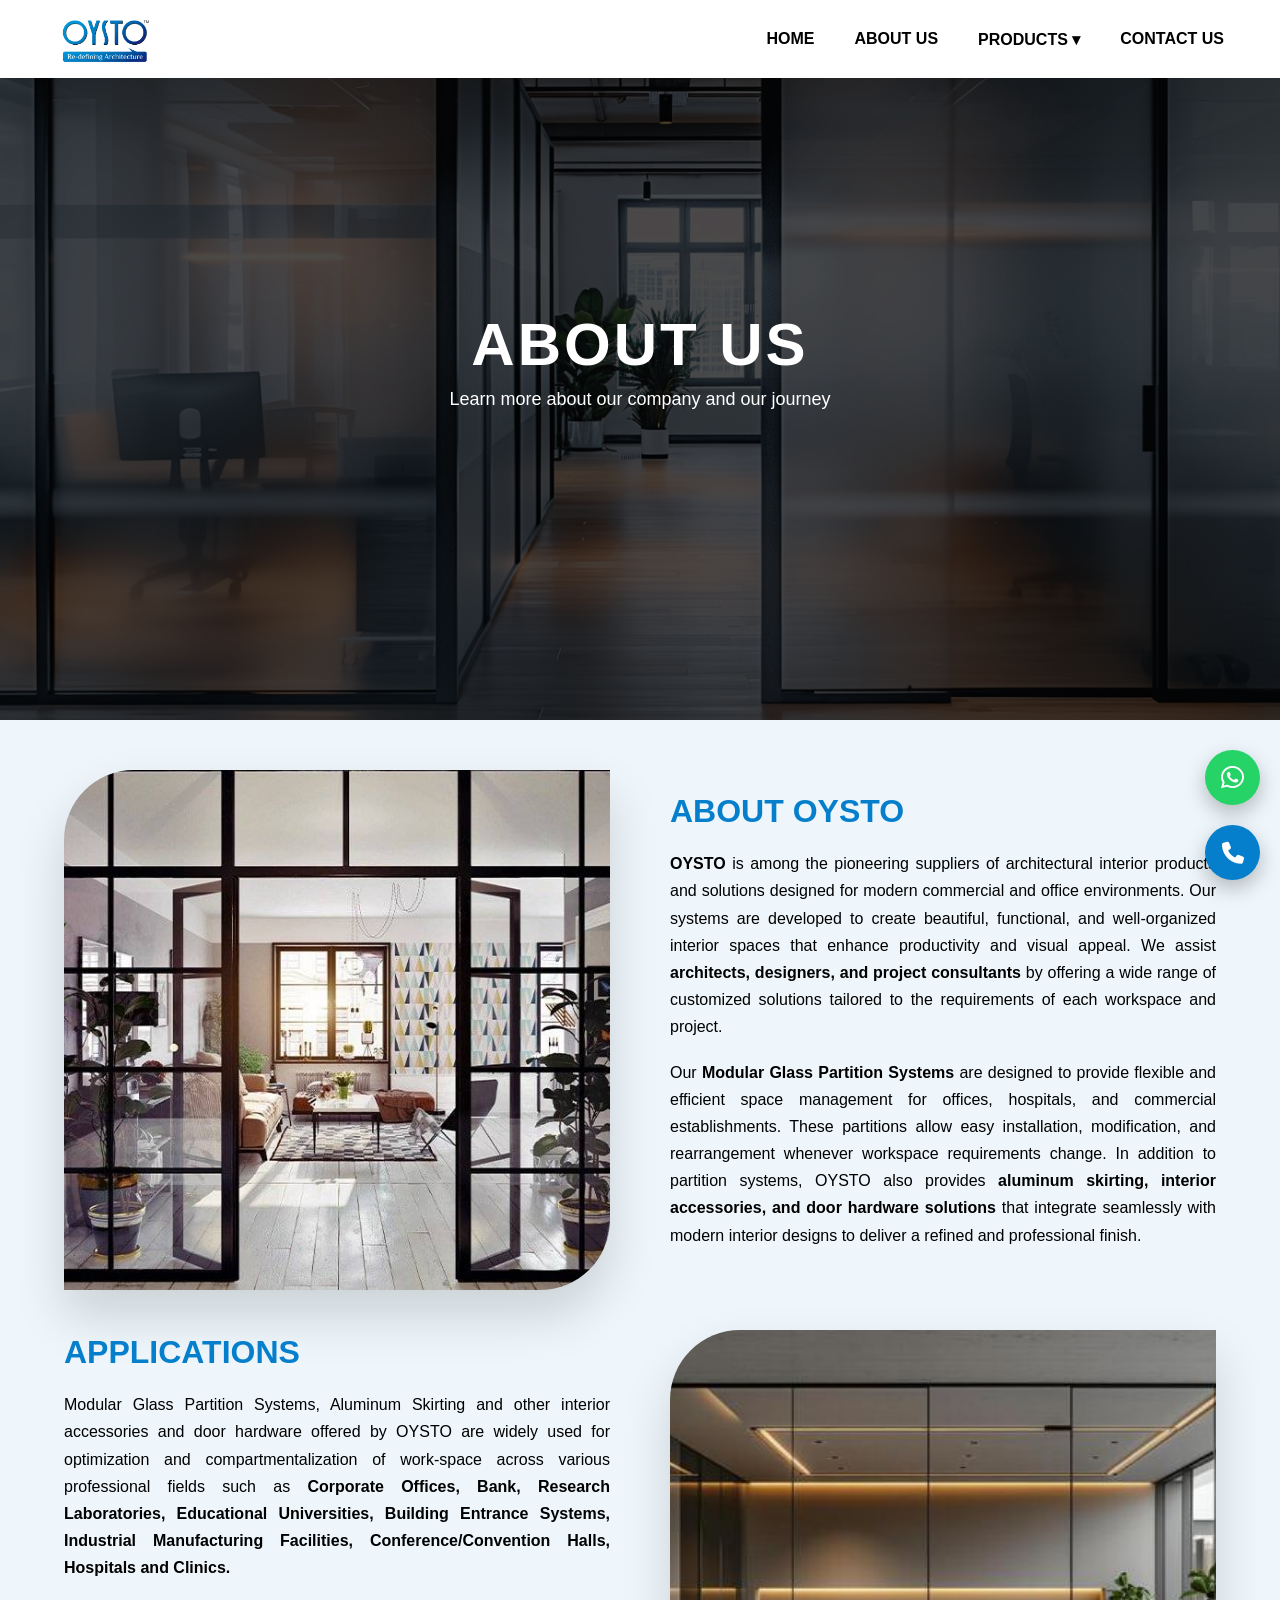
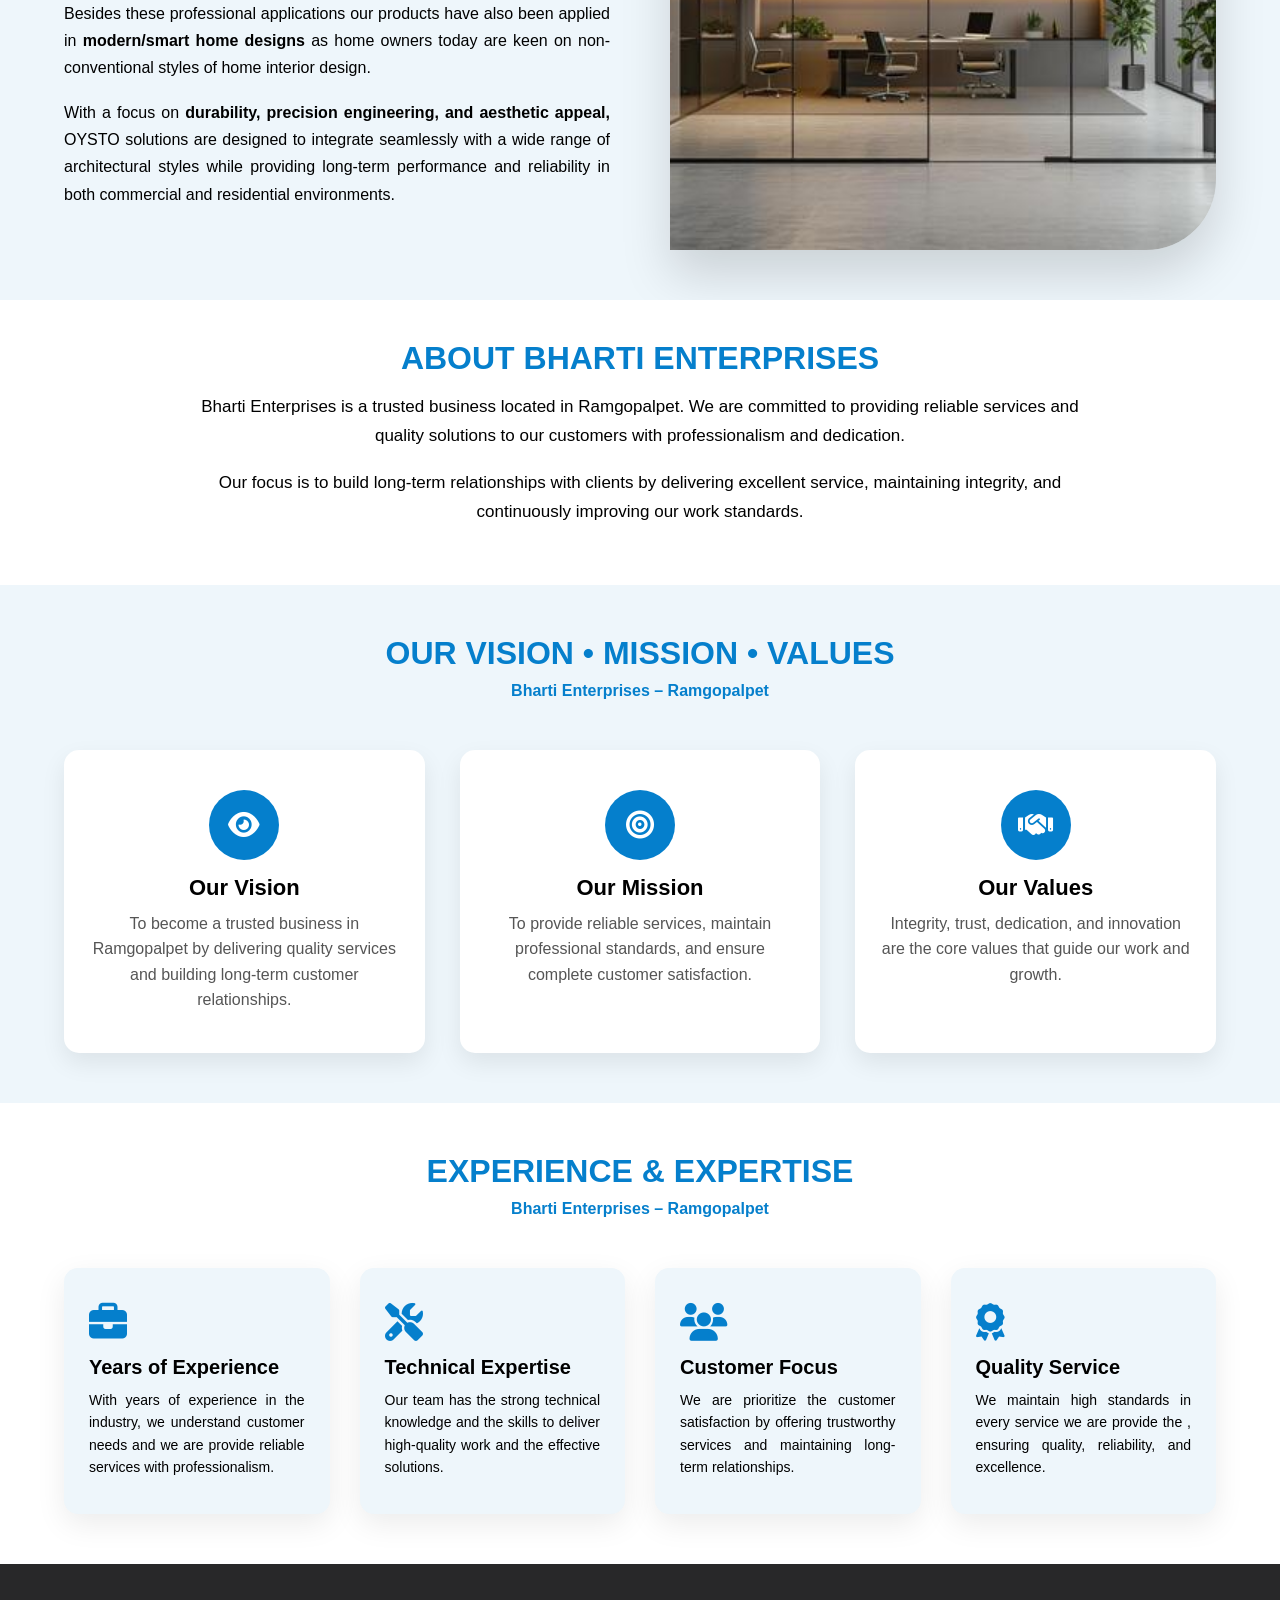
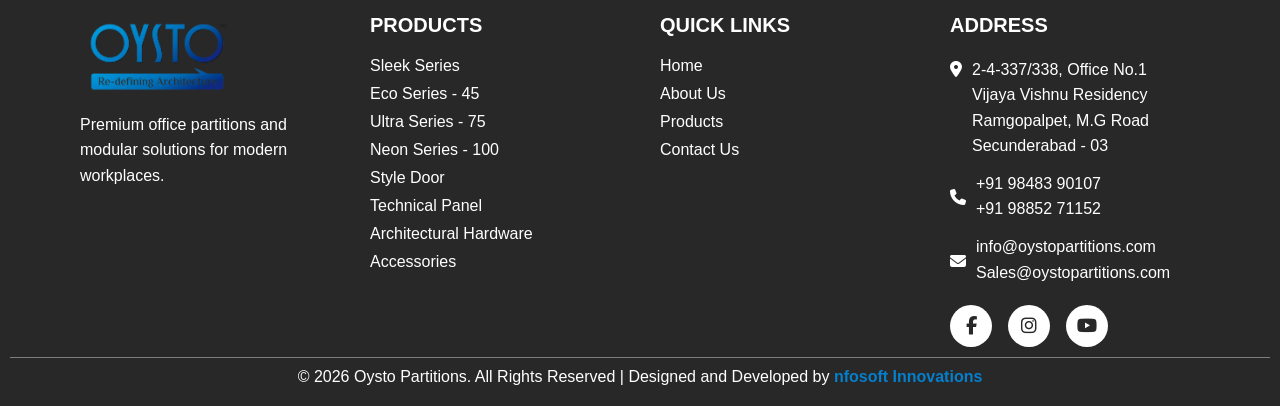
<file: about.html>
<!DOCTYPE html>
<html lang="en">

<head>

<meta charset="UTF-8">
<meta name="viewport" content="width=device-width, initial-scale=1.0">

<title>ABOUT US | OYSTO PARTITIONS</title>
<link rel="stylesheet"
href="https://cdnjs.cloudflare.com/ajax/libs/font-awesome/6.5.0/css/all.min.css">

<link rel="icon" type="image/png" href="images/logo.png">

<link rel="stylesheet" href="css/about.css">

</head>

<body>


<header id="navbar">

<div class="nav-container">

<!-- LOGO -->

<div class="logo">
<a href="index.html">
<img src="images/logo.png" alt="Company Logo">
</a>
</div>


<!-- NAV LINKS -->

<ul class="nav-links">

<li><a href="index.html">Home</a></li>

<li><a href="about.html">About Us</a></li>


<li class="dropdown">

<a href="product.html">Products  ▾</a>

<div class="dropdown-menu">

<a href="sleekeries.html" class="dropdown-item">Sleek Series</a>

<a href="ecoseries-45.html" class="dropdown-item">Eco Series - 45</a>

<a href="ultraseries-75.html" class="dropdown-item">Ultra Series - 75</a>

<a href="neonseries-100.html" class="dropdown-item">Neon Series - 100</a>

<a href="styledoor.html" class="dropdown-item">Style Door</a>

<a href="technicalpanel.html" class="dropdown-item">Technical Panel</a>

<a href="architecturalhardware.html" class="dropdown-item">Architectural Hardware</a>

<a href="accessories.html" class="dropdown-item">Accessories</a>

</div>
</li>

<li><a href="contact.html">Contact Us</a></li>

</ul>


<!-- MOBILE MENU -->

<div class="menu-toggle">
☰
</div>


</div>

</header>



<script>

const menuToggle = document.querySelector(".menu-toggle");
const navLinks = document.querySelector(".nav-links");
const navbar = document.getElementById("navbar");

/* MOBILE MENU */

menuToggle.addEventListener("click", () => {
navLinks.classList.toggle("active");
});

/* MOBILE DROPDOWN */
const dropdown = document.querySelector(".dropdown > a");
const dropdownMenu = document.querySelector(".dropdown-menu");

dropdown.addEventListener("click", function(e){

if(window.innerWidth <= 768){

// first click → dropdown open
if(!dropdownMenu.classList.contains("show")){
e.preventDefault();
dropdownMenu.classList.add("show");
}

// second click → open product page

}

});

/* NAVBAR SCROLL EFFECT */

window.addEventListener("scroll", () => {

if(window.scrollY > 80){
navbar.classList.add("navbar-scrolled");
}else{
navbar.classList.remove("navbar-scrolled");
}

});

</script>















<section class="about-hero">
<div class="overlay"></div>

<div class="hero-content">
<h1>ABOUT US</h1>
<p>Learn more about our company and our journey</p>
</div>

</section>













<section class="about-section">

<div class="about-container">

<!-- ROW 1 -->

<div class="about-image">
<img src="images/about.png" alt="Glass Partition">
</div>

<div class="about-content">

<h2>About OYSTO</h2>

<p>
<b>OYSTO</b> is among the pioneering suppliers of architectural interior products and solutions designed for modern commercial and office environments. Our systems are developed to create beautiful, functional, and well-organized interior spaces that enhance productivity and visual appeal. We assist <b>architects, designers, and project consultants</b> by offering a wide range of customized solutions tailored to the requirements of each workspace and project.
</p>

<p>
Our <b>Modular Glass Partition Systems</b> are designed to provide flexible and efficient space management for offices, hospitals, and commercial establishments. These partitions allow easy installation, modification, and rearrangement whenever workspace requirements change. In addition to partition systems, OYSTO also provides <b>aluminum skirting, interior accessories, and door hardware solutions</b> that integrate seamlessly with modern interior designs to deliver a refined and professional finish.
</p>

</div>

</div>


<!-- ROW 2 -->

<div class="about-container reverse">

<div class="about-content">

<h2>APPLICATIONS</h2>

<p>
Modular Glass Partition Systems, Aluminum Skirting and other interior accessories and door hardware offered by OYSTO are widely used for optimization and compartmentalization of work-space across various professional fields such as <b>Corporate Offices, Bank, Research Laboratories, Educational Universities, Building Entrance Systems, Industrial Manufacturing Facilities, Conference/Convention Halls, Hospitals and Clinics.</b>
</p>

<p>
Besides these professional applications our products have also been applied in <b>modern/smart home designs</b> as home owners today are keen on non-conventional styles of home interior design.
</p>
<p>
With a focus on <b>durability, precision engineering, and aesthetic appeal, </b>OYSTO solutions are designed to integrate seamlessly with a wide range of architectural styles while providing long-term performance and reliability in both commercial and residential environments.
</p>

</div>

<div class="about-image">
<img src="images/highbg.png" alt="Applications">
</div>

</div>

</section>
<script>

const aboutSection = document.querySelector(".about-section");

window.addEventListener("scroll", () => {

const sectionTop = aboutSection.getBoundingClientRect().top;

if(sectionTop < window.innerHeight - 100){
aboutSection.classList.add("show");
}

});

</script>




















<section class="abou-section">
    <div class="abou-container">

<div class="abou-heading reveal">
<h2> About Bharti Enterprises</h2>

</div>

<div class="abou-content reveal">
<p>
Bharti Enterprises is a trusted business located in Ramgopalpet.
We are committed to providing reliable services and quality solutions
to our customers with professionalism and dedication.
</p>

<p>
Our focus is to build long-term relationships with clients by delivering
excellent service, maintaining integrity, and continuously improving
our work standards.
</p>
</div>
</div>

</section>
<script>
    const reveals = document.querySelectorAll(".reveal");

window.addEventListener("scroll", () => {

reveals.forEach((element)=>{

const windowHeight = window.innerHeight;
const revealTop = element.getBoundingClientRect().top;

if(revealTop < windowHeight - 100){
element.classList.add("active");
}

});

});
</script>











<section class="values-section">
<div class="values-wrapper">
<div class="values-title reveal">
<h2>Our Vision • Mission • Values</h2>
<p>Bharti Enterprises – Ramgopalpet</p>
</div>

<div class="values-container">

<div class="value-box reveal">
<div class="icon-circle">
<i class="fas fa-eye"></i>
</div>
<h3>Our Vision</h3>
<p>To become a trusted business in Ramgopalpet by delivering quality services and building long-term customer relationships.</p>
</div>

<div class="value-box reveal">
<div class="icon-circle">
<i class="fas fa-bullseye"></i>
</div>
<h3>Our Mission</h3>
<p>To provide reliable services, maintain professional standards, and ensure complete customer satisfaction.</p>
</div>

<div class="value-box reveal">
<div class="icon-circle">
<i class="fas fa-handshake"></i>
</div>
<h3>Our Values</h3>
<p>Integrity, trust, dedication, and innovation are the core values that guide our work and growth.</p>
</div>

</div>
</div>

</section>
<script>

const vmvItems = document.querySelectorAll(".reveal");

window.addEventListener("scroll", () => {

vmvItems.forEach((item)=>{

const windowHeight = window.innerHeight;
const elementTop = item.getBoundingClientRect().top;

if(elementTop < windowHeight - 120){
item.classList.add("active");
}

});

});

</script>














<section class="experience-section">
    <div class="exp-wrapper">

<div class="exp-heading reveal">
<h2>Experience & Expertise</h2>
<p>Bharti Enterprises – Ramgopalpet</p>
</div>

<div class="exp-container">

<div class="exp-card reveal">
<i class="fas fa-briefcase"></i>
<h3>Years of Experience</h3>
<p>
With years of experience in the industry, we understand customer
needs and we are  provide reliable services with professionalism.
</p>
</div>

<div class="exp-card reveal">
<i class="fas fa-tools"></i>
<h3>Technical Expertise</h3>
<p>
Our team has the  strong technical knowledge and  the skills to deliver
high-quality work and the effective solutions.
</p>
</div>

<div class="exp-card reveal">
<i class="fas fa-users"></i>
<h3>Customer Focus</h3>
<p>
We are  prioritize the  customer satisfaction by offering trustworthy
services and maintaining long-term relationships.
</p>
</div>

<div class="exp-card reveal">
<i class="fas fa-award"></i>
<h3>Quality Service</h3>
<p>
We maintain high standards in every service we  are provide the ,
ensuring quality, reliability, and excellence.
</p>
</div>

</div>
</div>

</section>
<script>

const revealElements = document.querySelectorAll(".reveal");

window.addEventListener("scroll", ()=>{

revealElements.forEach((el)=>{

const windowHeight = window.innerHeight;
const elementTop = el.getBoundingClientRect().top;

if(elementTop < windowHeight - 120){
el.classList.add("active");
}

});

});

</script>
























<footer class="footer">

<div class="footer-container">

<!-- LOGO -->

<div class="footer-box left-anim">

<img src="images/logo.png" class="footer-logo">

<p>
Premium office partitions and modular solutions
for modern workplaces.
</p>

</div>


<!-- PRODUCTS -->

<div class="footer-box left-anim">

<h2>Products</h2>
<ul>
<li><a href="sleekeries.html">Sleek Series</a></li>

<li><a href="ecoseries-45.html">Eco Series - 45</a></li>

<li><a href="ultraseries-75.html">Ultra Series - 75</a></li>

<li><a href="neonseries-100.html">Neon Series - 100</a></li>

<li><a href="styledoor.html">Style Door</a></li>

<li><a href="technicalpanel.html">Technical Panel</a></li>

<li><a href="architecturalhardware.html">Architectural Hardware</a></li>

<li><a href="accessories.html">Accessories</a></li>
</ul>

</div>


<!-- QUICK LINKS -->

<div class="footer-box right-anim">

<h2>Quick Links</h2>

<ul>
<li><a href="index.html">Home</a></li>
<li><a href="about.html">About Us</a></li>
<li><a href="product.html">Products</a></li>
<li><a href="contact.html">Contact Us</a></li>
</ul>

</div>
<!-- ADDRESS -->
<div class="footer-box right-anim">

<h2>Address</h2>

<div class="address-row">
<i class="fa-solid fa-location-dot"></i>

<div class="address-text">
2-4-337/338, Office No.1<br>
Vijaya Vishnu Residency<br>
Ramgopalpet, M.G Road<br>
Secunderabad - 03
</div>
</div>


<div class="contact-row">
<i class="fa-solid fa-phone"></i>

<div class="contact-text">
+91 98483 90107<br>
+91 98852 71152
</div>
</div>


<div class="contact-row">
<i class="fa-solid fa-envelope"></i>

<div class="contact-text">
info@oystopartitions.com<br>
Sales@oystopartitions.com
</div>
</div>
<div class="social">
<a href="https://www.facebook.com/" target="_blank">
<i class="fa-brands fa-facebook-f"></i>
</a>

<a href="https://www.instagram.com/" target="_blank">
<i class="fa-brands fa-instagram"></i>
</a>

<a href="https://www.youtube.com/" target="_blank">
<i class="fa-brands fa-youtube"></i>
</a>
</div>

</div>
</div>


<div class="footer-bottom">

<p>
© 2026 Oysto Partitions. All Rights Reserved |
Designed and Developed by
<a href="https://nfosoft.com" target="_blank">nfosoft Innovations</a>
</p>

</div>

</footer>


<script>
    const left = document.querySelectorAll(".left-anim");
const right = document.querySelectorAll(".right-anim");

function revealFooter(){

left.forEach(el=>{

const pos = el.getBoundingClientRect().top;

if(pos < window.innerHeight - 100){
el.classList.add("show-left");
}

});

right.forEach(el=>{

const pos = el.getBoundingClientRect().top;

if(pos < window.innerHeight - 100){
el.classList.add("show-right");
}

});

}

window.addEventListener("scroll", revealFooter);
</script>





<!-- Floating Buttons -->

<a href="https://wa.me/919885271152" class="float-whatsapp" target="_blank">
<i class="fa-brands fa-whatsapp"></i>
</a>

<a href="tel:+919885271152" class="float-phone">
<i class="fa-solid fa-phone"></i>
</a>
</file>
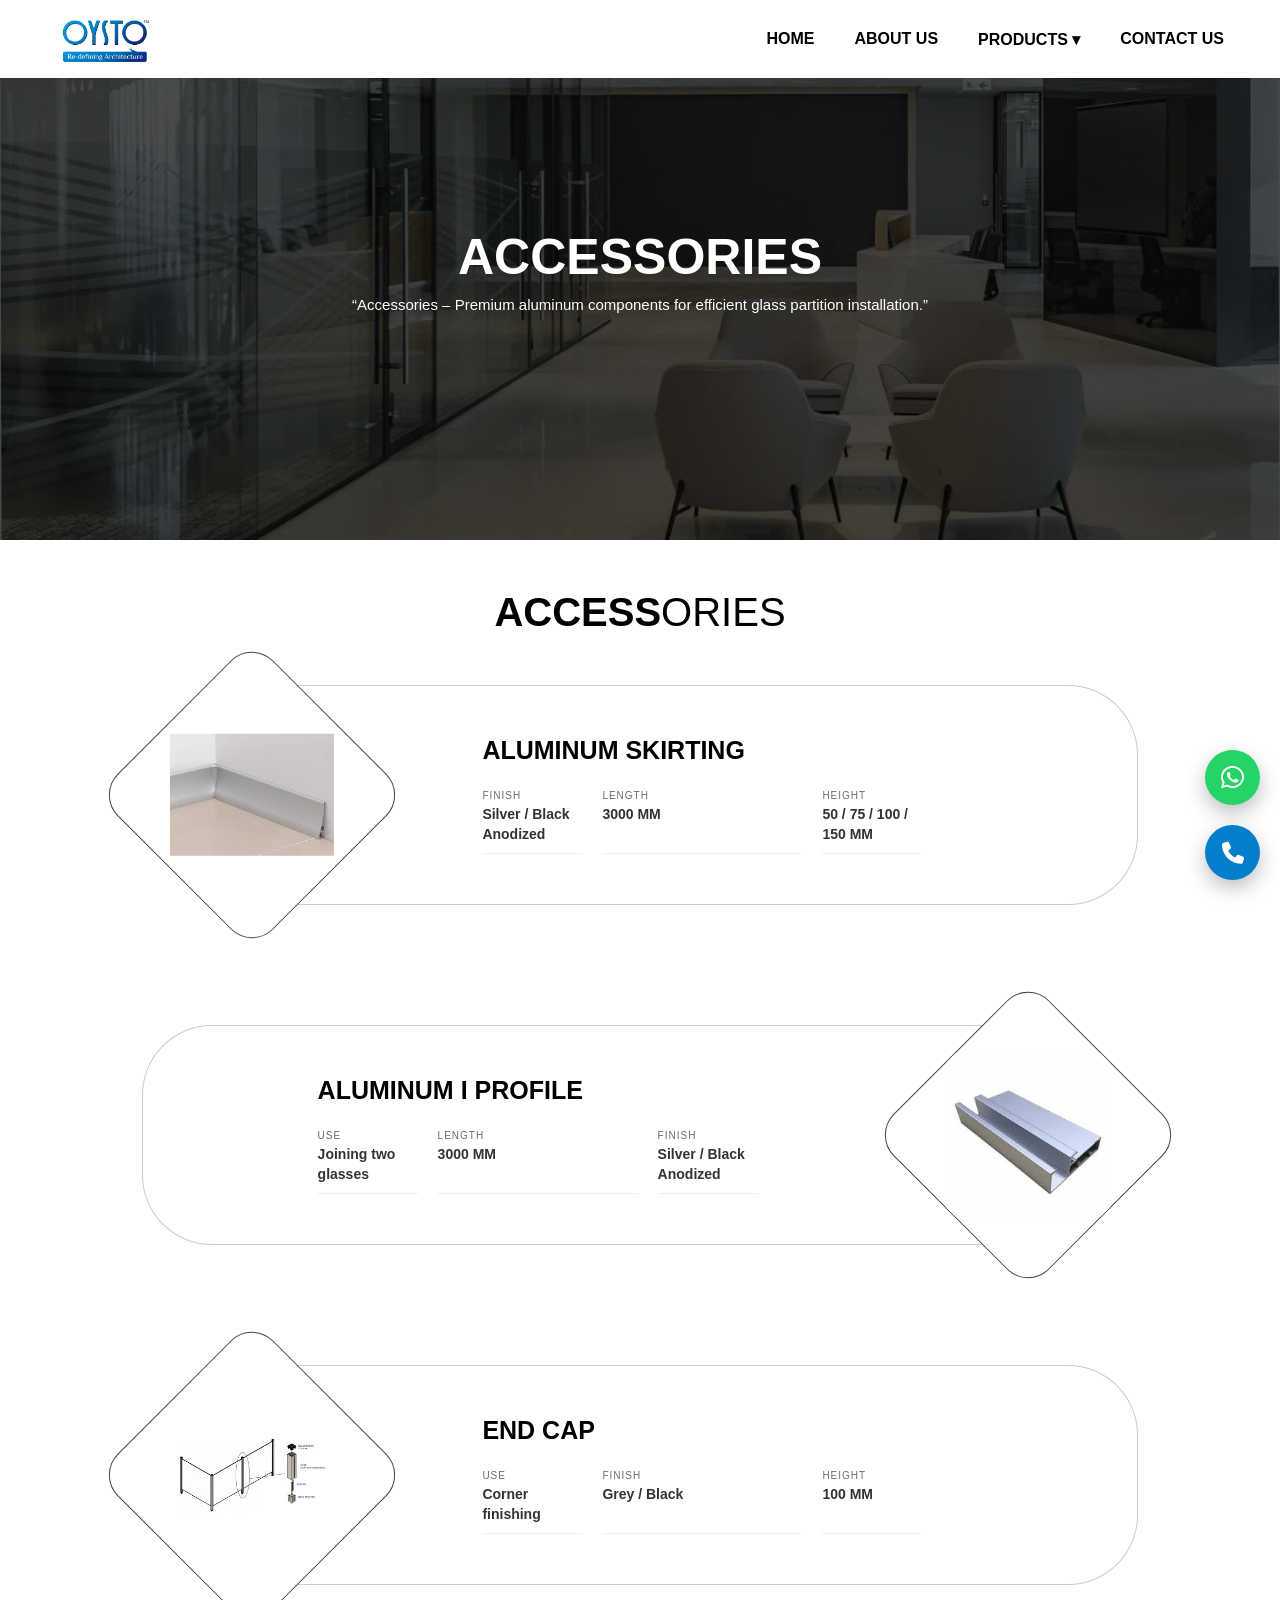
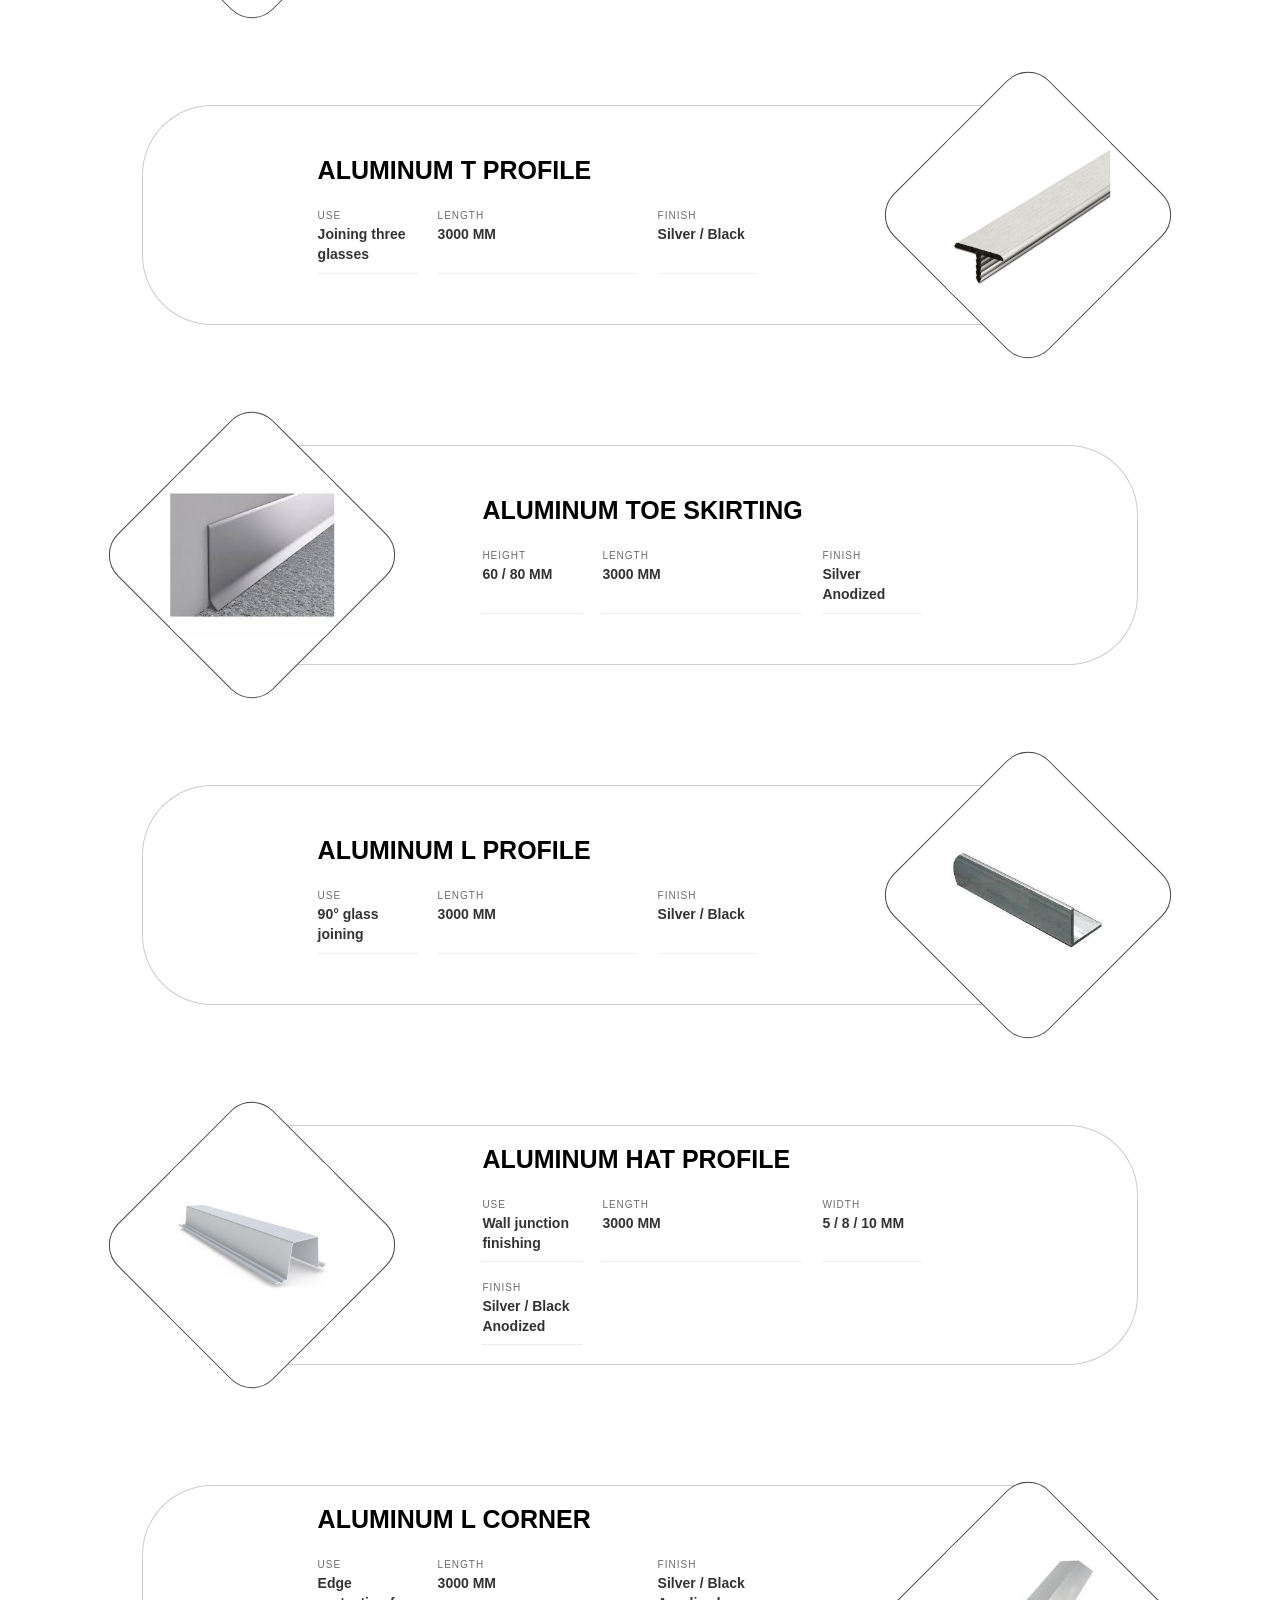
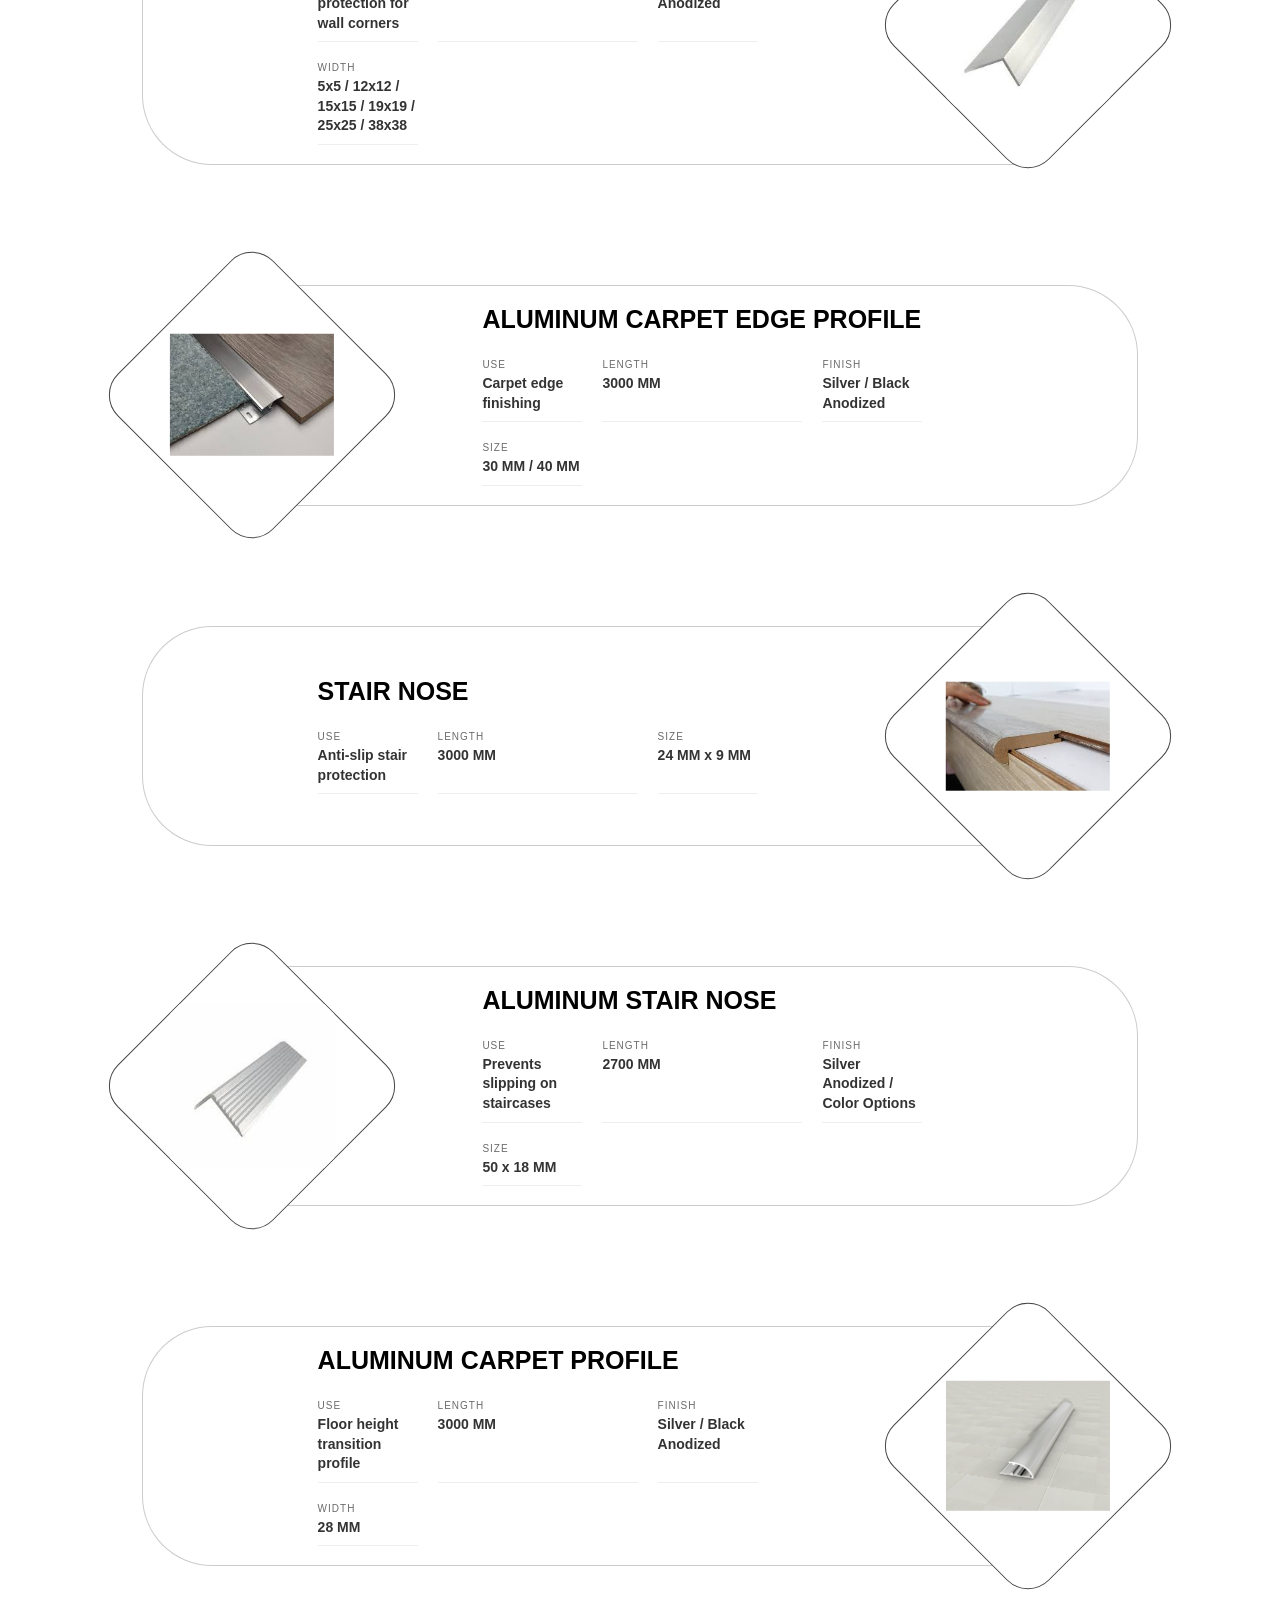
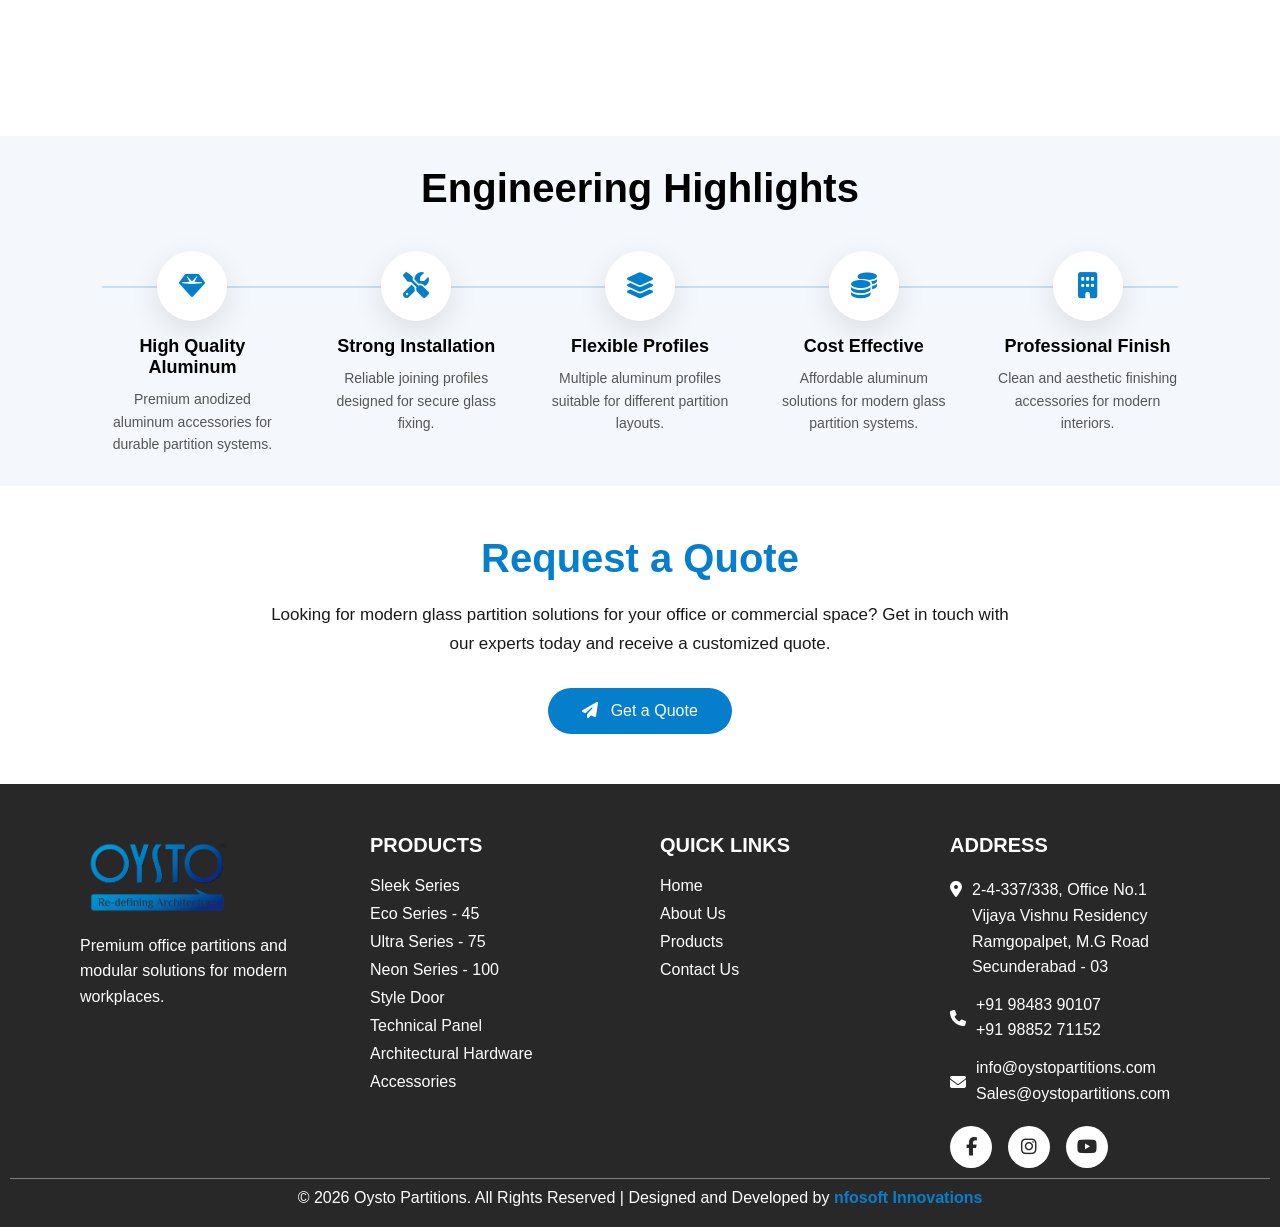
<file: accessories.html>
<!DOCTYPE html>
<html lang="en">

<head>

  <meta charset="UTF-8">
  <meta name="viewport" content="width=device-width, initial-scale=1.0">
  <title>Eco Series - 45
    | Oysto PARTITIONS</title>
  <link rel="stylesheet" href="https://cdnjs.cloudflare.com/ajax/libs/font-awesome/6.5.0/css/all.min.css">

  <link rel="icon" type="image/png" href="images/logo.png">

  <link rel="stylesheet" href="css/architecturalhardware.css">

</head>

<body>


  <header id="navbar">

    <div class="nav-container">

      <!-- LOGO -->

      <div class="logo">
        <a href="index.html">
          <img src="images/logo.png" alt="Company Logo">
        </a>
      </div>


      <!-- NAV LINKS -->

      <ul class="nav-links">

        <li><a href="index.html">Home</a></li>

        <li><a href="about.html">About Us</a></li>


        <li class="dropdown">

          <a href="product.html">Products ▾</a>

          <div class="dropdown-menu">

            <a href="sleekeries.html" class="dropdown-item">Sleek Series</a>

            <a href="ecoseries-45.html" class="dropdown-item">Eco Series - 45</a>

            <a href="ultraseries-75.html" class="dropdown-item">Ultra Series - 75</a>

            <a href="neonseries-100.html" class="dropdown-item">Neon Series - 100</a>

            <a href="styledoor.html" class="dropdown-item">Style Door</a>

            <a href="technicalpanel.html" class="dropdown-item">Technical Panel</a>

            <a href="architecturalhardware.html" class="dropdown-item">Architectural Hardware</a>

            <a href="accessories.html" class="dropdown-item">Accessories</a>

          </div>

        </li>


        <li><a href="contact.html">Contact Us</a></li>

      </ul>


      <!-- MOBILE MENU -->

      <div class="menu-toggle">
        ☰
      </div>


    </div>

  </header>



  <script>

    const menuToggle = document.querySelector(".menu-toggle");
    const navLinks = document.querySelector(".nav-links");
    const navbar = document.getElementById("navbar");

    /* MOBILE MENU */

    menuToggle.addEventListener("click", () => {
      navLinks.classList.toggle("active");
    });

    /* MOBILE DROPDOWN */
const dropdown = document.querySelector(".dropdown > a");
const dropdownMenu = document.querySelector(".dropdown-menu");

dropdown.addEventListener("click", function(e){

if(window.innerWidth <= 768){

// first click → dropdown open
if(!dropdownMenu.classList.contains("show")){
e.preventDefault();
dropdownMenu.classList.add("show");
}

// second click → open product page

}

});

    /* NAVBAR SCROLL EFFECT */

    window.addEventListener("scroll", () => {

      if (window.scrollY > 80) {
        navbar.classList.add("navbar-scrolled");
      } else {
        navbar.classList.remove("navbar-scrolled");
      }

    });

  </script>








  <!-- HERO -->

  <section class="products-hero">

    <div class="hero-overlay"></div>

    

<div class="hero-text">
  <h1>Accessories</h1>
  <p>“Accessories – Premium aluminum components for efficient glass partition installation.”</p>
</div>

  </section>









<div class="bg-watermark">OYSTO</div>

<section class="premium-container">

<h1 class="header-title">Access<b>ories</b></h1>

<div id="catalog">

<!-- 1 -->
<div class="product-row">
<div class="image-box">
<img src="images/acc1.png">
</div>

<div class="content-box">
<h2>Aluminum Skirting</h2>

<div class="specs-grid">

<div class="spec-item">
<label>Finish</label>
<span>Silver / Black Anodized</span>
</div>

<div class="spec-item">
<label>Length</label>
<span>3000 MM</span>
</div>

<div class="spec-item">
<label>Height</label>
<span>50 / 75 / 100 / 150 MM</span>
</div>

</div>
</div>
</div>


<!-- 2 -->
<div class="product-row">

<div class="image-box">
<img src="images/acc2.png">
</div>

<div class="content-box">

<h2>Aluminum I Profile</h2>

<div class="specs-grid">

<div class="spec-item">
<label>Use</label>
<span>Joining two glasses</span>
</div>

<div class="spec-item">
<label>Length</label>
<span>3000 MM</span>
</div>

<div class="spec-item">
<label>Finish</label>
<span>Silver / Black Anodized</span>
</div>

</div>
</div>
</div>


<!-- 3 -->
<div class="product-row">

<div class="image-box">
<img src="images/acc3.png">
</div>

<div class="content-box">

<h2>End Cap</h2>

<div class="specs-grid">

<div class="spec-item">
<label>Use</label>
<span>Corner finishing</span>
</div>

<div class="spec-item">
<label>Finish</label>
<span>Grey / Black</span>
</div>

<div class="spec-item">
<label>Height</label>
<span>100 MM</span>
</div>

</div>
</div>
</div>


<!-- 4 -->
<div class="product-row">

<div class="image-box">
<img src="images/acc4.png">
</div>

<div class="content-box">

<h2>Aluminum T Profile</h2>

<div class="specs-grid">

<div class="spec-item">
<label>Use</label>
<span>Joining three glasses</span>
</div>

<div class="spec-item">
<label>Length</label>
<span>3000 MM</span>
</div>

<div class="spec-item">
<label>Finish</label>
<span>Silver / Black</span>
</div>

</div>
</div>
</div>


<!-- 5 -->
<div class="product-row">

<div class="image-box">
<img src="images/acc5.png">
</div>

<div class="content-box">

<h2>Aluminum Toe Skirting</h2>

<div class="specs-grid">

<div class="spec-item">
<label>Height</label>
<span>60 / 80 MM</span>
</div>

<div class="spec-item">
<label>Length</label>
<span>3000 MM</span>
</div>

<div class="spec-item">
<label>Finish</label>
<span>Silver Anodized</span>
</div>

</div>
</div>
</div>


<!-- 6 -->
<div class="product-row">

<div class="image-box">
<img src="images/acc6.png">
</div>

<div class="content-box">

<h2>Aluminum L Profile</h2>

<div class="specs-grid">

<div class="spec-item">
<label>Use</label>
<span>90° glass joining</span>
</div>

<div class="spec-item">
<label>Length</label>
<span>3000 MM</span>
</div>

<div class="spec-item">
<label>Finish</label>
<span>Silver / Black</span>
</div>

</div>
</div>
</div>





<!-- 8 -->
<div class="product-row">

<div class="image-box">
<img src="images/acc7.png">
</div>

<div class="content-box">

<h2>Aluminum Hat Profile</h2>

<div class="specs-grid">

  
<div class="spec-item">
<label>Use</label>
<span>Wall junction finishing</span>
</div>


<div class="spec-item">
<label>Length</label>
<span>3000 MM</span>
</div>

<div class="spec-item">
<label>Width</label>
<span>5 / 8 / 10 MM</span>
</div>

<div class="spec-item">
<label>Finish</label>
<span>Silver / Black Anodized</span>
</div>

</div>
</div>
</div>




<!-- 1 -->
<div class="product-row">

<div class="image-box">
<img src="images/acc8.png">
</div>

<div class="content-box">

<h2>Aluminum L Corner</h2>

<div class="specs-grid">

<div class="spec-item">
<label>Use</label>
<span>Edge protection for wall corners</span>
</div>

<div class="spec-item">
<label>Length</label>
<span>3000 MM</span>
</div>

<div class="spec-item">
<label>Finish</label>
<span>Silver / Black Anodized</span>
</div>

<div class="spec-item">
<label>Width</label>
<span>5x5 / 12x12 / 15x15 / 19x19 / 25x25 / 38x38</span>
</div>

</div>
</div>
</div>


<!-- 2 -->
<div class="product-row">

<div class="image-box">
<img src="images/acc9.png">
</div>

<div class="content-box">

<h2>Aluminum Carpet Edge Profile</h2>

<div class="specs-grid">

<div class="spec-item">
<label>Use</label>
<span>Carpet edge finishing</span>
</div>

<div class="spec-item">
<label>Length</label>
<span>3000 MM</span>
</div>

<div class="spec-item">
<label>Finish</label>
<span>Silver / Black Anodized</span>
</div>

<div class="spec-item">
<label>Size</label>
<span>30 MM / 40 MM</span>
</div>

</div>
</div>
</div>


<!-- 3 -->
<div class="product-row">

<div class="image-box">
<img src="images/acc10.png">
</div>

<div class="content-box">

<h2>Stair Nose</h2>

<div class="specs-grid">

<div class="spec-item">
<label>Use</label>
<span>Anti-slip stair protection</span>
</div>

<div class="spec-item">
<label>Length</label>
<span>3000 MM</span>
</div>

<div class="spec-item">
<label>Size</label>
<span>24 MM x 9 MM</span>
</div>

</div>
</div>
</div>


<!-- 4 -->
<div class="product-row">

<div class="image-box">
<img src="images/acc11.png">
</div>

<div class="content-box">

<h2>Aluminum Stair Nose</h2>

<div class="specs-grid">

<div class="spec-item">
<label>Use</label>
<span>Prevents slipping on staircases</span>
</div>

<div class="spec-item">
<label>Length</label>
<span>2700 MM</span>
</div>

<div class="spec-item">
<label>Finish</label>
<span>Silver Anodized / Color Options</span>
</div>

<div class="spec-item">
<label>Size</label>
<span>50 x 18 MM</span>
</div>

</div>
</div>
</div>


<!-- 5 -->
<div class="product-row">

<div class="image-box">
<img src="images/acc12.png">
</div>

<div class="content-box">

<h2>Aluminum Carpet Profile</h2>

<div class="specs-grid">

<div class="spec-item">
<label>Use</label>
<span>Floor height transition profile</span>
</div>

<div class="spec-item">
<label>Length</label>
<span>3000 MM</span>
</div>

<div class="spec-item">
<label>Finish</label>
<span>Silver / Black Anodized</span>
</div>

<div class="spec-item">
<label>Width</label>
<span>28 MM</span>
</div>

</div>
</div>
</div>


</div>
</section>















<div id="modal" class="modal">

<span class="close-modal">&times;</span>

<img id="modalImg">

</div>



<script>

document.addEventListener("DOMContentLoaded", () => {

const rows = document.querySelectorAll('.product-row');

const observer = new IntersectionObserver((entries) => {

entries.forEach(entry => {

if (entry.isIntersecting) {
entry.target.classList.add('active');
}

});

},{threshold:0.1});

rows.forEach(row => observer.observe(row));



const modal = document.getElementById("modal");

const modalImg = document.getElementById("modalImg");

document.querySelectorAll(".image-box").forEach(box => {

box.onclick = () => {

modal.style.display = "flex";

modalImg.src = box.querySelector("img").src;

document.body.style.overflow = "hidden";

};

});



document.querySelector(".close-modal").onclick = () => {

modal.style.display = "none";

document.body.style.overflow = "auto";

};

});

</script>


</body>
</html>












  <section class="engineering">
    <div class="eng-container">

      <h2 class="engineering-title">Engineering Highlights</h2>

      <div class="engineering-line">

        <div class="eng-item reveal">
          <div class="eng-icon">
            <i class="fa-solid fa-gem"></i>
          </div>
          <h3>High Quality Aluminum</h3>
          <p>Premium anodized aluminum accessories for durable partition systems.</p>
        </div>

        <div class="eng-item reveal">
          <div class="eng-icon">
            <i class="fa-solid fa-screwdriver-wrench"></i>
          </div>
          <h3>Strong Installation</h3>
          <p>Reliable joining profiles designed for secure glass fixing.</p>
        </div>

        <div class="eng-item reveal">
          <div class="eng-icon">
            <i class="fa-solid fa-layer-group"></i>
          </div>
          <h3>Flexible Profiles</h3>
          <p>Multiple aluminum profiles suitable for different partition layouts.</p>
        </div>

        <div class="eng-item reveal">
          <div class="eng-icon">
            <i class="fa-solid fa-coins"></i>
          </div>
          <h3>Cost Effective</h3>
          <p>Affordable aluminum solutions for modern glass partition systems.</p>
        </div>

        <div class="eng-item reveal">
          <div class="eng-icon">
            <i class="fa-solid fa-building"></i>
          </div>
          <h3>Professional Finish</h3>
          <p>Clean and aesthetic finishing accessories for modern interiors.</p>
        </div>

      </div>

    </div>
  </section>

      <script>
        const reveals = document.querySelectorAll(".reveal");

        window.addEventListener("scroll", () => {

          reveals.forEach(el => {

            const pos = el.getBoundingClientRect().top;

            if (pos < window.innerHeight - 100) {
              el.classList.add("active");
            }

          });

        });
      </script>












      <section class="cta-section">

        <div class="cta-container">

          <h2>Request a Quote</h2>

          <p>
            Looking for modern glass partition solutions for your office or commercial
            space? Get in touch with our experts today and receive a customized quote.
          </p>

          <a href="contact.html" class="cta-btn">
            <i class="fa-solid fa-paper-plane"></i> Get a Quote
          </a>

        </div>

      </section>


      <script>

        const cta = document.querySelector(".cta-section");

        window.addEventListener("scroll", () => {

          const top = cta.getBoundingClientRect().top;

          if (top < window.innerHeight - 100) {
            cta.classList.add("cta-show");
          }

        });

      </script>

















<footer class="footer">

<div class="footer-container">

<!-- LOGO -->

<div class="footer-box left-anim">

<img src="images/logo.png" class="footer-logo">

<p>
Premium office partitions and modular solutions
for modern workplaces.
</p>

</div>


<!-- PRODUCTS -->

<div class="footer-box left-anim">

<h2>Products</h2>
<ul>
<li><a href="sleekeries.html">Sleek Series</a></li>

<li><a href="ecoseries-45.html">Eco Series - 45</a></li>

<li><a href="ultraseries-75.html">Ultra Series - 75</a></li>

<li><a href="neonseries-100.html">Neon Series - 100</a></li>

<li><a href="styledoor.html">Style Door</a></li>

<li><a href="technicalpanel.html">Technical Panel</a></li>

<li><a href="architecturalhardware.html">Architectural Hardware</a></li>

<li><a href="accessories.html">Accessories</a></li>
</ul>

</div>


<!-- QUICK LINKS -->

<div class="footer-box right-anim">

<h2>Quick Links</h2>

<ul>
<li><a href="index.html">Home</a></li>
<li><a href="about.html">About Us</a></li>
<li><a href="product.html">Products</a></li>
<li><a href="contact.html">Contact Us</a></li>
</ul>

</div>
<!-- ADDRESS -->
<div class="footer-box right-anim">

<h2>Address</h2>

<div class="address-row">
<i class="fa-solid fa-location-dot"></i>

<div class="address-text">
2-4-337/338, Office No.1<br>
Vijaya Vishnu Residency<br>
Ramgopalpet, M.G Road<br>
Secunderabad - 03
</div>
</div>


<div class="contact-row">
<i class="fa-solid fa-phone"></i>

<div class="contact-text">
+91 98483 90107<br>
+91 98852 71152
</div>
</div>


<div class="contact-row">
<i class="fa-solid fa-envelope"></i>

<div class="contact-text">
info@oystopartitions.com<br>
Sales@oystopartitions.com
</div>
</div>
<div class="social">
<a href="https://www.facebook.com/" target="_blank">
<i class="fa-brands fa-facebook-f"></i>
</a>

<a href="https://www.instagram.com/" target="_blank">
<i class="fa-brands fa-instagram"></i>
</a>

<a href="https://www.youtube.com/" target="_blank">
<i class="fa-brands fa-youtube"></i>
</a>
</div>

</div>
</div>


<div class="footer-bottom">

<p>
© 2026 Oysto Partitions. All Rights Reserved |
Designed and Developed by
<a href="https://nfosoft.com" target="_blank">nfosoft Innovations</a>
</p>

</div>

</footer>


<script>
    const left = document.querySelectorAll(".left-anim");
const right = document.querySelectorAll(".right-anim");

function revealFooter(){

left.forEach(el=>{

const pos = el.getBoundingClientRect().top;

if(pos < window.innerHeight - 100){
el.classList.add("show-left");
}

});

right.forEach(el=>{

const pos = el.getBoundingClientRect().top;

if(pos < window.innerHeight - 100){
el.classList.add("show-right");
}

});

}

window.addEventListener("scroll", revealFooter);
</script>





<!-- Floating Buttons -->

<a href="https://wa.me/919885271152" class="float-whatsapp" target="_blank">
<i class="fa-brands fa-whatsapp"></i>
</a>

<a href="tel:+919885271152" class="float-phone">
<i class="fa-solid fa-phone"></i>
</a>
</file>
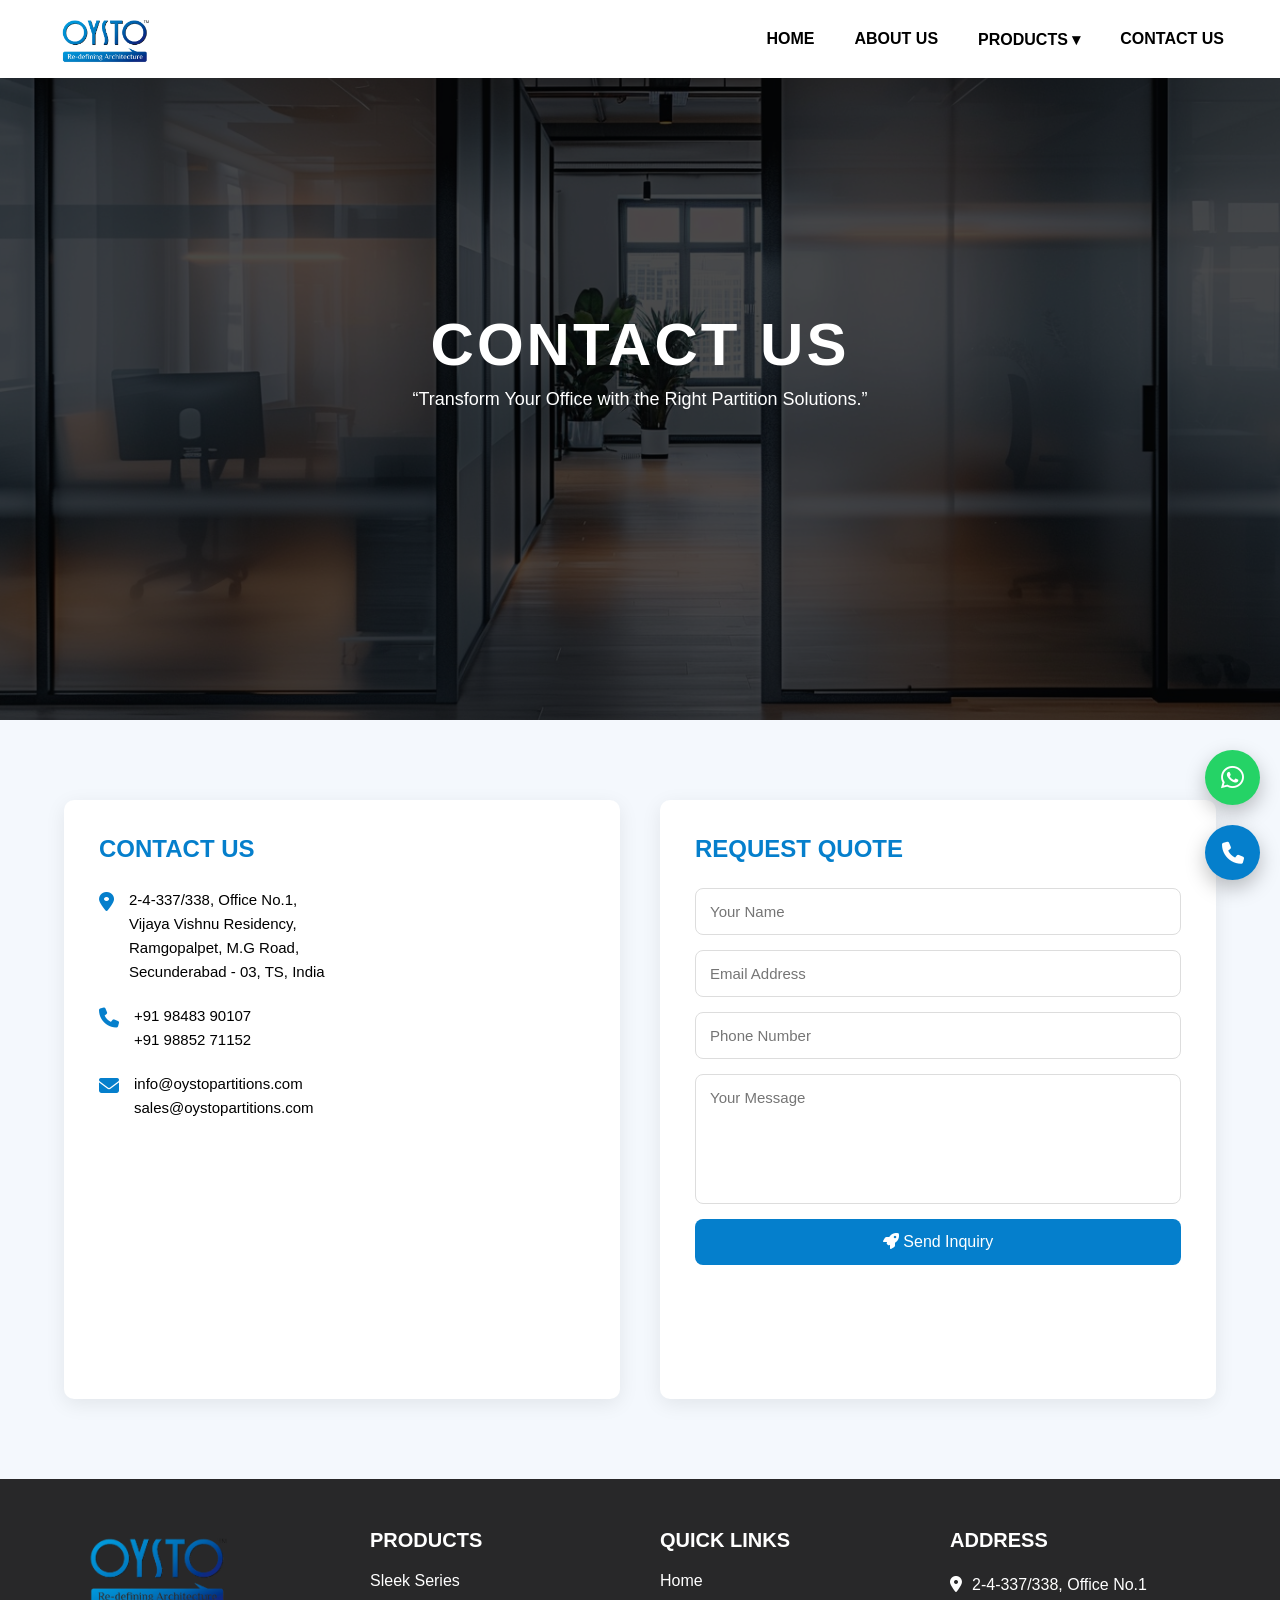
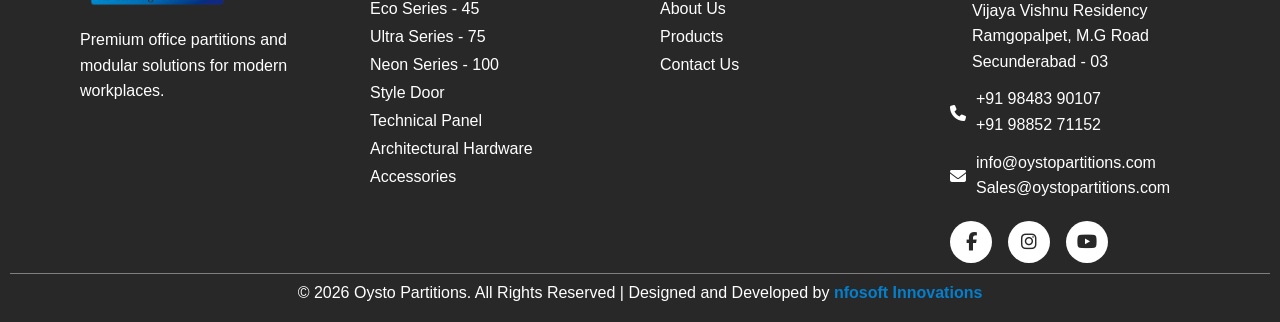
<file: contact.html>
<!DOCTYPE html>
<html lang="en">

<head>

<meta charset="UTF-8">
<meta name="viewport" content="width=device-width, initial-scale=1.0">

<title>CONTACT | OYSTO PARTITIONS</title>
<link rel="stylesheet"
href="https://cdnjs.cloudflare.com/ajax/libs/font-awesome/6.5.0/css/all.min.css">

<link rel="icon" type="image/png" href="images/logo.png">

<link rel="stylesheet" href="css/contact.css">

</head>

<body>


<header id="navbar">

<div class="nav-container">

<!-- LOGO -->

<div class="logo">
<a href="index.html">
<img src="images/logo.png" alt="Company Logo">
</a>
</div>


<!-- NAV LINKS -->

<ul class="nav-links">

<li><a href="index.html">Home</a></li>

<li><a href="about.html">About Us</a></li>


<li class="dropdown">

<a href="product.html">Products  ▾</a>

<div class="dropdown-menu">

<a href="sleekeries.html" class="dropdown-item">Sleek Series</a>

<a href="ecoseries-45.html" class="dropdown-item">Eco Series - 45</a>

<a href="ultraseries-75.html" class="dropdown-item">Ultra Series - 75</a>

<a href="neonseries-100.html" class="dropdown-item">Neon Series - 100</a>

<a href="styledoor.html" class="dropdown-item">Style Door</a>

<a href="technicalpanel.html" class="dropdown-item">Technical Panel</a>

<a href="architecturalhardware.html" class="dropdown-item">Architectural Hardware</a>

<a href="accessories.html" class="dropdown-item">Accessories</a>

</div>
</li>


<li><a href="contact.html">Contact Us</a></li>
</ul>















<!-- MOBILE MENU -->

<div class="menu-toggle">
☰
</div>


</div>

</header>





<script>

const menuToggle = document.querySelector(".menu-toggle");
const navLinks = document.querySelector(".nav-links");
const navbar = document.getElementById("navbar");

/* MOBILE MENU */

menuToggle.addEventListener("click", () => {
navLinks.classList.toggle("active");
});

/* MOBILE DROPDOWN */
const dropdown = document.querySelector(".dropdown > a");
const dropdownMenu = document.querySelector(".dropdown-menu");

dropdown.addEventListener("click", function(e){

if(window.innerWidth <= 768){

// first click → dropdown open
if(!dropdownMenu.classList.contains("show")){
e.preventDefault();
dropdownMenu.classList.add("show");
}

// second click → open product page

}

});

/* NAVBAR SCROLL EFFECT */

window.addEventListener("scroll", () => {

if(window.scrollY > 80){
navbar.classList.add("navbar-scrolled");
}else{
navbar.classList.remove("navbar-scrolled");
}

});

</script>















<section class="about-hero">
<div class="overlay"></div>

<div class="hero-content">
<h1>CONTACT US</h1>
<p>“Transform Your Office with the Right Partition Solutions.”</p>
</div>

</section>





















<section class="contact-section">

<div class="contact-wrapper">

<!-- LEFT CARD -->

<div class="contact-card scroll-card">

<h2>CONTACT US</h2>

<div class="info">
<i class="fa-solid fa-location-dot"></i>
<p>
2-4-337/338, Office No.1,<br>
Vijaya Vishnu Residency,<br>
Ramgopalpet, M.G Road,<br>
Secunderabad - 03, TS, India
</p>
</div>

<div class="info">
<i class="fa-solid fa-phone"></i>
<p>+91 98483 90107<br>+91 98852 71152</p>
</div>

<div class="info">
<i class="fa-solid fa-envelope"></i>
<p>
info@oystopartitions.com<br>
sales@oystopartitions.com
</p>
</div>

<div class="map">
<iframe src="https://maps.google.com/maps?q=secunderabad&t=&z=13&ie=UTF8&iwloc=&output=embed"></iframe>
</div>

</div>


<!-- RIGHT CARD -->

<div class="contact-card scroll-card">

<h2>REQUEST QUOTE</h2>

<form id="quoteForm">

<input type="text" id="name" placeholder="Your Name" required>

<input type="email" id="email" placeholder="Email Address" required>

<input type="tel" id="phone" placeholder="Phone Number" required>

<textarea id="message" placeholder="Your Message"></textarea>

<button type="submit">
<i class="fa-solid fa-rocket"></i> Send Inquiry
</button>

</form>

</div>

</div>

</section>

<script>

const cards = document.querySelectorAll(".scroll-card");

function revealCards(){

cards.forEach(card => {

const windowHeight = window.innerHeight;
const elementTop = card.getBoundingClientRect().top;

if(elementTop < windowHeight - 100){
card.classList.add("show");
}

});

}

window.addEventListener("scroll", revealCards);

</script>



<script>
    document.getElementById("quoteForm").addEventListener("submit", function(e){

e.preventDefault();

let name = document.getElementById("name").value;
let email = document.getElementById("email").value;
let phone = document.getElementById("phone").value;
let message = document.getElementById("message").value;

let whatsappMessage =
`New Inquiry from Website

Name: ${name}
Email: ${email}
Phone: ${phone}

Message:${message}`;

let url = "https://wa.me/919177267680?text=" + encodeURIComponent(whatsappMessage);

window.open(url, "_blank");

});
</script>































<footer class="footer">

<div class="footer-container">

<!-- LOGO -->

<div class="footer-box left-anim">

<img src="images/logo.png" class="footer-logo">

<p>
Premium office partitions and modular solutions
for modern workplaces.
</p>

</div>


<!-- PRODUCTS -->

<div class="footer-box left-anim">

<h2>Products</h2>
<ul>
<li><a href="sleekeries.html">Sleek Series</a></li>

<li><a href="ecoseries-45.html">Eco Series - 45</a></li>

<li><a href="ultraseries-75.html">Ultra Series - 75</a></li>

<li><a href="neonseries-100.html">Neon Series - 100</a></li>

<li><a href="styledoor.html">Style Door</a></li>

<li><a href="technicalpanel.html">Technical Panel</a></li>

<li><a href="architecturalhardware.html">Architectural Hardware</a></li>

<li><a href="accessories.html">Accessories</a></li>
</ul>

</div>


<!-- QUICK LINKS -->

<div class="footer-box right-anim">

<h2>Quick Links</h2>

<ul>
<li><a href="index.html">Home</a></li>
<li><a href="about.html">About Us</a></li>
<li><a href="product.html">Products</a></li>
<li><a href="contact.html">Contact Us</a></li>
</ul>

</div>
<!-- ADDRESS -->
<div class="footer-box right-anim">

<h2>Address</h2>

<div class="address-row">
<i class="fa-solid fa-location-dot"></i>

<div class="address-text">
2-4-337/338, Office No.1<br>
Vijaya Vishnu Residency<br>
Ramgopalpet, M.G Road<br>
Secunderabad - 03
</div>
</div>


<div class="contact-row">
<i class="fa-solid fa-phone"></i>

<div class="contact-text">
+91 98483 90107<br>
+91 98852 71152
</div>
</div>


<div class="contact-row">
<i class="fa-solid fa-envelope"></i>

<div class="contact-text">
info@oystopartitions.com<br>
Sales@oystopartitions.com
</div>
</div>
<div class="social">
<a href="https://www.facebook.com/" target="_blank">
<i class="fa-brands fa-facebook-f"></i>
</a>

<a href="https://www.instagram.com/" target="_blank">
<i class="fa-brands fa-instagram"></i>
</a>

<a href="https://www.youtube.com/" target="_blank">
<i class="fa-brands fa-youtube"></i>
</a>
</div>

</div>
</div>


<div class="footer-bottom">

<p>
© 2026 Oysto Partitions. All Rights Reserved |
Designed and Developed by
<a href="https://nfosoft.com" target="_blank">nfosoft Innovations</a>
</p>

</div>

</footer>


<script>
    const left = document.querySelectorAll(".left-anim");
const right = document.querySelectorAll(".right-anim");

function revealFooter(){

left.forEach(el=>{

const pos = el.getBoundingClientRect().top;

if(pos < window.innerHeight - 100){
el.classList.add("show-left");
}

});

right.forEach(el=>{

const pos = el.getBoundingClientRect().top;

if(pos < window.innerHeight - 100){
el.classList.add("show-right");
}

});

}

window.addEventListener("scroll", revealFooter);
</script>





<!-- Floating Buttons -->

<a href="https://wa.me/919885271152" class="float-whatsapp" target="_blank">
<i class="fa-brands fa-whatsapp"></i>
</a>

<a href="tel:+919885271152" class="float-phone">
<i class="fa-solid fa-phone"></i>
</a>
</file>
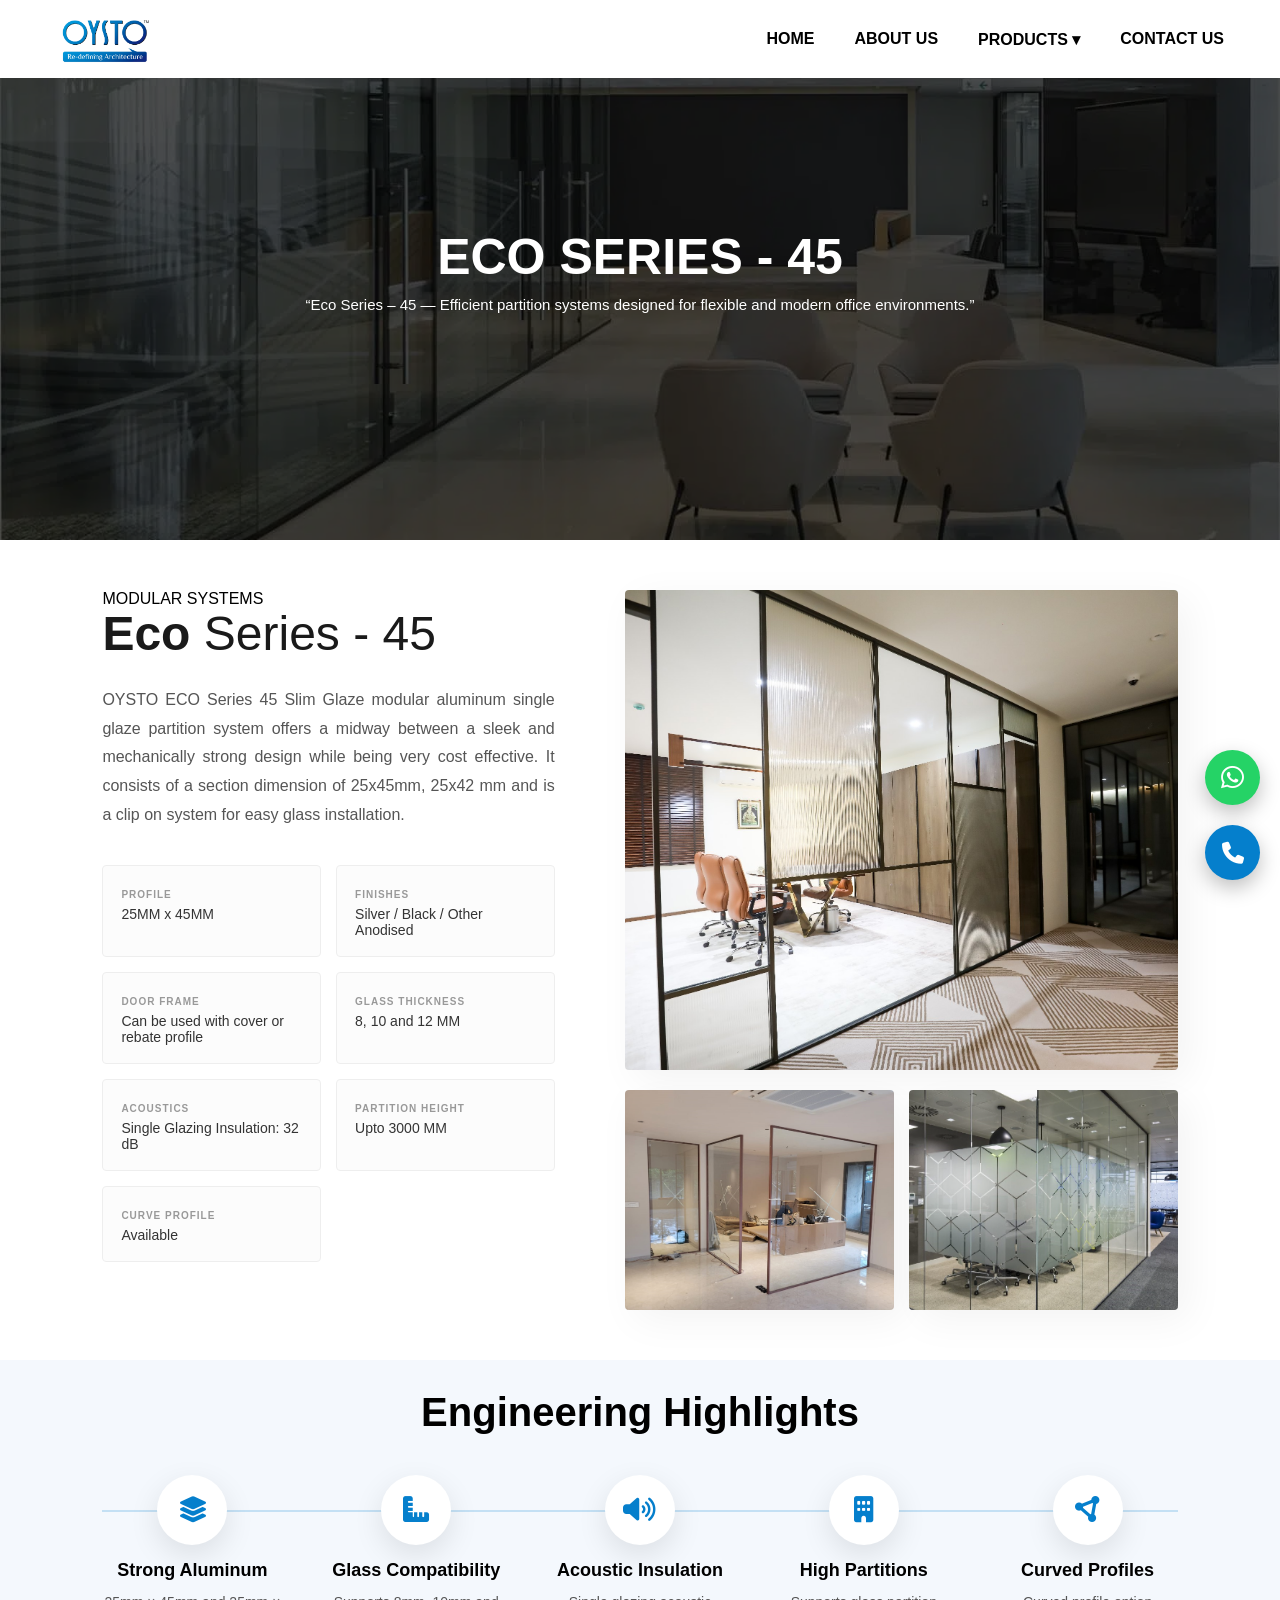
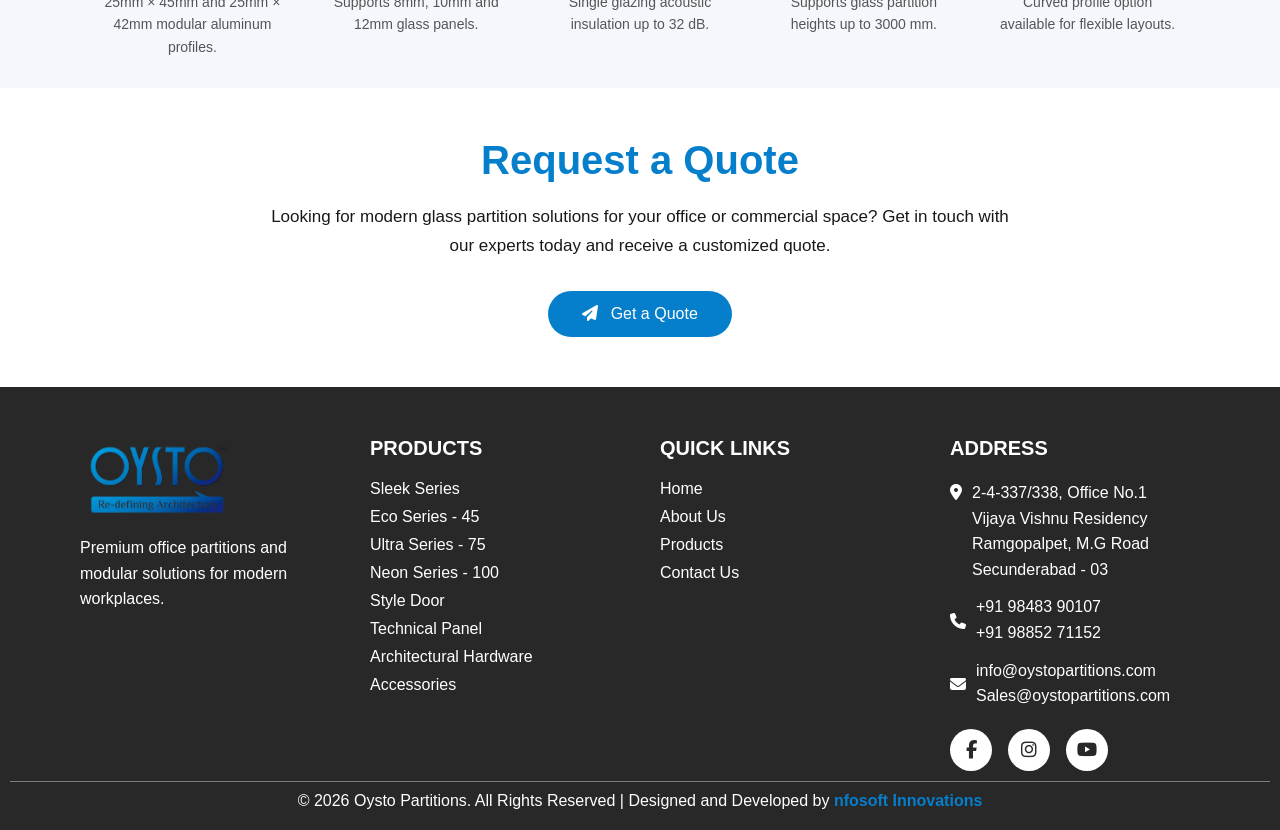
<file: ecoseries-45.html>
<!DOCTYPE html>
<html lang="en">

<head>

  <meta charset="UTF-8">
  <meta name="viewport" content="width=device-width, initial-scale=1.0">
  <title>Eco Series - 45
    | Oysto PARTITIONS</title>
  <link rel="stylesheet" href="https://cdnjs.cloudflare.com/ajax/libs/font-awesome/6.5.0/css/all.min.css">

  <link rel="icon" type="image/png" href="images/logo.png">

  <link rel="stylesheet" href="css/sleekseries.css">

</head>

<body>


  <header id="navbar">

    <div class="nav-container">

      <!-- LOGO -->

      <div class="logo">
        <a href="index.html">
          <img src="images/logo.png" alt="Company Logo">
        </a>
      </div>


      <!-- NAV LINKS -->

      <ul class="nav-links">

        <li><a href="index.html">Home</a></li>

        <li><a href="about.html">About Us</a></li>


        <li class="dropdown">

          <a href="product.html">Products ▾</a>

          <div class="dropdown-menu">

            <a href="sleekeries.html" class="dropdown-item">Sleek Series</a>

            <a href="ecoseries-45.html" class="dropdown-item">Eco Series - 45</a>

            <a href="ultraseries-75.html" class="dropdown-item">Ultra Series - 75</a>

            <a href="neonseries-100.html" class="dropdown-item">Neon Series - 100</a>

            <a href="styledoor.html" class="dropdown-item">Style Door</a>

            <a href="technicalpanel.html" class="dropdown-item">Technical Panel</a>

            <a href="architecturalhardware.html" class="dropdown-item">Architectural Hardware</a>

            <a href="accessories.html" class="dropdown-item">Accessories</a>

          </div>

        </li>


        <li><a href="contact.html">Contact Us</a></li>

      </ul>


      <!-- MOBILE MENU -->

      <div class="menu-toggle">
        ☰
      </div>


    </div>

  </header>



  <script>

    const menuToggle = document.querySelector(".menu-toggle");
    const navLinks = document.querySelector(".nav-links");
    const navbar = document.getElementById("navbar");

    /* MOBILE MENU */

    menuToggle.addEventListener("click", () => {
      navLinks.classList.toggle("active");
    });

    /* MOBILE DROPDOWN */
const dropdown = document.querySelector(".dropdown > a");
const dropdownMenu = document.querySelector(".dropdown-menu");

dropdown.addEventListener("click", function(e){

if(window.innerWidth <= 768){

// first click → dropdown open
if(!dropdownMenu.classList.contains("show")){
e.preventDefault();
dropdownMenu.classList.add("show");
}

// second click → open product page

}

});
    /* NAVBAR SCROLL EFFECT */

    window.addEventListener("scroll", () => {

      if (window.scrollY > 80) {
        navbar.classList.add("navbar-scrolled");
      } else {
        navbar.classList.remove("navbar-scrolled");
      }

    });

  </script>








  <!-- HERO -->

  <section class="products-hero">

    <div class="hero-overlay"></div>

    <div class="hero-text">
      <h1>Eco Series - 45</h1>
      <p>“Eco Series – 45 — Efficient partition systems designed for flexible and modern office environments.”</p>
    </div>

  </section>












  <section class="premium-sleek">
    <div class="glass-bg-text">OYSTO</div>

    <div class="sleek-wrapper">
      <div class="content-panel reveal-left">
        <span class="subtitle">MODULAR SYSTEMS</span>
        <h2 class="title">Eco <span class="thin"> Series - 45</span></h2>

        <p class="description">
          OYSTO ECO Series 45 Slim Glaze modular aluminum single glaze partition system offers a midway between a sleek
          and mechanically strong design while being very cost effective. It consists of a section dimension of 25x45mm,
          25x42 mm and is a clip on system for easy glass installation.
        </p>

        <div class="card-grid">

          <div class="info-card">
            <span class="card-title">PROFILE</span>
            <span class="card-value">25MM x 45MM</span>
          </div>

          <div class="info-card">
            <span class="card-title">FINISHES</span>
            <span class="card-value">Silver / Black / Other Anodised</span>
          </div>

          <div class="info-card">
            <span class="card-title">DOOR FRAME</span>
            <span class="card-value">Can be used with cover or rebate profile</span>
          </div>

          <div class="info-card">
            <span class="card-title">GLASS THICKNESS</span>
            <span class="card-value">8, 10 and 12 MM</span>
          </div>

          <div class="info-card">
            <span class="card-title">ACOUSTICS</span>
            <span class="card-value">Single Glazing Insulation: 32 dB</span>
          </div>

          <div class="info-card">
            <span class="card-title">PARTITION HEIGHT</span>
            <span class="card-value">Upto 3000 MM</span>
          </div>

          <div class="info-card">
            <span class="card-title">CURVE PROFILE</span>
            <span class="card-value">Available</span>
          </div>

        </div>
      </div>
       <div class="image-panel reveal-right">
            <div class="main-frame expand-trigger">
                <img src="images/eco1.png" alt="Main Office" class="zoom-img">
                <div class="zoom-tag">Click to expand</div>
            </div>

            <div class="side-images">
                <div class="small-frame expand-trigger">
                    <img src="images/eco2.png" alt="Detail 1" class="zoom-img">
                       <div class="zoom-tag">Click to expand</div>
                </div>
                
                <div class="small-frame expand-trigger">
                    <img src="images/eco3.png" alt="Detail 2" class="zoom-img">
                       <div class="zoom-tag">Click to expand</div>
                </div>
            </div>
        </div>
    </div>
</section>


      <div id="imgModal" class="modal">
        <span class="modal-close">&times;</span>
        <img class="modal-content" id="popupImg">
      </div>

      <script>
        document.addEventListener("DOMContentLoaded", () => {
          // Scroll Animation
          const reveals = document.querySelectorAll(".reveal-left, .reveal-right");
          const observer = new IntersectionObserver((entries) => {
            entries.forEach(entry => {
              if (entry.isIntersecting) {
                entry.target.classList.add(entry.target.classList.contains('reveal-left') ? 'show-left' : 'show-right');
                observer.unobserve(entry.target);
              }
            });
          }, { threshold: 0.1 });
          reveals.forEach(el => observer.observe(el));

          // Multi-Image Popup Logic
          const modal = document.getElementById("imgModal");
          const popupImg = document.getElementById("popupImg");
          const closeBtn = document.querySelector(".modal-close");
          const triggers = document.querySelectorAll(".expand-trigger");

          triggers.forEach(trigger => {
            trigger.onclick = function () {
              modal.style.display = "flex";
              popupImg.src = this.querySelector("img").src;
            }
          });

          closeBtn.onclick = () => modal.style.display = "none";
          modal.onclick = (e) => { if (e.target === modal) modal.style.display = "none"; }
        });
      </script>













<section class="engineering"> 
<div class="eng-container">

<h2 class="engineering-title">Engineering Highlights</h2>

<div class="engineering-line">

<div class="eng-item reveal">
<div class="eng-icon">
<i class="fa-solid fa-layer-group"></i>
</div>
<h3>Strong Aluminum </h3>
<p>25mm × 45mm and 25mm × 42mm modular aluminum profiles.</p>
</div>

<div class="eng-item reveal">
<div class="eng-icon">
<i class="fa-solid fa-ruler-combined"></i>
</div>
<h3>Glass Compatibility</h3>
<p>Supports 8mm, 10mm and 12mm glass panels.</p>
</div>

<div class="eng-item reveal">
<div class="eng-icon">
<i class="fa-solid fa-volume-high"></i>
</div>
<h3>Acoustic Insulation</h3>
<p>Single glazing acoustic insulation up to 32 dB.</p>
</div>

<div class="eng-item reveal">
<div class="eng-icon">
<i class="fa-solid fa-building"></i>
</div>
<h3>High Partitions</h3>
<p>Supports glass partition heights up to 3000 mm.</p>
</div>

<div class="eng-item reveal">
<div class="eng-icon">
<i class="fa-solid fa-circle-nodes"></i>
</div>
<h3>Curved Profiles</h3>
<p>Curved profile option available for flexible layouts.</p>
</div>

</div>
</div>

</section>

      <script>
        const reveals = document.querySelectorAll(".reveal");

        window.addEventListener("scroll", () => {

          reveals.forEach(el => {

            const pos = el.getBoundingClientRect().top;

            if (pos < window.innerHeight - 100) {
              el.classList.add("active");
            }

          });

        });
      </script>












      <section class="cta-section">

        <div class="cta-container">

          <h2>Request a Quote</h2>

          <p>
            Looking for modern glass partition solutions for your office or commercial
            space? Get in touch with our experts today and receive a customized quote.
          </p>

          <a href="contact.html" class="cta-btn">
            <i class="fa-solid fa-paper-plane"></i> Get a Quote
          </a>

        </div>

      </section>


      <script>

        const cta = document.querySelector(".cta-section");

        window.addEventListener("scroll", () => {

          const top = cta.getBoundingClientRect().top;

          if (top < window.innerHeight - 100) {
            cta.classList.add("cta-show");
          }

        });

      </script>
















<footer class="footer">

<div class="footer-container">

<!-- LOGO -->

<div class="footer-box left-anim">

<img src="images/logo.png" class="footer-logo">

<p>
Premium office partitions and modular solutions
for modern workplaces.
</p>

</div>


<!-- PRODUCTS -->

<div class="footer-box left-anim">

<h2>Products</h2>
<ul>
<li><a href="sleekeries.html">Sleek Series</a></li>

<li><a href="ecoseries-45.html">Eco Series - 45</a></li>

<li><a href="ultraseries-75.html">Ultra Series - 75</a></li>

<li><a href="neonseries-100.html">Neon Series - 100</a></li>

<li><a href="styledoor.html">Style Door</a></li>

<li><a href="technicalpanel.html">Technical Panel</a></li>

<li><a href="architecturalhardware.html">Architectural Hardware</a></li>

<li><a href="accessories.html">Accessories</a></li>
</ul>

</div>


<!-- QUICK LINKS -->

<div class="footer-box right-anim">

<h2>Quick Links</h2>

<ul>
<li><a href="index.html">Home</a></li>
<li><a href="about.html">About Us</a></li>
<li><a href="product.html">Products</a></li>
<li><a href="contact.html">Contact Us</a></li>
</ul>

</div>
<!-- ADDRESS -->
<div class="footer-box right-anim">

<h2>Address</h2>

<div class="address-row">
<i class="fa-solid fa-location-dot"></i>

<div class="address-text">
2-4-337/338, Office No.1<br>
Vijaya Vishnu Residency<br>
Ramgopalpet, M.G Road<br>
Secunderabad - 03
</div>
</div>


<div class="contact-row">
<i class="fa-solid fa-phone"></i>

<div class="contact-text">
+91 98483 90107<br>
+91 98852 71152
</div>
</div>


<div class="contact-row">
<i class="fa-solid fa-envelope"></i>

<div class="contact-text">
info@oystopartitions.com<br>
Sales@oystopartitions.com
</div>
</div>
<div class="social">
<a href="https://www.facebook.com/" target="_blank">
<i class="fa-brands fa-facebook-f"></i>
</a>

<a href="https://www.instagram.com/" target="_blank">
<i class="fa-brands fa-instagram"></i>
</a>

<a href="https://www.youtube.com/" target="_blank">
<i class="fa-brands fa-youtube"></i>
</a>
</div>

</div>
</div>


<div class="footer-bottom">

<p>
© 2026 Oysto Partitions. All Rights Reserved |
Designed and Developed by
<a href="https://nfosoft.com" target="_blank">nfosoft Innovations</a>
</p>

</div>

</footer>


<script>
    const left = document.querySelectorAll(".left-anim");
const right = document.querySelectorAll(".right-anim");

function revealFooter(){

left.forEach(el=>{

const pos = el.getBoundingClientRect().top;

if(pos < window.innerHeight - 100){
el.classList.add("show-left");
}

});

right.forEach(el=>{

const pos = el.getBoundingClientRect().top;

if(pos < window.innerHeight - 100){
el.classList.add("show-right");
}

});

}

window.addEventListener("scroll", revealFooter);
</script>





<!-- Floating Buttons -->

<a href="https://wa.me/919885271152" class="float-whatsapp" target="_blank">
<i class="fa-brands fa-whatsapp"></i>
</a>

<a href="tel:+919885271152" class="float-phone">
<i class="fa-solid fa-phone"></i>
</a>
</file>
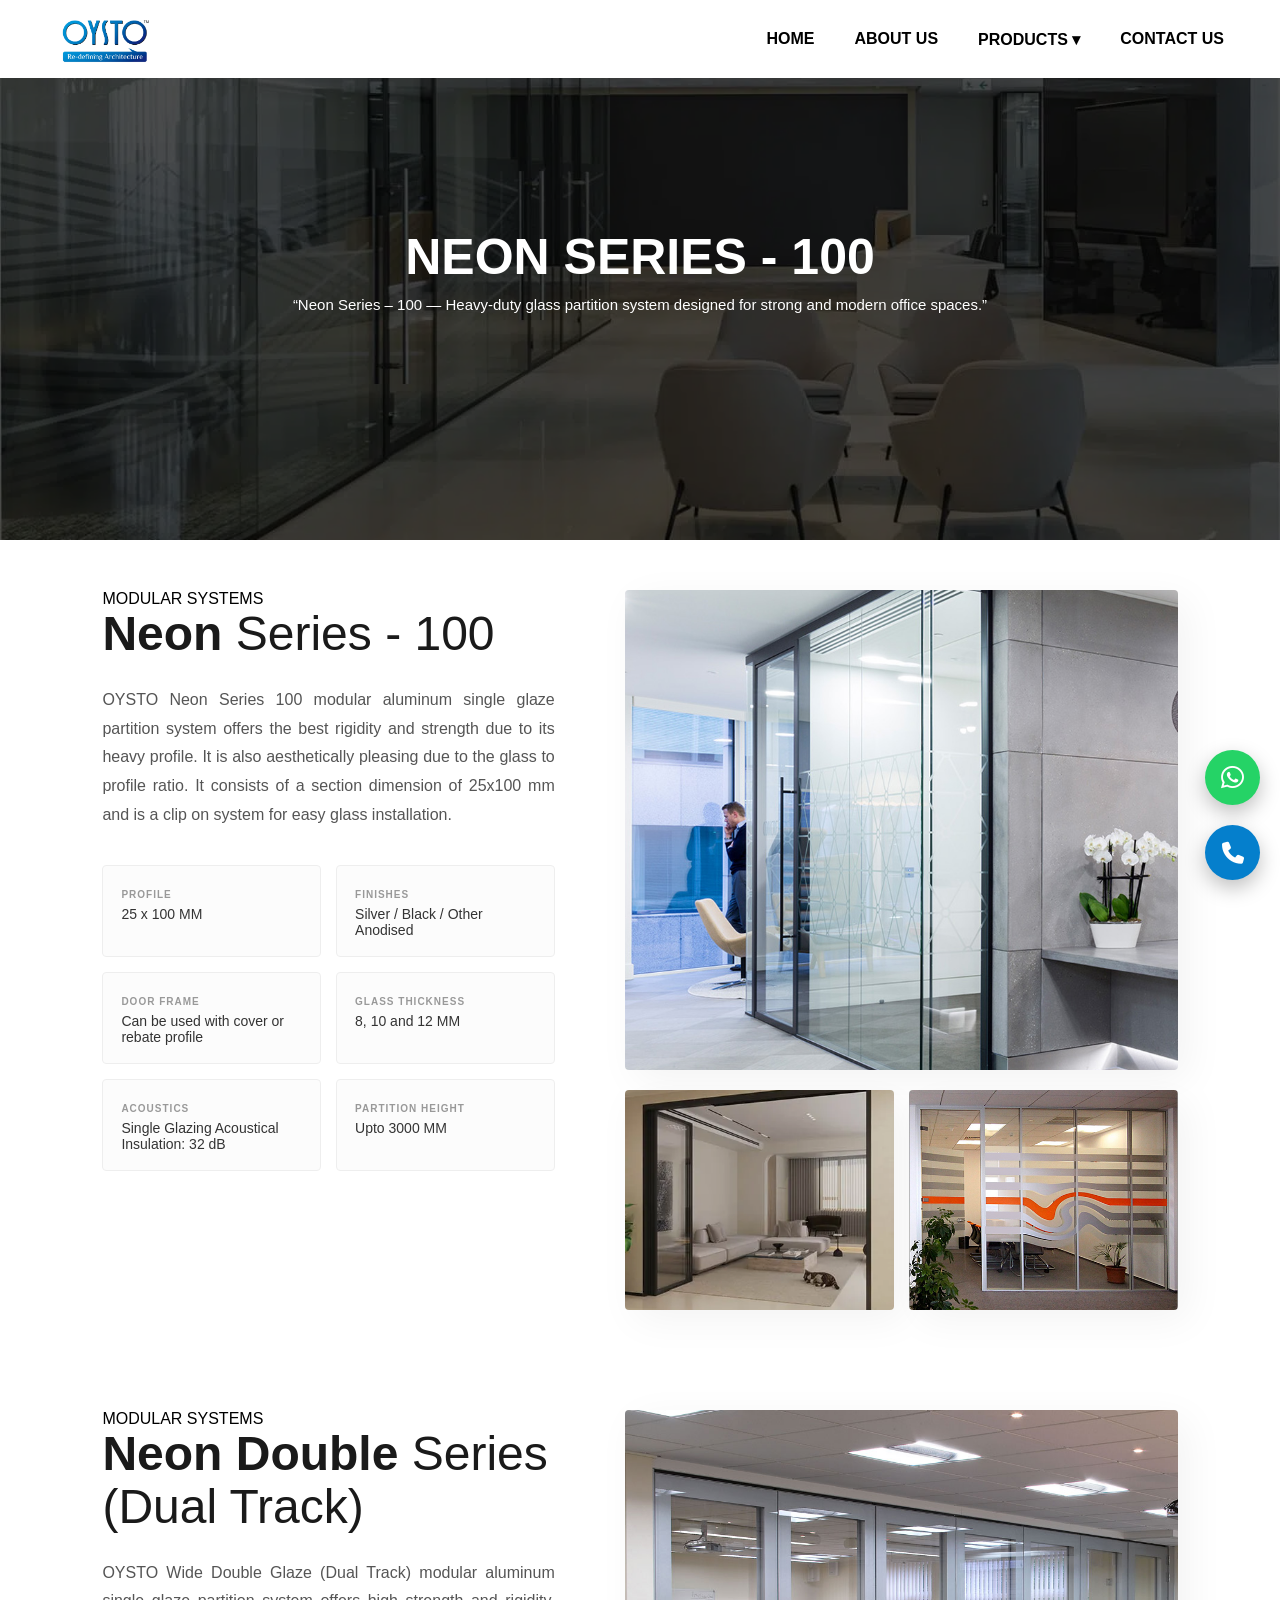
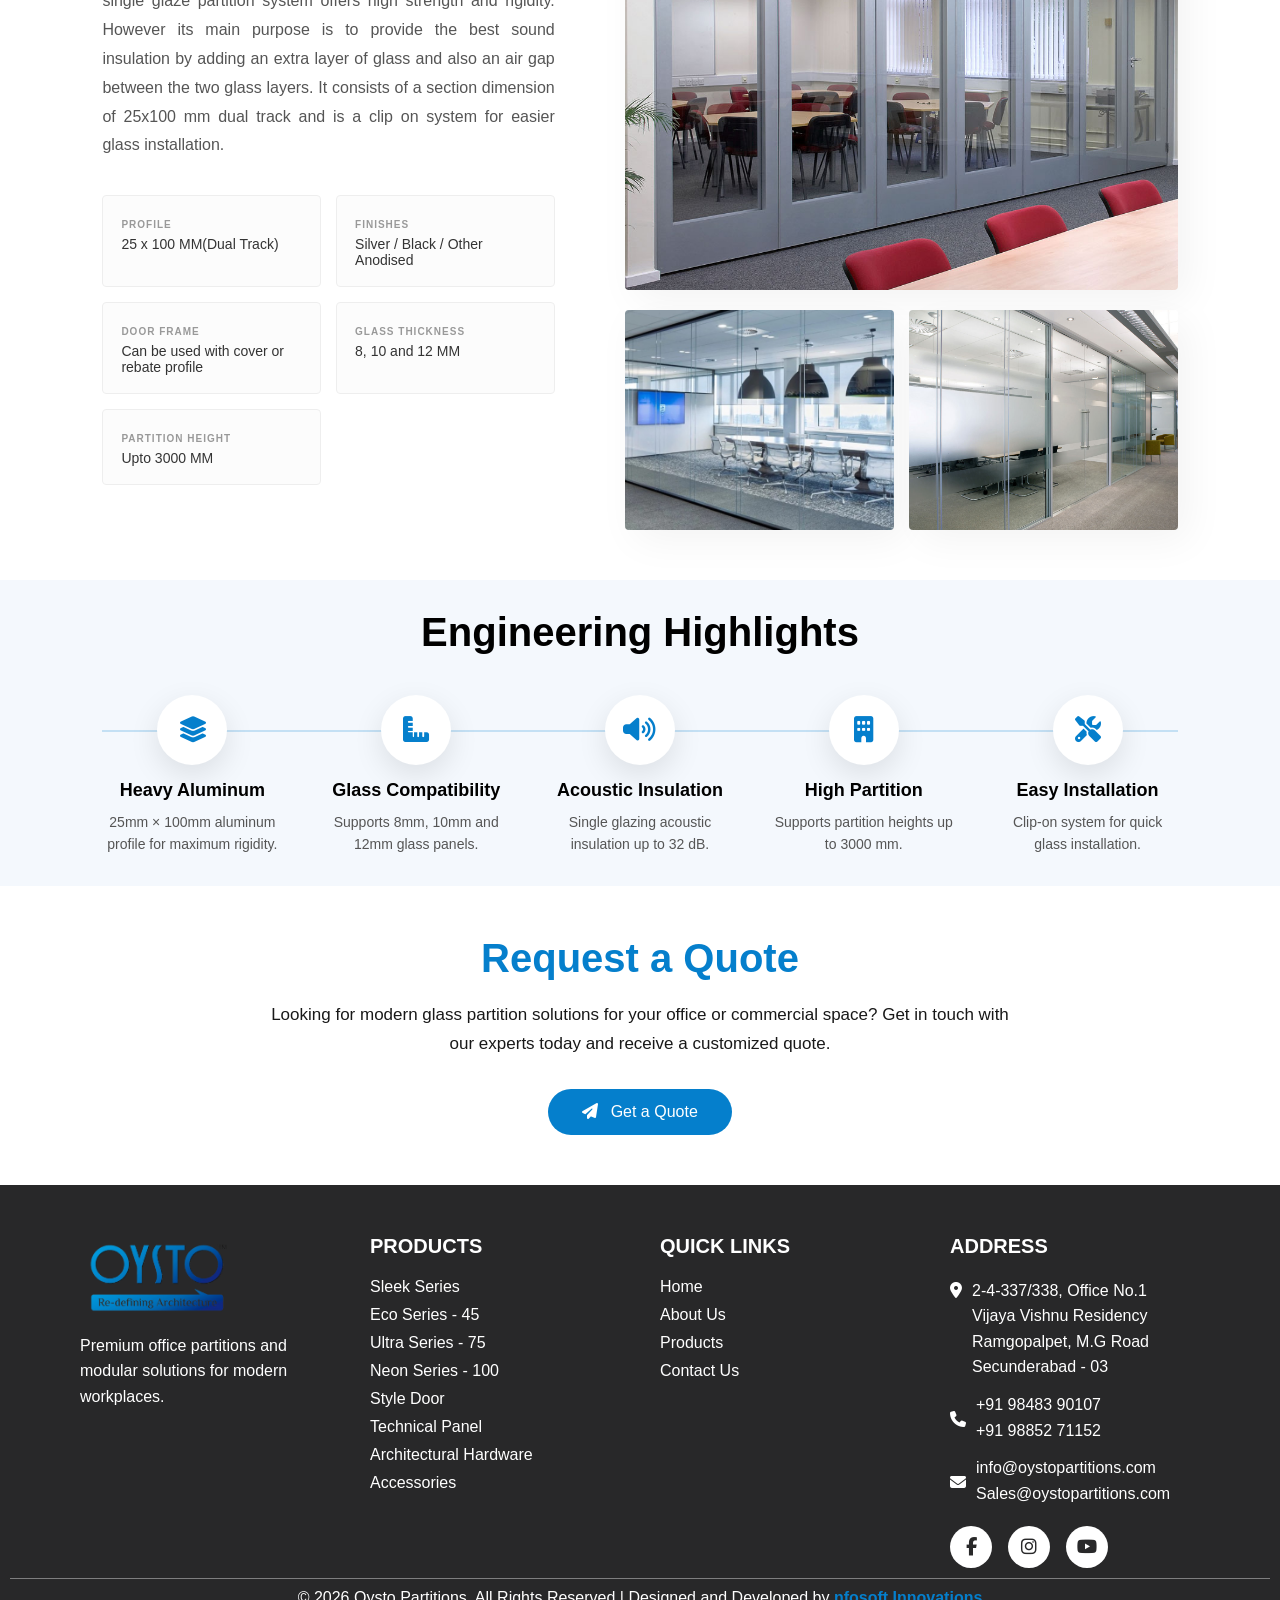
<file: neonseries-100.html>
<!DOCTYPE html>
<html lang="en">

<head>

  <meta charset="UTF-8">
  <meta name="viewport" content="width=device-width, initial-scale=1.0">
  <title>Neon Series - 100 | Oysto PARTITIONS</title>
  <link rel="stylesheet" href="https://cdnjs.cloudflare.com/ajax/libs/font-awesome/6.5.0/css/all.min.css">

  <link rel="icon" type="image/png" href="images/logo.png">

  <link rel="stylesheet" href="css/sleekseries.css">

</head>

<body>


  <header id="navbar">

    <div class="nav-container">

      <!-- LOGO -->

      <div class="logo">
        <a href="index.html">
          <img src="images/logo.png" alt="Company Logo">
        </a>
      </div>


      <!-- NAV LINKS -->

      <ul class="nav-links">

        <li><a href="index.html">Home</a></li>

        <li><a href="about.html">About Us</a></li>


        <li class="dropdown">

          <a href="product.html">Products ▾</a>

          <div class="dropdown-menu">

            <a href="sleekeries.html" class="dropdown-item">Sleek Series</a>

            <a href="ecoseries-45.html" class="dropdown-item">Eco Series - 45</a>

            <a href="ultraseries-75.html" class="dropdown-item">Ultra Series - 75</a>

            <a href="neonseries-100.html" class="dropdown-item">Neon Series - 100</a>

            <a href="styledoor.html" class="dropdown-item">Style Door</a>

            <a href="technicalpanel.html" class="dropdown-item">Technical Panel</a>

            <a href="architecturalhardware.html" class="dropdown-item">Architectural Hardware</a>

            <a href="accessories.html" class="dropdown-item">Accessories</a>

          </div>
        </li>

        <li><a href="contact.html">Contact Us</a></li>

      </ul>


      <!-- MOBILE MENU -->

      <div class="menu-toggle">
        ☰
      </div>


    </div>

  </header>



  <script>

    const menuToggle = document.querySelector(".menu-toggle");
    const navLinks = document.querySelector(".nav-links");
    const navbar = document.getElementById("navbar");

    /* MOBILE MENU */

    menuToggle.addEventListener("click", () => {
      navLinks.classList.toggle("active");
    });

    /* MOBILE DROPDOWN */

    const dropdown = document.querySelector(".dropdown > a");
const dropdownMenu = document.querySelector(".dropdown-menu");

dropdown.addEventListener("click", function(e){

if(window.innerWidth <= 768){

// first click → dropdown open
if(!dropdownMenu.classList.contains("show")){
e.preventDefault();
dropdownMenu.classList.add("show");
}

// second click → open product page

}

});

    /* NAVBAR SCROLL EFFECT */

    window.addEventListener("scroll", () => {

      if (window.scrollY > 80) {
        navbar.classList.add("navbar-scrolled");
      } else {
        navbar.classList.remove("navbar-scrolled");
      }

    });

  </script>








  <!-- HERO -->

  <section class="products-hero">

    <div class="hero-overlay"></div>

    <div class="hero-text">
  <h1>Neon Series - 100</h1>
  <p>“Neon Series – 100 — Heavy-duty glass partition system designed for strong and modern office spaces.”</p>
</div>
  </section>















  <section class="premium-sleek">
    <div class="glass-bg-text">OYSTO</div>

    <div class="sleek-wrapper">
      <div class="content-panel reveal-left">
        <span class="subtitle">MODULAR SYSTEMS</span>
        <h2 class="title">Neon <span class="thin">Series - 100</span></h2>

        <p class="description">
          OYSTO Neon Series 100 modular aluminum single glaze partition system offers the best rigidity and strength due
          to its heavy profile. It is also aesthetically pleasing due to the glass to profile ratio. It consists of a
          section dimension of 25x100 mm and is a clip on system for easy glass installation.
        </p>

        <div class="card-grid">

          <div class="info-card">
            <span class="card-title">PROFILE</span>
            <span class="card-value">25 x 100 MM</span>
          </div>

          <div class="info-card">
            <span class="card-title">FINISHES</span>
            <span class="card-value">Silver / Black / Other Anodised</span>
          </div>

          <div class="info-card">
            <span class="card-title">DOOR FRAME</span>
            <span class="card-value">Can be used with cover or rebate profile</span>
          </div>

          <div class="info-card">
            <span class="card-title">GLASS THICKNESS</span>
            <span class="card-value">8, 10 and 12 MM</span>
          </div>

          <div class="info-card">
            <span class="card-title">ACOUSTICS</span>
            <span class="card-value">Single Glazing Acoustical Insulation: 32 dB</span>
          </div>

          <div class="info-card">
            <span class="card-title">PARTITION HEIGHT</span>
            <span class="card-value">Upto 3000 MM</span>
          </div>

        </div>
      </div>

      <div class="image-panel reveal-right">
        <div class="main-frame expand-trigger">
          <img src="images/neon1.png" alt="Main Office" class="zoom-img">
          <div class="zoom-tag">Click to expand</div>
        </div>

        <div class="side-images">
          <div class="small-frame expand-trigger">
            <img src="images/neon2.png" alt="Detail 1" class="zoom-img">
            <div class="zoom-tag">Click to expand</div>
          </div>

          <div class="small-frame expand-trigger">
            <img src="images/neon3.png" alt="Detail 2" class="zoom-img">
            <div class="zoom-tag">Click to expand</div>
          </div>
        </div>
      </div>
    </div>
  </section>

  <div id="imgModal" class="modal">
    <span class="modal-close">&times;</span>
    <img class="modal-content" id="popupImg">
  </div>

  <script>
    document.addEventListener("DOMContentLoaded", () => {
      // Scroll Animation
      const reveals = document.querySelectorAll(".reveal-left, .reveal-right");
      const observer = new IntersectionObserver((entries) => {
        entries.forEach(entry => {
          if (entry.isIntersecting) {
            entry.target.classList.add(entry.target.classList.contains('reveal-left') ? 'show-left' : 'show-right');
            observer.unobserve(entry.target);
          }
        });
      }, { threshold: 0.1 });
      reveals.forEach(el => observer.observe(el));

      // Multi-Image Popup Logic
      const modal = document.getElementById("imgModal");
      const popupImg = document.getElementById("popupImg");
      const closeBtn = document.querySelector(".modal-close");
      const triggers = document.querySelectorAll(".expand-trigger");

      triggers.forEach(trigger => {
        trigger.onclick = function () {
          modal.style.display = "flex";
          popupImg.src = this.querySelector("img").src;
        }
      });

      closeBtn.onclick = () => modal.style.display = "none";
      modal.onclick = (e) => { if (e.target === modal) modal.style.display = "none"; }
    });
  </script>




















  <section class="premium-sleek">
    <div class="glass-bg-text">OYSTO</div>

    <div class="sleek-wrapper">
      <div class="content-panel reveal-left">
        <span class="subtitle">MODULAR SYSTEMS</span>
        <h2 class="title">Neon Double <span class="thin"> Series (Dual Track)</span></h2>

        <p class="description">
          OYSTO Wide Double Glaze (Dual Track) modular aluminum single glaze partition system offers high strength and
           rigidity. However its main purpose is to provide the best sound insulation by adding an extra layer of glass 
           and also an air gap between the two glass layers. It consists of a section dimension of 25x100 mm dual track
           and is a clip on system for easier glass installation.
        </p>

        <div class="card-grid">

          <div class="info-card">
            <span class="card-title">PROFILE</span>
            <span class="card-value">25 x 100 MM(Dual Track)</span>
          </div>

          <div class="info-card">
            <span class="card-title">FINISHES</span>
            <span class="card-value">Silver / Black / Other Anodised</span>
          </div>

          <div class="info-card">
            <span class="card-title">DOOR FRAME</span>
            <span class="card-value">Can be used with cover or rebate profile</span>
          </div>

          <div class="info-card">
            <span class="card-title">GLASS THICKNESS</span>
            <span class="card-value">8, 10 and 12 MM</span>
          </div>


          <div class="info-card">
            <span class="card-title">PARTITION HEIGHT</span>
            <span class="card-value">Upto 3000 MM</span>
          </div>

        </div>
      </div>

      <div class="image-panel reveal-right">
        <div class="main-frame expand-trigger">
          <img src="images/neon4.png" alt="Main Office" class="zoom-img">
          <div class="zoom-tag">Click to expand</div>
        </div>

        <div class="side-images">
          <div class="small-frame expand-trigger">
            <img src="images/neon5.png" alt="Detail 1" class="zoom-img">
            <div class="zoom-tag">Click to expand</div>
          </div>

          <div class="small-frame expand-trigger">
            <img src="images/neon6.png" alt="Detail 2" class="zoom-img">
            <div class="zoom-tag">Click to expand</div>
          </div>
        </div>
      </div>
    </div>
  </section>

  <div id="imgModal" class="modal">
    <span class="modal-close">&times;</span>
    <img class="modal-content" id="popupImg">
  </div>

  <script>
    document.addEventListener("DOMContentLoaded", () => {
      // Scroll Animation
      const reveals = document.querySelectorAll(".reveal-left, .reveal-right");
      const observer = new IntersectionObserver((entries) => {
        entries.forEach(entry => {
          if (entry.isIntersecting) {
            entry.target.classList.add(entry.target.classList.contains('reveal-left') ? 'show-left' : 'show-right');
            observer.unobserve(entry.target);
          }
        });
      }, { threshold: 0.1 });
      reveals.forEach(el => observer.observe(el));

      // Multi-Image Popup Logic
      const modal = document.getElementById("imgModal");
      const popupImg = document.getElementById("popupImg");
      const closeBtn = document.querySelector(".modal-close");
      const triggers = document.querySelectorAll(".expand-trigger");

      triggers.forEach(trigger => {
        trigger.onclick = function () {
          modal.style.display = "flex";
          popupImg.src = this.querySelector("img").src;
        }
      });

      closeBtn.onclick = () => modal.style.display = "none";
      modal.onclick = (e) => { if (e.target === modal) modal.style.display = "none"; }
    });
  </script>



















<section class="engineering"> 
<div class="eng-container">

<h2 class="engineering-title">Engineering Highlights</h2>

<div class="engineering-line">

<div class="eng-item reveal">
<div class="eng-icon">
<i class="fa-solid fa-layer-group"></i>
</div>
<h3>Heavy Aluminum </h3>
<p>25mm × 100mm aluminum profile for maximum rigidity.</p>
</div>

<div class="eng-item reveal">
<div class="eng-icon">
<i class="fa-solid fa-ruler-combined"></i>
</div>
<h3>Glass Compatibility</h3>
<p>Supports 8mm, 10mm and 12mm glass panels.</p>
</div>

<div class="eng-item reveal">
<div class="eng-icon">
<i class="fa-solid fa-volume-high"></i>
</div>
<h3>Acoustic Insulation</h3>
<p>Single glazing acoustic insulation up to 32 dB.</p>
</div>

<div class="eng-item reveal">
<div class="eng-icon">
<i class="fa-solid fa-building"></i>
</div>
<h3>High Partition </h3>
<p>Supports partition heights up to 3000 mm.</p>
</div>

<div class="eng-item reveal">
<div class="eng-icon">
<i class="fa-solid fa-screwdriver-wrench"></i>
</div>
<h3>Easy Installation</h3>
<p>Clip-on system for quick glass installation.</p>
</div>

</div>
</div>

</section>
  <script>
    const reveals = document.querySelectorAll(".reveal");

    window.addEventListener("scroll", () => {

      reveals.forEach(el => {

        const pos = el.getBoundingClientRect().top;

        if (pos < window.innerHeight - 100) {
          el.classList.add("active");
        }

      });

    });
  </script>












  <section class="cta-section">

    <div class="cta-container">

      <h2>Request a Quote</h2>

      <p>
        Looking for modern glass partition solutions for your office or commercial
        space? Get in touch with our experts today and receive a customized quote.
      </p>

      <a href="contact.html" class="cta-btn">
        <i class="fa-solid fa-paper-plane"></i> Get a Quote
      </a>

    </div>

  </section>


  <script>

    const cta = document.querySelector(".cta-section");

    window.addEventListener("scroll", () => {

      const top = cta.getBoundingClientRect().top;

      if (top < window.innerHeight - 100) {
        cta.classList.add("cta-show");
      }

    });

  </script>
















<footer class="footer">

<div class="footer-container">

<!-- LOGO -->

<div class="footer-box left-anim">

<img src="images/logo.png" class="footer-logo">

<p>
Premium office partitions and modular solutions
for modern workplaces.
</p>

</div>


<!-- PRODUCTS -->

<div class="footer-box left-anim">

<h2>Products</h2>
<ul>
<li><a href="sleekeries.html">Sleek Series</a></li>

<li><a href="ecoseries-45.html">Eco Series - 45</a></li>

<li><a href="ultraseries-75.html">Ultra Series - 75</a></li>

<li><a href="neonseries-100.html">Neon Series - 100</a></li>

<li><a href="styledoor.html">Style Door</a></li>

<li><a href="technicalpanel.html">Technical Panel</a></li>

<li><a href="architecturalhardware.html">Architectural Hardware</a></li>

<li><a href="accessories.html">Accessories</a></li>
</ul>

</div>


<!-- QUICK LINKS -->

<div class="footer-box right-anim">

<h2>Quick Links</h2>

<ul>
<li><a href="index.html">Home</a></li>
<li><a href="about.html">About Us</a></li>
<li><a href="product.html">Products</a></li>
<li><a href="contact.html">Contact Us</a></li>
</ul>

</div>
<!-- ADDRESS -->
<div class="footer-box right-anim">

<h2>Address</h2>

<div class="address-row">
<i class="fa-solid fa-location-dot"></i>

<div class="address-text">
2-4-337/338, Office No.1<br>
Vijaya Vishnu Residency<br>
Ramgopalpet, M.G Road<br>
Secunderabad - 03
</div>
</div>


<div class="contact-row">
<i class="fa-solid fa-phone"></i>

<div class="contact-text">
+91 98483 90107<br>
+91 98852 71152
</div>
</div>


<div class="contact-row">
<i class="fa-solid fa-envelope"></i>

<div class="contact-text">
info@oystopartitions.com<br>
Sales@oystopartitions.com
</div>
</div>
<div class="social">
<a href="https://www.facebook.com/" target="_blank">
<i class="fa-brands fa-facebook-f"></i>
</a>

<a href="https://www.instagram.com/" target="_blank">
<i class="fa-brands fa-instagram"></i>
</a>

<a href="https://www.youtube.com/" target="_blank">
<i class="fa-brands fa-youtube"></i>
</a>
</div>

</div>
</div>


<div class="footer-bottom">

<p>
© 2026 Oysto Partitions. All Rights Reserved |
Designed and Developed by
<a href="https://nfosoft.com" target="_blank">nfosoft Innovations</a>
</p>

</div>

</footer>


<script>
    const left = document.querySelectorAll(".left-anim");
const right = document.querySelectorAll(".right-anim");

function revealFooter(){

left.forEach(el=>{

const pos = el.getBoundingClientRect().top;

if(pos < window.innerHeight - 100){
el.classList.add("show-left");
}

});

right.forEach(el=>{

const pos = el.getBoundingClientRect().top;

if(pos < window.innerHeight - 100){
el.classList.add("show-right");
}

});

}

window.addEventListener("scroll", revealFooter);
</script>





<!-- Floating Buttons -->

<a href="https://wa.me/919885271152" class="float-whatsapp" target="_blank">
<i class="fa-brands fa-whatsapp"></i>
</a>

<a href="tel:+919885271152" class="float-phone">
<i class="fa-solid fa-phone"></i>
</a>
</file>
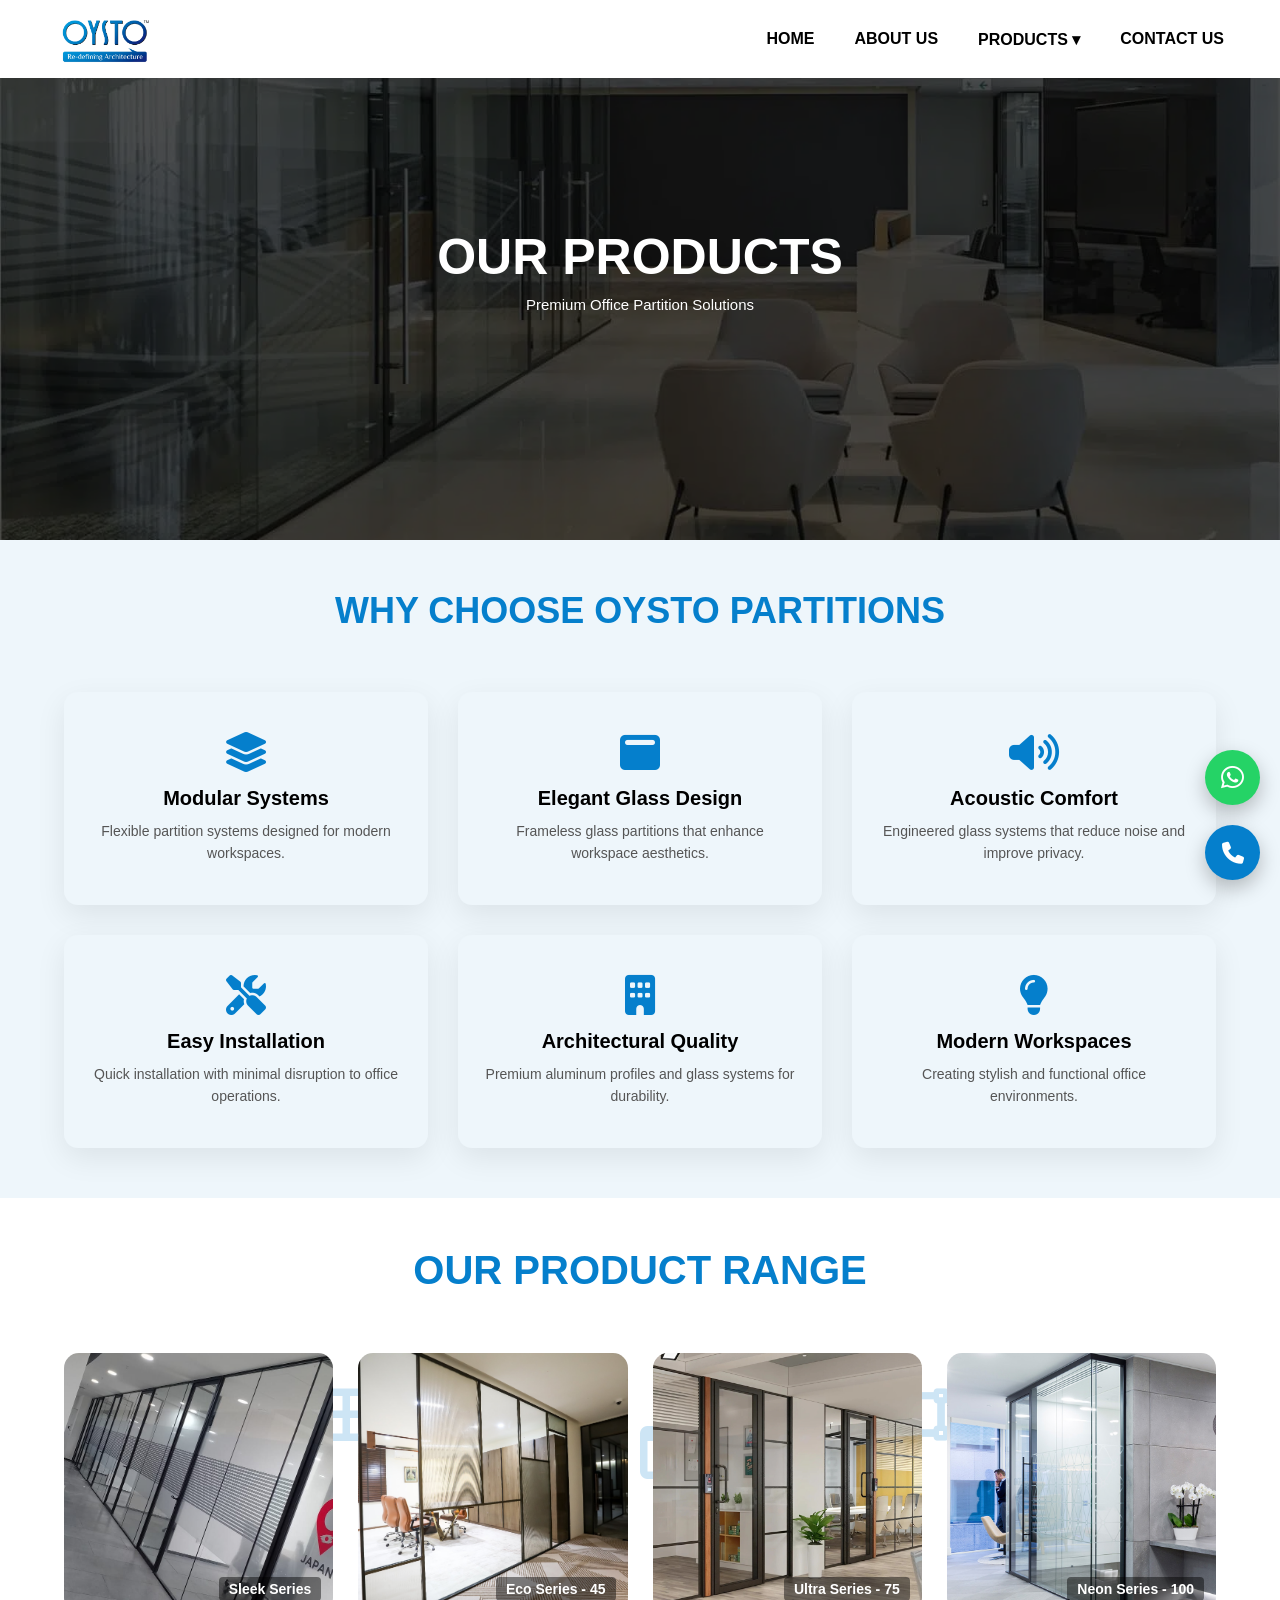
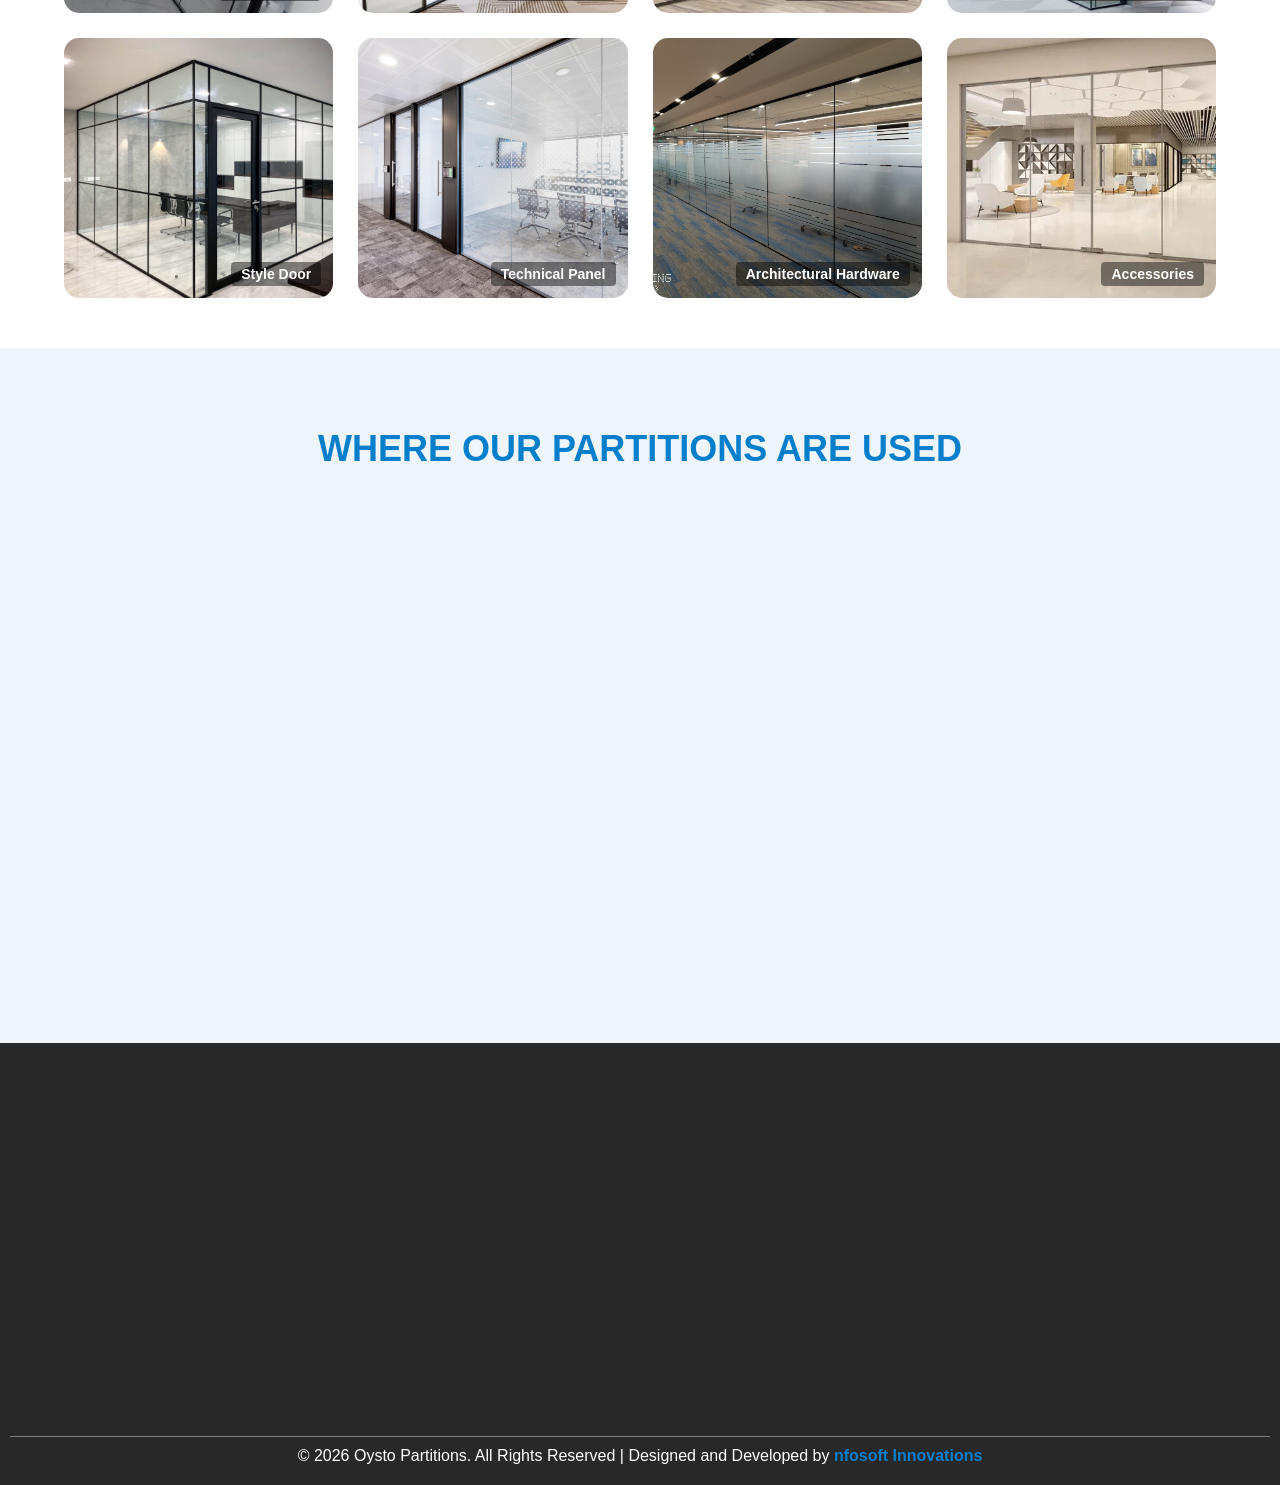
<file: product.html>
<!DOCTYPE html>
<html lang="en">

<head>

<meta charset="UTF-8">
<meta name="viewport" content="width=device-width, initial-scale=1.0">
<title>Products | Oysto PARTITIONS</title>
<link rel="stylesheet"
href="https://cdnjs.cloudflare.com/ajax/libs/font-awesome/6.5.0/css/all.min.css">

<link rel="icon" type="image/png" href="images/logo.png">

<link rel="stylesheet" href="css/product.css">

</head>

<body>


<header id="navbar">

<div class="nav-container">

<!-- LOGO -->

<div class="logo">
<a href="index.html">
<img src="images/logo.png" alt="Company Logo">
</a>
</div>


<!-- NAV LINKS -->

<ul class="nav-links">

<li><a href="index.html">Home</a></li>

<li><a href="about.html">About Us</a></li>


<li class="dropdown">

<a href="product.html">Products  ▾</a>

<div class="dropdown-menu">

<a href="sleekeries.html" class="dropdown-item">Sleek Series</a>

<a href="ecoseries-45.html" class="dropdown-item">Eco Series - 45</a>

<a href="ultraseries-75.html" class="dropdown-item">Ultra Series - 75</a>

<a href="neonseries-100.html" class="dropdown-item">Neon Series - 100</a>

<a href="styledoor.html" class="dropdown-item">Style Door</a>

<a href="technicalpanel.html" class="dropdown-item">Technical Panel</a>

<a href="architecturalhardware.html" class="dropdown-item">Architectural Hardware</a>

<a href="accessories.html" class="dropdown-item">Accessories</a>

</div>
</li>

<li><a href="contact.html">Contact Us</a></li>

</ul>


<!-- MOBILE MENU -->

<div class="menu-toggle">
☰
</div>


</div>

</header>



<script>

const menuToggle = document.querySelector(".menu-toggle");
const navLinks = document.querySelector(".nav-links");
const navbar = document.getElementById("navbar");

/* MOBILE MENU */

menuToggle.addEventListener("click", () => {
navLinks.classList.toggle("active");
});

/* MOBILE DROPDOWN */
const dropdown = document.querySelector(".dropdown > a");
const dropdownMenu = document.querySelector(".dropdown-menu");

dropdown.addEventListener("click", function(e){

if(window.innerWidth <= 768){

// first click → dropdown open
if(!dropdownMenu.classList.contains("show")){
e.preventDefault();
dropdownMenu.classList.add("show");
}

// second click → open product page

}

});
/* NAVBAR SCROLL EFFECT */

window.addEventListener("scroll", () => {

if(window.scrollY > 80){
navbar.classList.add("navbar-scrolled");
}else{
navbar.classList.remove("navbar-scrolled");
}

});

</script>






















<!-- HERO -->

<section class="products-hero">

<div class="hero-overlay"></div>

<div class="hero-text">
<h1>OUR PRODUCTS</h1>
<p>Premium Office Partition Solutions</p>
</div>

</section>





















<section class="why-oysto">

<div class="why-container">

<h2 class="why-title">Why Choose Oysto Partitions</h2>

<div class="why-grid">

<div class="why-card reveal2">
<i class="fa-solid fa-layer-group"></i>
<h3>Modular Systems</h3>
<p>Flexible partition systems designed for modern workspaces.</p>
</div>

<div class="why-card reveal2">
<i class="fa-solid fa-window-maximize"></i>
<h3>Elegant Glass Design</h3>
<p>Frameless glass partitions that enhance workspace aesthetics.</p>
</div>

<div class="why-card reveal2">
<i class="fa-solid fa-volume-high"></i>
<h3>Acoustic Comfort</h3>
<p>Engineered glass systems that reduce noise and improve privacy.</p>
</div>

<div class="why-card reveal2">
<i class="fa-solid fa-screwdriver-wrench"></i>
<h3>Easy Installation</h3>
<p>Quick installation with minimal disruption to office operations.</p>
</div>

<div class="why-card reveal2">
<i class="fa-solid fa-building"></i>
<h3>Architectural Quality</h3>
<p>Premium aluminum profiles and glass systems for durability.</p>
</div>

<div class="why-card reveal2">
<i class="fa-solid fa-lightbulb"></i>
<h3>Modern Workspaces</h3>
<p>Creating stylish and functional office environments.</p>
</div>

</div>

</div>

</section>

<script>

/* SCROLL ANIMATION */

const revealCards = document.querySelectorAll(".reveal2");

window.addEventListener("scroll", () => {

revealCards.forEach(card => {

const pos = card.getBoundingClientRect().top;

if(pos < window.innerHeight - 100){
card.classList.add("active2");
}

});

});

</script>




























<section class="products-section">

<div class="glass-icons-bg">

<i class="fa-solid fa-window-maximize"></i>
<i class="fa-solid fa-border-all"></i>
<i class="fa-solid fa-table-columns"></i>
<i class="fa-solid fa-vector-square"></i>
<i class="fa-solid fa-layer-group"></i>

</div>
<h2 class="products-title">OUR PRODUCT RANGE</h2>

<div class="products-grid">

<!-- 1 -->

<div class="product-box reveal">
<img src="images/img2.png">

<div class="product-name">Sleek Series</div>

<div class="product-overlay">
<h3>Sleek Series</h3>
<p>Elegant glass partition systems for modern workspaces.</p>
<a href="sleekeries.html" class="product-btn">View Product</a>
</div>

</div>


<!-- 2 -->

<div class="product-box reveal">
<img src="images/eco1.png">

<div class="product-name">Eco Series - 45</div>

<div class="product-overlay">
<h3>Eco Series - 45</h3>
<p>Cost-efficient modular partitions for flexible office layouts.</p>
<a href="ecoseries-45.html" class="product-btn">View Product</a>
</div>

</div>


<!-- 3 -->

<div class="product-box reveal">
<img src="images/ultra1.png">

<div class="product-name">Ultra Series - 75</div>

<div class="product-overlay">
<h3>Ultra Series - 75</h3>
<p>High performance acoustic partition system.</p>
<a href="ultraseries-75.html" class="product-btn">View Product</a>
</div>

</div>


<!-- 4 -->

<div class="product-box reveal">
<img src="images/neon1.png">

<div class="product-name">Neon Series - 100</div>

<div class="product-overlay">
<h3>Neon Series - 100</h3>
<p>Premium office partition solution for large offices.</p>
<a href="neonseries-100.html" class="product-btn">View Product</a>
</div>

</div>


<!-- 5 -->

<div class="product-box reveal">
<img src="images/door1.png">

<div class="product-name">Style Door</div>

<div class="product-overlay">
<h3>Style Door</h3>
<p>Stylish glass doors designed for partitions.</p>
<a href="styledoor.html" class="product-btn">View Product</a>
</div>

</div>


<!-- 6 -->

<div class="product-box reveal">
<img src="images/techpanel1.png">

<div class="product-name">Technical Panel</div>

<div class="product-overlay">
<h3>Technical Panel</h3>
<p>Advanced panels for modern office environments.</p>
<a href="technicalpanel.html" class="product-btn">View Product</a>
</div>

</div>


<!-- 7 -->

<div class="product-box reveal">
<img src="images/img1.png">

<div class="product-name">Architectural Hardware</div>

<div class="product-overlay">
<h3>Architectural Hardware</h3>
<p>Premium quality fittings for partitions.</p>
<a href="architecturalhardware.html" class="product-btn">View Product</a>
</div>

</div>


<!-- 8 -->

<div class="product-box reveal">
<img src="images/acce1.png">

<div class="product-name">Accessories</div>

<div class="product-overlay">
<h3>Accessories</h3>
<p>Essential accessories for complete partition systems.</p>
<a href="accessories.html" class="product-btn">View Product</a>
</div>

</div>


</div>

</section>
<script>
  const reveals = document.querySelectorAll(".reveal");

window.addEventListener("scroll", () => {

reveals.forEach(el => {

const pos = el.getBoundingClientRect().top;

if(pos < window.innerHeight - 100){
el.classList.add("active");
}

});

});
</script>

















<section class="applications-section">

<div class="applications-container">

<h2 class="applications-title">Where Our Partitions Are Used</h2>

<div class="applications-grid">

<div class="app-card reveal4">
<i class="fa-solid fa-building"></i>
<h3>Corporate Offices</h3>
<p>Modern glass partitions for stylish office interiors.</p>
</div>

<div class="app-card reveal4">
<i class="fa-solid fa-people-group"></i>
<h3>Meeting Rooms</h3>
<p>Transparent meeting rooms with acoustic comfort.</p>
</div>

<div class="app-card reveal4">
<i class="fa-solid fa-hospital"></i>
<h3>Hospitals</h3>
<p>Clean and durable partitions for healthcare spaces.</p>
</div>

<div class="app-card reveal4">
<i class="fa-solid fa-store"></i>
<h3>Commercial Spaces</h3>
<p>Glass systems for malls and commercial interiors.</p>
</div>

<div class="app-card reveal4">
<i class="fa-solid fa-couch"></i>
<h3>Showrooms</h3>
<p>Elegant glass partitions for product display areas.</p>
</div>

<div class="app-card reveal4">
<i class="fa-solid fa-briefcase"></i>
<h3>Executive Cabins</h3>
<p>Premium partitions for private office cabins.</p>
</div>

</div>

</div>

</section>

<script>

const appCards = document.querySelectorAll(".reveal4");

window.addEventListener("scroll", () => {

appCards.forEach(card => {

const pos = card.getBoundingClientRect().top;

if(pos < window.innerHeight - 100){
card.classList.add("active4");
}

});

});

</script>













<footer class="footer">

<div class="footer-container">

<!-- LOGO -->

<div class="footer-box left-anim">

<img src="images/logo.png" class="footer-logo">

<p>
Premium office partitions and modular solutions
for modern workplaces.
</p>

</div>


<!-- PRODUCTS -->

<div class="footer-box left-anim">

<h2>Products</h2>
<ul>
<li><a href="sleekeries.html">Sleek Series</a></li>

<li><a href="ecoseries-45.html">Eco Series - 45</a></li>

<li><a href="ultraseries-75.html">Ultra Series - 75</a></li>

<li><a href="neonseries-100.html">Neon Series - 100</a></li>

<li><a href="styledoor.html">Style Door</a></li>

<li><a href="technicalpanel.html">Technical Panel</a></li>

<li><a href="architecturalhardware.html">Architectural Hardware</a></li>

<li><a href="accessories.html">Accessories</a></li>
</ul>

</div>


<!-- QUICK LINKS -->

<div class="footer-box right-anim">

<h2>Quick Links</h2>

<ul>
<li><a href="index.html">Home</a></li>
<li><a href="about.html">About Us</a></li>
<li><a href="product.html">Products</a></li>
<li><a href="contact.html">Contact Us</a></li>
</ul>

</div>
<!-- ADDRESS -->
<div class="footer-box right-anim">

<h2>Address</h2>

<div class="address-row">
<i class="fa-solid fa-location-dot"></i>

<div class="address-text">
2-4-337/338, Office No.1<br>
Vijaya Vishnu Residency<br>
Ramgopalpet, M.G Road<br>
Secunderabad - 03
</div>
</div>


<div class="contact-row">
<i class="fa-solid fa-phone"></i>

<div class="contact-text">
+91 98483 90107<br>
+91 98852 71152
</div>
</div>


<div class="contact-row">
<i class="fa-solid fa-envelope"></i>

<div class="contact-text">
info@oystopartitions.com<br>
Sales@oystopartitions.com
</div>
</div>
<div class="social">
<a href="https://www.facebook.com/" target="_blank">
<i class="fa-brands fa-facebook-f"></i>
</a>

<a href="https://www.instagram.com/" target="_blank">
<i class="fa-brands fa-instagram"></i>
</a>

<a href="https://www.youtube.com/" target="_blank">
<i class="fa-brands fa-youtube"></i>
</a>
</div>

</div>
</div>


<div class="footer-bottom">

<p>
© 2026 Oysto Partitions. All Rights Reserved |
Designed and Developed by
<a href="https://nfosoft.com" target="_blank">nfosoft Innovations</a>
</p>

</div>

</footer>


<script>
    const left = document.querySelectorAll(".left-anim");
const right = document.querySelectorAll(".right-anim");

function revealFooter(){

left.forEach(el=>{

const pos = el.getBoundingClientRect().top;

if(pos < window.innerHeight - 100){
el.classList.add("show-left");
}

});

right.forEach(el=>{

const pos = el.getBoundingClientRect().top;

if(pos < window.innerHeight - 100){
el.classList.add("show-right");
}

});

}

window.addEventListener("scroll", revealFooter);
</script>





<!-- Floating Buttons -->

<a href="https://wa.me/919885271152" class="float-whatsapp" target="_blank">
<i class="fa-brands fa-whatsapp"></i>
</a>

<a href="tel:+919885271152" class="float-phone">
<i class="fa-solid fa-phone"></i>
</a>
</file>
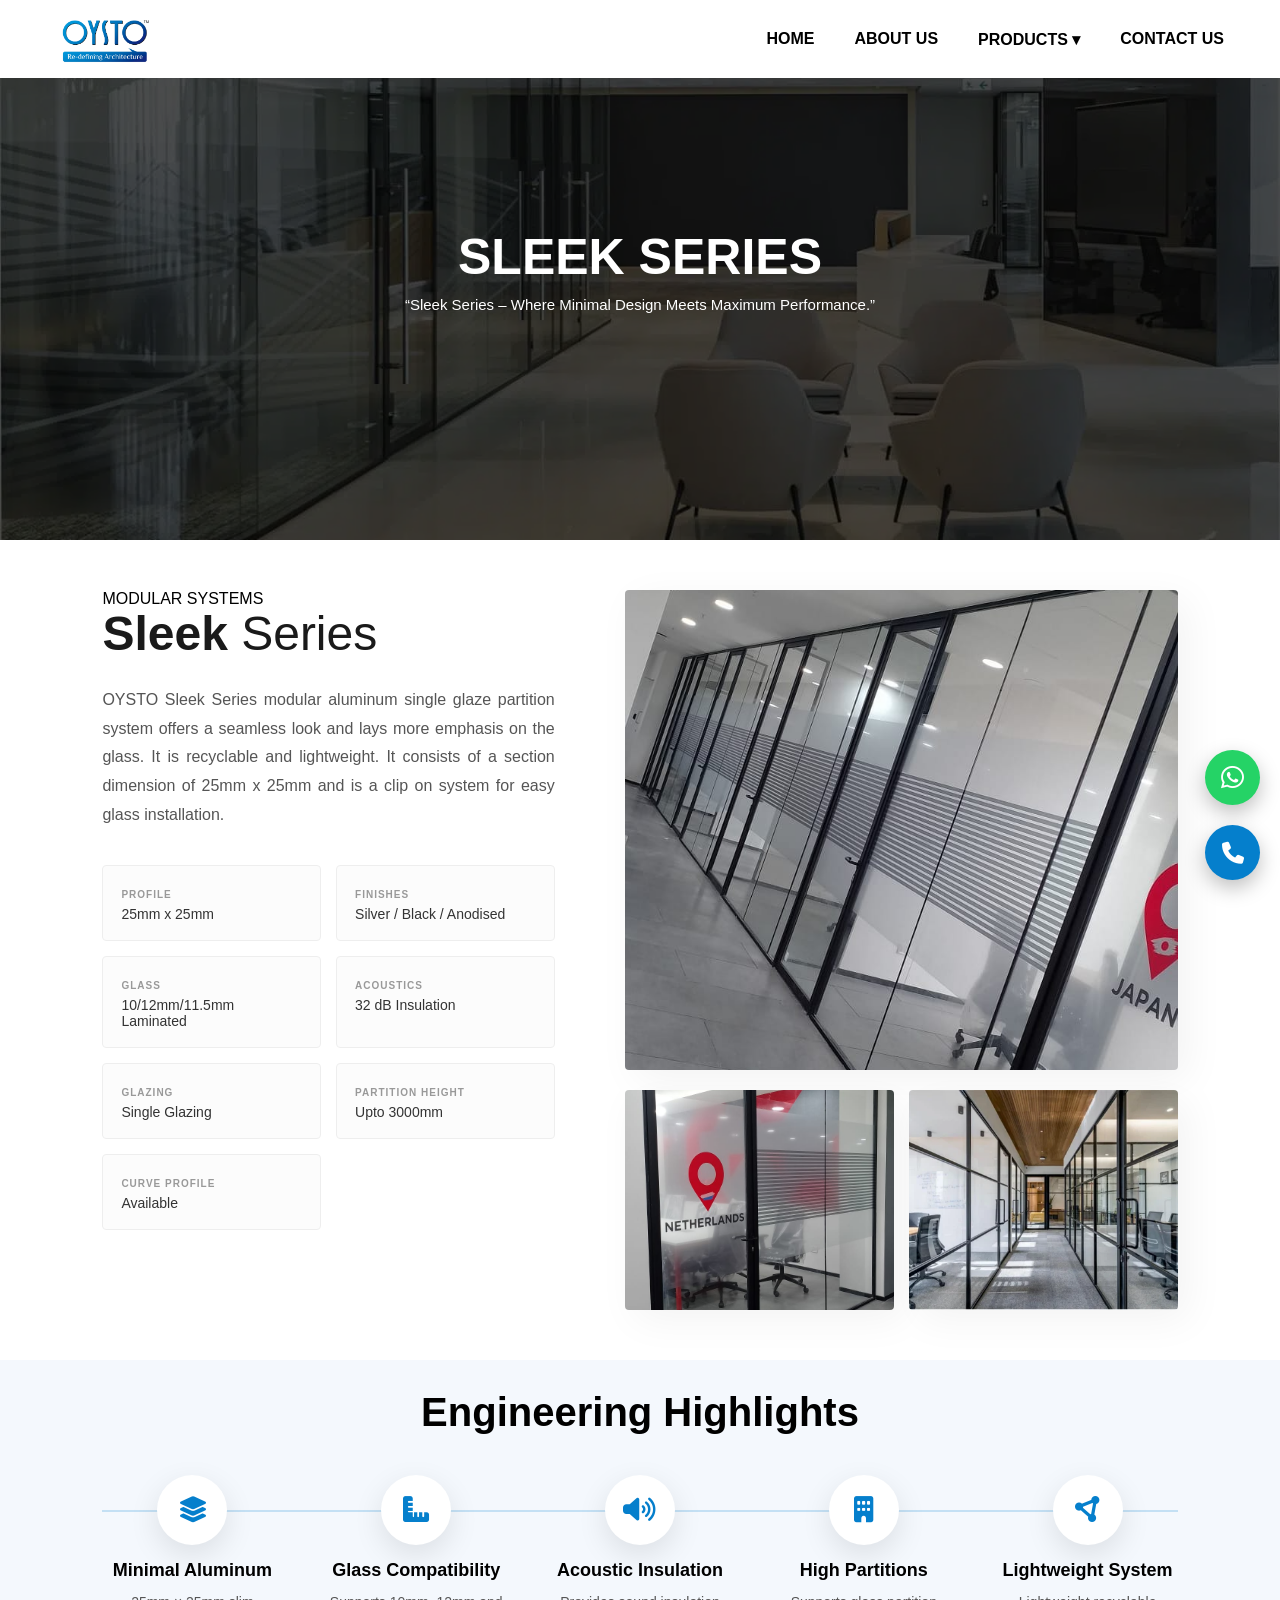
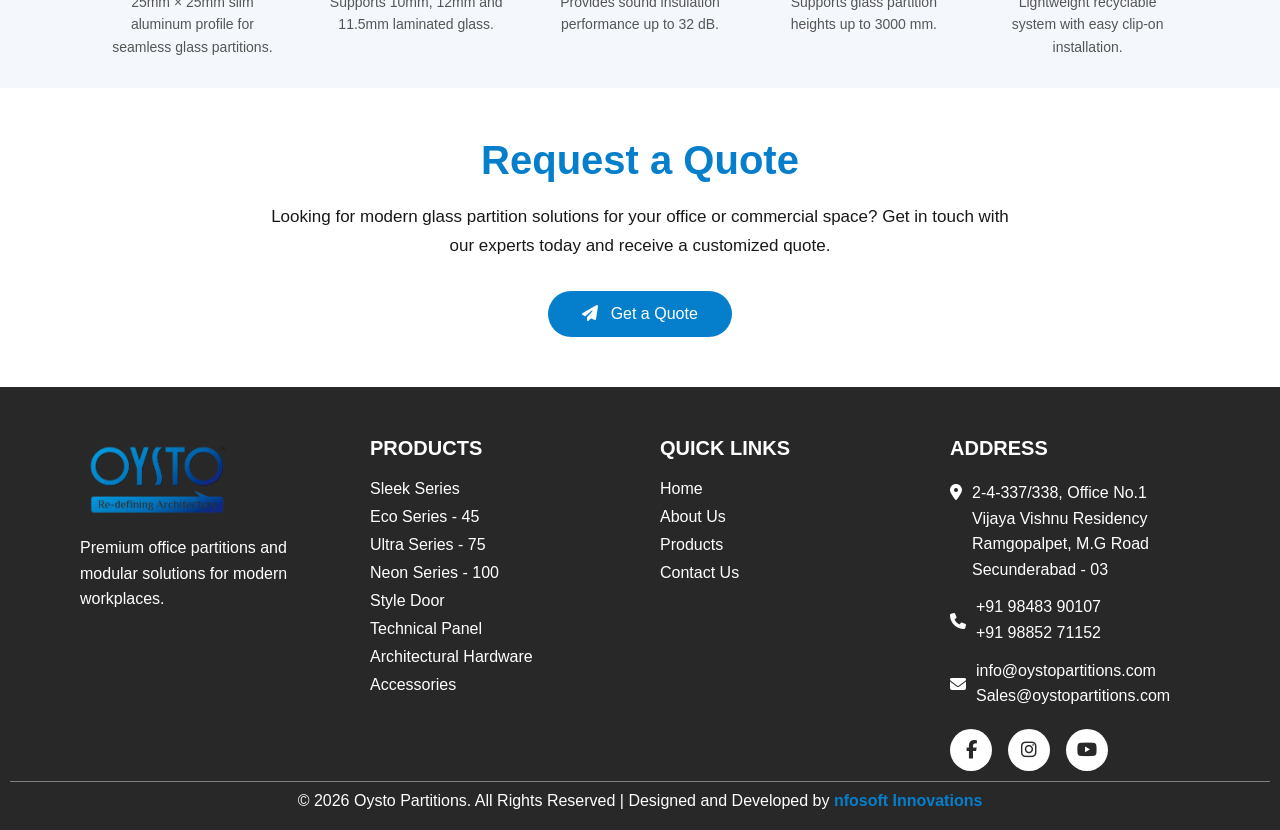
<file: sleekeries.html>
<!DOCTYPE html>
<html lang="en">

<head>

<meta charset="UTF-8">
<meta name="viewport" content="width=device-width, initial-scale=1.0">
<title>Sleek Series | Oysto PARTITIONS</title>
<link rel="stylesheet"
href="https://cdnjs.cloudflare.com/ajax/libs/font-awesome/6.5.0/css/all.min.css">

<link rel="icon" type="image/png" href="images/logo.png">

<link rel="stylesheet" href="css/sleekseries.css">

</head>

<body>


<header id="navbar">

<div class="nav-container">

<!-- LOGO -->

<div class="logo">
<a href="index.html">
<img src="images/logo.png" alt="Company Logo">
</a>
</div>


<!-- NAV LINKS -->

<ul class="nav-links">

<li><a href="index.html">Home</a></li>

<li><a href="about.html">About Us</a></li>


<li class="dropdown">

<a href="product.html">Products  ▾</a>

<div class="dropdown-menu">

<a href="sleekeries.html" class="dropdown-item">Sleek Series</a>

<a href="ecoseries-45.html" class="dropdown-item">Eco Series - 45</a>

<a href="ultraseries-75.html" class="dropdown-item">Ultra Series - 75</a>

<a href="neonseries-100.html" class="dropdown-item">Neon Series - 100</a>

<a href="styledoor.html" class="dropdown-item">Style Door</a>

<a href="technicalpanel.html" class="dropdown-item">Technical Panel</a>

<a href="architecturalhardware.html" class="dropdown-item">Architectural Hardware</a>

<a href="accessories.html" class="dropdown-item">Accessories</a>

</div>
</li>

<li><a href="contact.html">Contact Us</a></li>

</ul>


<!-- MOBILE MENU -->

<div class="menu-toggle">
☰
</div>


</div>

</header>



<script>

const menuToggle = document.querySelector(".menu-toggle");
const navLinks = document.querySelector(".nav-links");
const navbar = document.getElementById("navbar");

/* MOBILE MENU */

menuToggle.addEventListener("click", () => {
navLinks.classList.toggle("active");
});

/* MOBILE DROPDOWN */
const dropdown = document.querySelector(".dropdown > a");
const dropdownMenu = document.querySelector(".dropdown-menu");

dropdown.addEventListener("click", function(e){

if(window.innerWidth <= 768){

// first click → dropdown open
if(!dropdownMenu.classList.contains("show")){
e.preventDefault();
dropdownMenu.classList.add("show");
}

// second click → open product page

}

});

/* NAVBAR SCROLL EFFECT */

window.addEventListener("scroll", () => {

if(window.scrollY > 80){
navbar.classList.add("navbar-scrolled");
}else{
navbar.classList.remove("navbar-scrolled");
}

});

</script>








<!-- HERO -->

<section class="products-hero">

<div class="hero-overlay"></div>

<div class="hero-text">
<h1>Sleek Series</h1>
<p>“Sleek Series – Where Minimal Design Meets Maximum Performance.”</p>
</div>

</section>















<section class="premium-sleek">
    <div class="glass-bg-text">OYSTO</div>
    
    <div class="sleek-wrapper">
        <div class="content-panel reveal-left">
            <span class="subtitle">MODULAR SYSTEMS</span>
            <h2 class="title">Sleek <span class="thin">Series</span></h2>
            
            <p class="description">
                OYSTO Sleek Series modular aluminum single glaze partition system offers a seamless look and lays more emphasis on the glass. It is recyclable and lightweight. It consists of a section dimension of 25mm x 25mm and is a clip on system for easy glass installation.
            </p>

            <div class="card-grid">
                <div class="info-card">
                    <span class="card-title">PROFILE</span>
                    <span class="card-value">25mm x 25mm</span>
                </div>
                <div class="info-card">
                    <span class="card-title">FINISHES</span>
                    <span class="card-value">Silver / Black / Anodised</span>
                </div>
                <div class="info-card">
                    <span class="card-title">GLASS</span>
                    <span class="card-value">10/12mm/11.5mm Laminated</span>
                </div>
                
                <div class="info-card">
                    <span class="card-title">ACOUSTICS</span>
                    <span class="card-value">32 dB Insulation</span>
                </div>
                <div class="info-card">
                    <span class="card-title">Glazing</span>
                    <span class="card-value">Single Glazing</span>
                </div>
                <div class="info-card">
                    <span class="card-title">Partition height</span>
                    <span class="card-value">Upto 3000mm</span>
                </div>
                 <div class="info-card">
                    <span class="card-title">Curve Profile</span>
                    <span class="card-value">Available</span>
                </div>
            </div>

        </div>

        <div class="image-panel reveal-right">
            <div class="main-frame expand-trigger">
                <img src="images/img2.png" alt="Main Office" class="zoom-img">
                <div class="zoom-tag">Click to expand</div>
            </div>

            <div class="side-images">
                <div class="small-frame expand-trigger">
                    <img src="images/img3.png" alt="Detail 1" class="zoom-img">
                       <div class="zoom-tag">Click to expand</div>
                </div>
                
                <div class="small-frame expand-trigger">
                    <img src="images/sleek1.png" alt="Detail 2" class="zoom-img">
                       <div class="zoom-tag">Click to expand</div>
                </div>
            </div>
        </div>
    </div>
</section>

<div id="imgModal" class="modal">
    <span class="modal-close">&times;</span>
    <img class="modal-content" id="popupImg">
</div>

<script>
    document.addEventListener("DOMContentLoaded", () => {
        // Scroll Animation
        const reveals = document.querySelectorAll(".reveal-left, .reveal-right");
        const observer = new IntersectionObserver((entries) => {
            entries.forEach(entry => {
                if (entry.isIntersecting) {
                    entry.target.classList.add(entry.target.classList.contains('reveal-left') ? 'show-left' : 'show-right');
                    observer.unobserve(entry.target);
                }
            });
        }, { threshold: 0.1 });
        reveals.forEach(el => observer.observe(el));

        // Multi-Image Popup Logic
        const modal = document.getElementById("imgModal");
        const popupImg = document.getElementById("popupImg");
        const closeBtn = document.querySelector(".modal-close");
        const triggers = document.querySelectorAll(".expand-trigger");

        triggers.forEach(trigger => {
            trigger.onclick = function() {
                modal.style.display = "flex";
                popupImg.src = this.querySelector("img").src;
            }
        });

        closeBtn.onclick = () => modal.style.display = "none";
        modal.onclick = (e) => { if(e.target === modal) modal.style.display = "none"; }
    });
</script>













<section class="engineering"> 
<div class="eng-container">

<h2 class="engineering-title">Engineering Highlights</h2>

<div class="engineering-line">

<div class="eng-item reveal">
<div class="eng-icon">
<i class="fa-solid fa-layer-group"></i>
</div>
<h3>Minimal Aluminum </h3>
<p>25mm × 25mm slim aluminum profile for seamless glass partitions.</p>
</div>

<div class="eng-item reveal">
<div class="eng-icon">
<i class="fa-solid fa-ruler-combined"></i>
</div>
<h3>Glass Compatibility</h3>
<p>Supports 10mm, 12mm and 11.5mm laminated glass.</p>
</div>

<div class="eng-item reveal">
<div class="eng-icon">
<i class="fa-solid fa-volume-high"></i>
</div>
<h3>Acoustic Insulation</h3>
<p>Provides sound insulation performance up to 32 dB.</p>
</div>

<div class="eng-item reveal">
<div class="eng-icon">
<i class="fa-solid fa-building"></i>
</div>
<h3>High Partitions</h3>
<p>Supports glass partition heights up to 3000 mm.</p>
</div>

<div class="eng-item reveal">
<div class="eng-icon">
<i class="fa-solid fa-circle-nodes"></i>
</div>
<h3>Lightweight System</h3>
<p>Lightweight recyclable system with easy clip-on installation.</p>
</div>

</div>
</div>

</section>

<script>
    const reveals = document.querySelectorAll(".reveal");

window.addEventListener("scroll", () => {

reveals.forEach(el => {

const pos = el.getBoundingClientRect().top;

if(pos < window.innerHeight - 100){
el.classList.add("active");
}

});

});
</script>












<section class="cta-section">

<div class="cta-container">

<h2>Request a Quote</h2>

<p>
Looking for modern glass partition solutions for your office or commercial
space? Get in touch with our experts today and receive a customized quote.
</p>

<a href="contact.html" class="cta-btn">
<i class="fa-solid fa-paper-plane"></i> Get a Quote
</a>

</div>

</section>


<script>

const cta = document.querySelector(".cta-section");

window.addEventListener("scroll", () => {

const top = cta.getBoundingClientRect().top;

if(top < window.innerHeight - 100){
cta.classList.add("cta-show");
}

});

</script>

















<footer class="footer">

<div class="footer-container">

<!-- LOGO -->

<div class="footer-box left-anim">

<img src="images/logo.png" class="footer-logo">

<p>
Premium office partitions and modular solutions
for modern workplaces.
</p>

</div>


<!-- PRODUCTS -->

<div class="footer-box left-anim">

<h2>Products</h2>
<ul>
<li><a href="sleekeries.html">Sleek Series</a></li>

<li><a href="ecoseries-45.html">Eco Series - 45</a></li>

<li><a href="ultraseries-75.html">Ultra Series - 75</a></li>

<li><a href="neonseries-100.html">Neon Series - 100</a></li>

<li><a href="styledoor.html">Style Door</a></li>

<li><a href="technicalpanel.html">Technical Panel</a></li>

<li><a href="architecturalhardware.html">Architectural Hardware</a></li>

<li><a href="accessories.html">Accessories</a></li>
</ul>

</div>


<!-- QUICK LINKS -->

<div class="footer-box right-anim">

<h2>Quick Links</h2>

<ul>
<li><a href="index.html">Home</a></li>
<li><a href="about.html">About Us</a></li>
<li><a href="product.html">Products</a></li>
<li><a href="contact.html">Contact Us</a></li>
</ul>

</div>
<!-- ADDRESS -->
<div class="footer-box right-anim">

<h2>Address</h2>

<div class="address-row">
<i class="fa-solid fa-location-dot"></i>

<div class="address-text">
2-4-337/338, Office No.1<br>
Vijaya Vishnu Residency<br>
Ramgopalpet, M.G Road<br>
Secunderabad - 03
</div>
</div>


<div class="contact-row">
<i class="fa-solid fa-phone"></i>

<div class="contact-text">
+91 98483 90107<br>
+91 98852 71152
</div>
</div>


<div class="contact-row">
<i class="fa-solid fa-envelope"></i>

<div class="contact-text">
info@oystopartitions.com<br>
Sales@oystopartitions.com
</div>
</div>
<div class="social">
<a href="https://www.facebook.com/" target="_blank">
<i class="fa-brands fa-facebook-f"></i>
</a>

<a href="https://www.instagram.com/" target="_blank">
<i class="fa-brands fa-instagram"></i>
</a>

<a href="https://www.youtube.com/" target="_blank">
<i class="fa-brands fa-youtube"></i>
</a>
</div>

</div>
</div>


<div class="footer-bottom">

<p>
© 2026 Oysto Partitions. All Rights Reserved |
Designed and Developed by
<a href="https://nfosoft.com" target="_blank">nfosoft Innovations</a>
</p>

</div>

</footer>


<script>
    const left = document.querySelectorAll(".left-anim");
const right = document.querySelectorAll(".right-anim");

function revealFooter(){

left.forEach(el=>{

const pos = el.getBoundingClientRect().top;

if(pos < window.innerHeight - 100){
el.classList.add("show-left");
}

});

right.forEach(el=>{

const pos = el.getBoundingClientRect().top;

if(pos < window.innerHeight - 100){
el.classList.add("show-right");
}

});

}

window.addEventListener("scroll", revealFooter);
</script>





<!-- Floating Buttons -->

<a href="https://wa.me/919885271152" class="float-whatsapp" target="_blank">
<i class="fa-brands fa-whatsapp"></i>
</a>

<a href="tel:+919885271152" class="float-phone">
<i class="fa-solid fa-phone"></i>
</a>
</file>
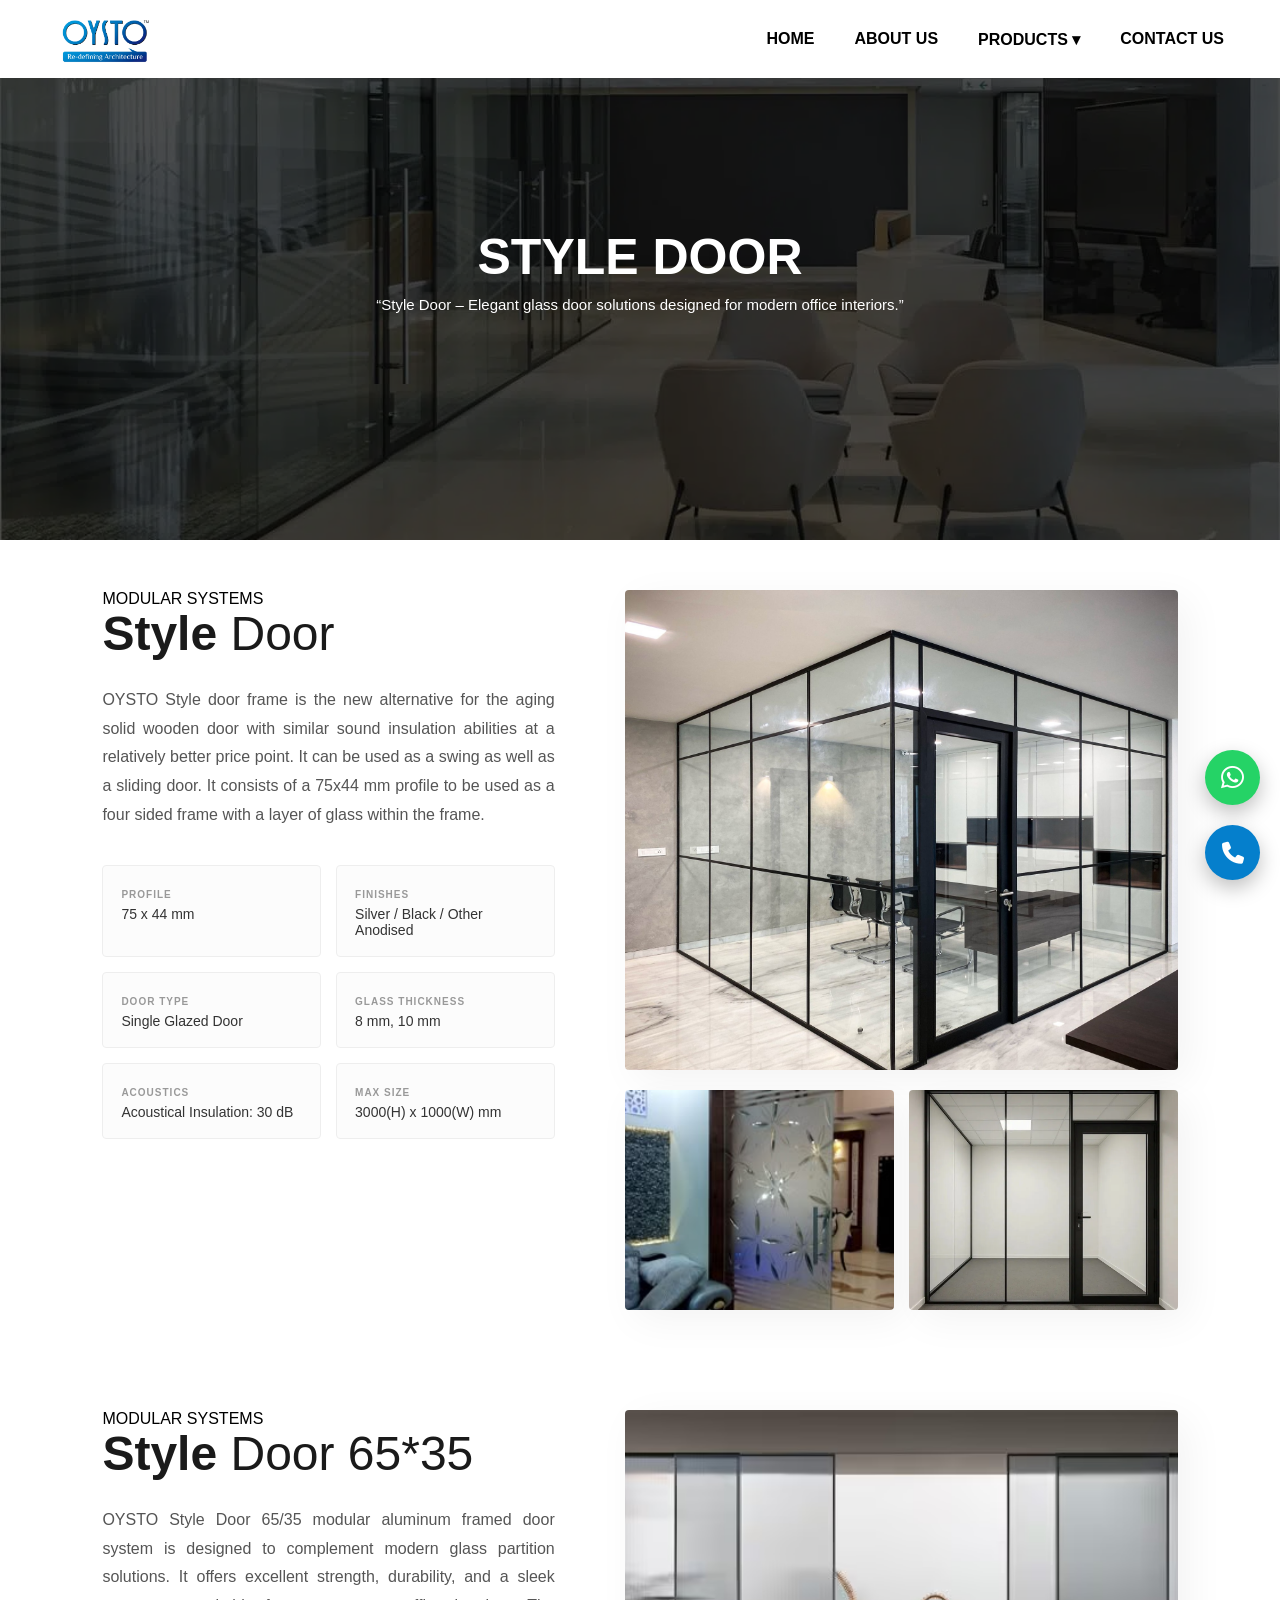
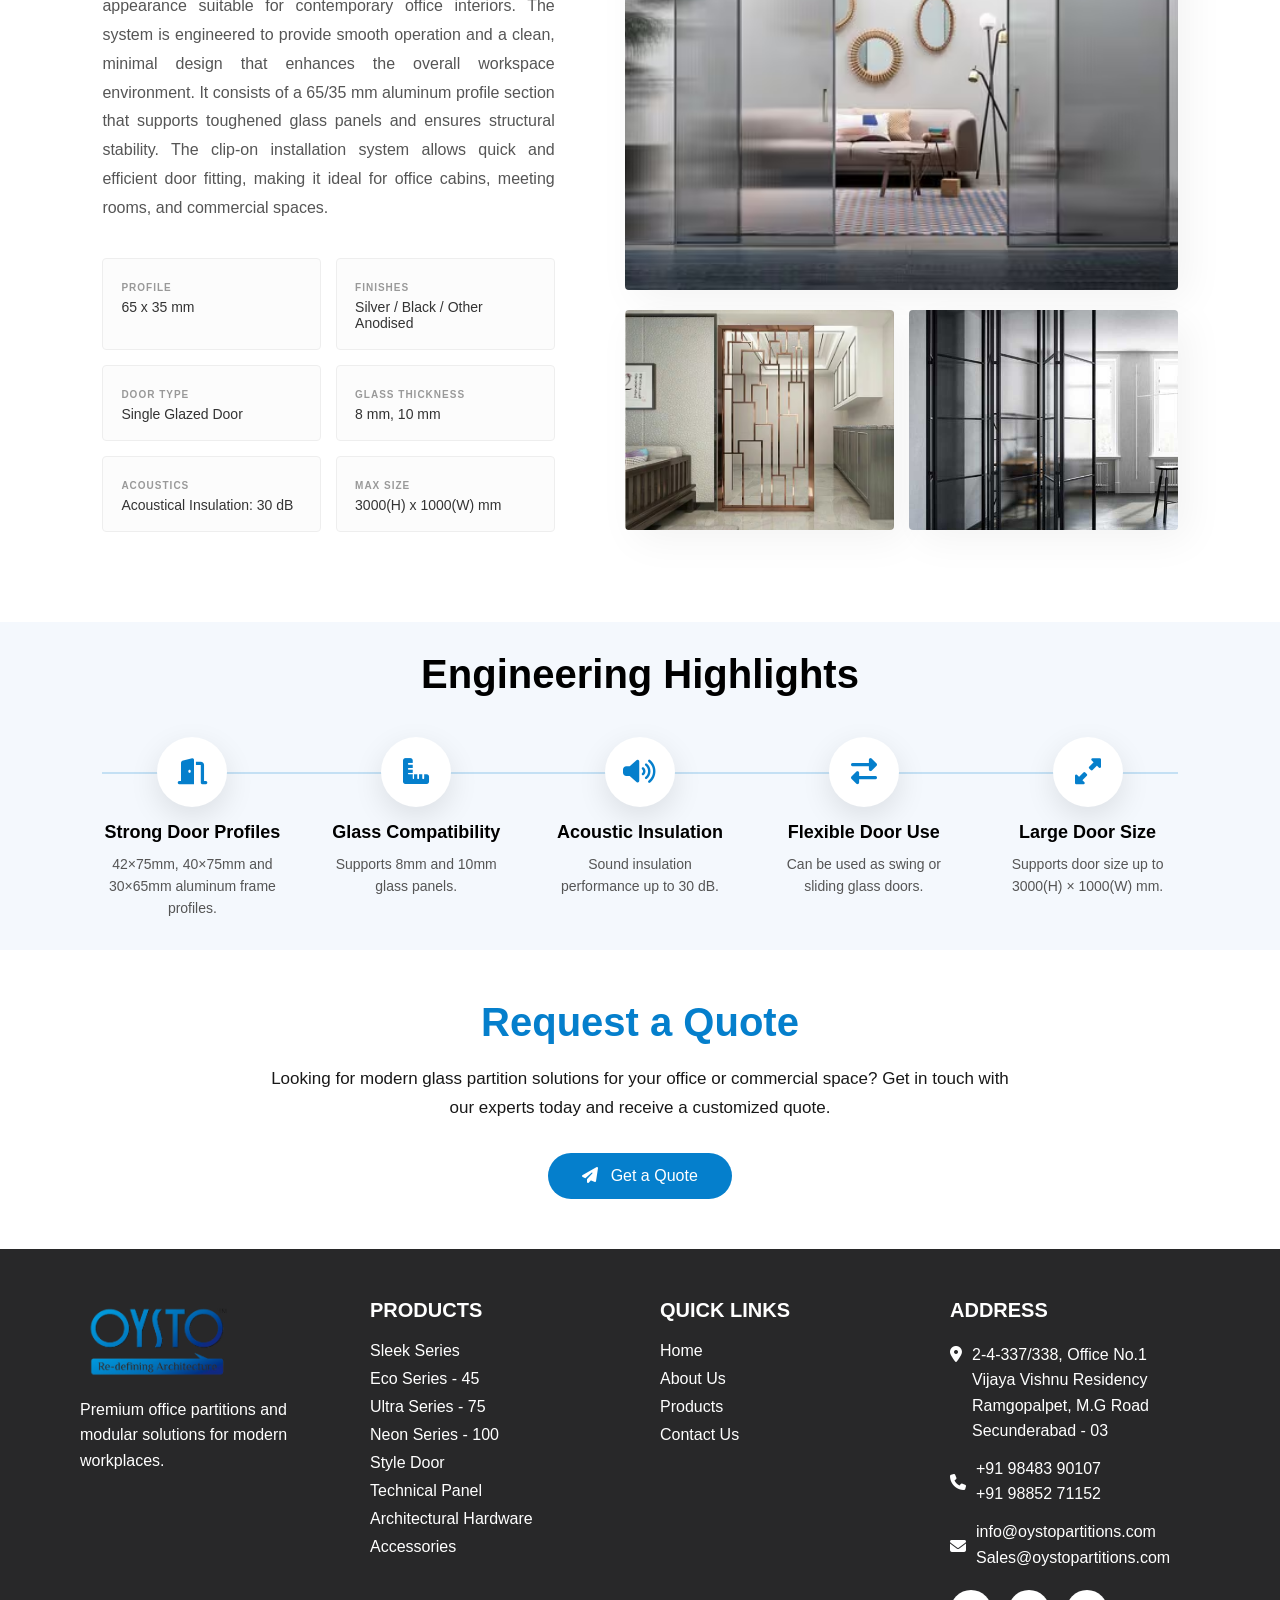
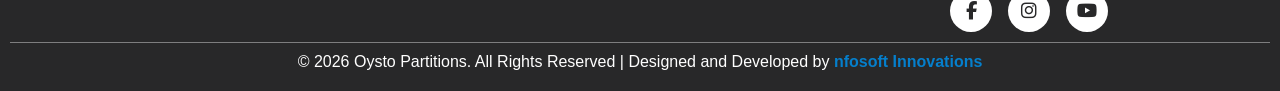
<file: styledoor.html>
<!DOCTYPE html>
<html lang="en">

<head>

  <meta charset="UTF-8">
  <meta name="viewport" content="width=device-width, initial-scale=1.0">
  <title>Style Door
    | Oysto PARTITIONS</title>
  <link rel="stylesheet" href="https://cdnjs.cloudflare.com/ajax/libs/font-awesome/6.5.0/css/all.min.css">

  <link rel="icon" type="image/png" href="images/logo.png">

  <link rel="stylesheet" href="css/sleekseries.css">

</head>

<body>


  <header id="navbar">

    <div class="nav-container">

      <!-- LOGO -->

      <div class="logo">
        <a href="index.html">
          <img src="images/logo.png" alt="Company Logo">
        </a>
      </div>


      <!-- NAV LINKS -->

      <ul class="nav-links">

        <li><a href="index.html">Home</a></li>

        <li><a href="about.html">About Us</a></li>


        <li class="dropdown">

          <a href="product.html">Products ▾</a>

          <div class="dropdown-menu">

            <a href="sleekeries.html" class="dropdown-item">Sleek Series</a>

            <a href="ecoseries-45.html" class="dropdown-item">Eco Series - 45</a>

            <a href="ultraseries-75.html" class="dropdown-item">Ultra Series - 75</a>

            <a href="neonseries-100.html" class="dropdown-item">Neon Series - 100</a>

            <a href="styledoor.html" class="dropdown-item">Style Door</a>

            <a href="technicalpanel.html" class="dropdown-item">Technical Panel</a>

            <a href="architecturalhardware.html" class="dropdown-item">Architectural Hardware</a>

            <a href="accessories.html" class="dropdown-item">Accessories</a>

          </div>

        </li>


        <li><a href="contact.html">Contact Us</a></li>

      </ul>


      <!-- MOBILE MENU -->

      <div class="menu-toggle">
        ☰
      </div>


    </div>

  </header>



  <script>

    const menuToggle = document.querySelector(".menu-toggle");
    const navLinks = document.querySelector(".nav-links");
    const navbar = document.getElementById("navbar");

    /* MOBILE MENU */

    menuToggle.addEventListener("click", () => {
      navLinks.classList.toggle("active");
    });

    /* MOBILE DROPDOWN */

    const dropdown = document.querySelector(".dropdown > a");
const dropdownMenu = document.querySelector(".dropdown-menu");

dropdown.addEventListener("click", function(e){

if(window.innerWidth <= 768){

// first click → dropdown open
if(!dropdownMenu.classList.contains("show")){
e.preventDefault();
dropdownMenu.classList.add("show");
}

// second click → open product page

}

});

    /* NAVBAR SCROLL EFFECT */

    window.addEventListener("scroll", () => {

      if (window.scrollY > 80) {
        navbar.classList.add("navbar-scrolled");
      } else {
        navbar.classList.remove("navbar-scrolled");
      }

    });

  </script>








  <!-- HERO -->

  <section class="products-hero">

    <div class="hero-overlay"></div>

   

<div class="hero-text">
  <h1>Style Door</h1>
  <p>“Style Door – Elegant glass door solutions designed for modern office interiors.”</p>
</div>

  </section>












  <section class="premium-sleek">
    <div class="glass-bg-text">OYSTO</div>

    <div class="sleek-wrapper">
      <div class="content-panel reveal-left">
        <span class="subtitle">MODULAR SYSTEMS</span>
        <h2 class="title">Style<span class="thin">  Door</span></h2>
        <p class="description">
          OYSTO Style door frame is the new alternative for the aging solid wooden door with similar sound insulation
          abilities at a relatively better price point. It can be used as a swing as well as a sliding door. It consists
          of a 75x44 mm profile to be used as a four sided frame with a layer of glass within the
          frame.
        </p>

        <div class="card-grid">

          <div class="info-card">
            <span class="card-title">PROFILE</span>
            <span class="card-value">75 x 44 mm </span>
          </div>

          <div class="info-card">
            <span class="card-title">FINISHES</span>
            <span class="card-value">Silver / Black / Other Anodised</span>
          </div>

          <div class="info-card">
            <span class="card-title">DOOR TYPE</span>
            <span class="card-value">Single Glazed Door</span>
          </div>

          <div class="info-card">
            <span class="card-title">GLASS THICKNESS</span>
            <span class="card-value">8 mm, 10 mm</span>
          </div>

          <div class="info-card">
            <span class="card-title">ACOUSTICS</span>
            <span class="card-value">Acoustical Insulation: 30 dB</span>
          </div>

          <div class="info-card">
            <span class="card-title">MAX SIZE</span>
            <span class="card-value">3000(H) x 1000(W) mm</span>
          </div>

        </div>
      </div>
    
    <div class="image-panel reveal-right">
      <div class="main-frame expand-trigger">
        <img src="images/door1.png" alt="Main Office" class="zoom-img">
        <div class="zoom-tag">Click to expand</div>
      </div>

      <div class="side-images">
        <div class="small-frame expand-trigger">
          <img src="images/door2.png" alt="Detail 1" class="zoom-img">
          <div class="zoom-tag">Click to expand</div>
        </div>

        <div class="small-frame expand-trigger">
          <img src="images/door3.png" alt="Detail 2" class="zoom-img">
          <div class="zoom-tag">Click to expand</div>
        </div>
      </div>
    </div>
    </div>
  </section>


  <div id="imgModal" class="modal">
    <span class="modal-close">&times;</span>
    <img class="modal-content" id="popupImg">
  </div>

  <script>
    document.addEventListener("DOMContentLoaded", () => {
      // Scroll Animation
      const reveals = document.querySelectorAll(".reveal-left, .reveal-right");
      const observer = new IntersectionObserver((entries) => {
        entries.forEach(entry => {
          if (entry.isIntersecting) {
            entry.target.classList.add(entry.target.classList.contains('reveal-left') ? 'show-left' : 'show-right');
            observer.unobserve(entry.target);
          }
        });
      }, { threshold: 0.1 });
      reveals.forEach(el => observer.observe(el));

      // Multi-Image Popup Logic
      const modal = document.getElementById("imgModal");
      const popupImg = document.getElementById("popupImg");
      const closeBtn = document.querySelector(".modal-close");
      const triggers = document.querySelectorAll(".expand-trigger");

      triggers.forEach(trigger => {
        trigger.onclick = function () {
          modal.style.display = "flex";
          popupImg.src = this.querySelector("img").src;
        }
      });

      closeBtn.onclick = () => modal.style.display = "none";
      modal.onclick = (e) => { if (e.target === modal) modal.style.display = "none"; }
    });
  </script>































  <section class="premium-sleek">
    <div class="glass-bg-text">OYSTO</div>

    <div class="sleek-wrapper">
      <div class="content-panel reveal-left">
        <span class="subtitle">MODULAR SYSTEMS</span>
        <h2 class="title">Style<span class="thin">  Door 65*35</span></h2>
        <p class="description">
          OYSTO Style Door 65/35 modular aluminum framed door system is designed to complement modern glass partition solutions.
          It offers excellent strength, durability, and a sleek appearance suitable for contemporary office interiors.
          The system is engineered to provide smooth operation and a clean, minimal design that enhances the overall workspace environment.

It consists of a 65/35 mm aluminum profile section that supports toughened glass panels and ensures structural stability.
 The clip-on installation system allows quick and efficient door fitting, making it ideal for office cabins, meeting rooms, 
 and commercial spaces.
        </p>

        <div class="card-grid">

          <div class="info-card">
            <span class="card-title">PROFILE</span>
            <span class="card-value">65 x 35 mm</span>
          </div>

          <div class="info-card">
            <span class="card-title">FINISHES</span>
            <span class="card-value">Silver / Black / Other Anodised</span>
          </div>

          <div class="info-card">
            <span class="card-title">DOOR TYPE</span>
            <span class="card-value">Single Glazed Door</span>
          </div>

          <div class="info-card">
            <span class="card-title">GLASS THICKNESS</span>
            <span class="card-value">8 mm, 10 mm</span>
          </div>

          <div class="info-card">
            <span class="card-title">ACOUSTICS</span>
            <span class="card-value">Acoustical Insulation: 30 dB</span>
          </div>

          <div class="info-card">
            <span class="card-title">MAX SIZE</span>
            <span class="card-value">3000(H) x 1000(W) mm</span>
          </div>

        </div>
      </div>
    
    <div class="image-panel reveal-right">
      <div class="main-frame expand-trigger">
        <img src="images/door4.png" alt="Main Office" class="zoom-img">
        <div class="zoom-tag">Click to expand</div>
      </div>

      <div class="side-images">
        <div class="small-frame expand-trigger">
          <img src="images/door5.png" alt="Detail 1" class="zoom-img">
          <div class="zoom-tag">Click to expand</div>
        </div>

        <div class="small-frame expand-trigger">
          <img src="images/door6.png" alt="Detail 2" class="zoom-img">
          <div class="zoom-tag">Click to expand</div>
        </div>
      </div>
    </div>
    </div>
  </section>


  <div id="imgModal" class="modal">
    <span class="modal-close">&times;</span>
    <img class="modal-content" id="popupImg">
  </div>

  <script>
    document.addEventListener("DOMContentLoaded", () => {
      // Scroll Animation
      const reveals = document.querySelectorAll(".reveal-left, .reveal-right");
      const observer = new IntersectionObserver((entries) => {
        entries.forEach(entry => {
          if (entry.isIntersecting) {
            entry.target.classList.add(entry.target.classList.contains('reveal-left') ? 'show-left' : 'show-right');
            observer.unobserve(entry.target);
          }
        });
      }, { threshold: 0.1 });
      reveals.forEach(el => observer.observe(el));

      // Multi-Image Popup Logic
      const modal = document.getElementById("imgModal");
      const popupImg = document.getElementById("popupImg");
      const closeBtn = document.querySelector(".modal-close");
      const triggers = document.querySelectorAll(".expand-trigger");

      triggers.forEach(trigger => {
        trigger.onclick = function () {
          modal.style.display = "flex";
          popupImg.src = this.querySelector("img").src;
        }
      });

      closeBtn.onclick = () => modal.style.display = "none";
      modal.onclick = (e) => { if (e.target === modal) modal.style.display = "none"; }
    });
  </script>

































<section class="engineering"> 
<div class="eng-container">

<h2 class="engineering-title">Engineering Highlights</h2>

<div class="engineering-line">

<div class="eng-item reveal">
<div class="eng-icon">
<i class="fa-solid fa-door-open"></i>
</div>
<h3>Strong Door Profiles</h3>
<p>42×75mm, 40×75mm and 30×65mm aluminum frame profiles.</p>
</div>

<div class="eng-item reveal">
<div class="eng-icon">
<i class="fa-solid fa-ruler-combined"></i>
</div>
<h3>Glass Compatibility</h3>
<p>Supports 8mm and 10mm glass panels.</p>
</div>

<div class="eng-item reveal">
<div class="eng-icon">
<i class="fa-solid fa-volume-high"></i>
</div>
<h3>Acoustic Insulation</h3>
<p>Sound insulation performance up to 30 dB.</p>
</div>

<div class="eng-item reveal">
<div class="eng-icon">
<i class="fa-solid fa-right-left"></i>
</div>
<h3>Flexible Door Use</h3>
<p>Can be used as swing or sliding glass doors.</p>
</div>

<div class="eng-item reveal">
<div class="eng-icon">
<i class="fa-solid fa-up-right-and-down-left-from-center"></i>
</div>
<h3>Large Door Size</h3>
<p>Supports door size up to 3000(H) × 1000(W) mm.</p>
</div>

</div>
</div>

</section>

  <script>
    const reveals = document.querySelectorAll(".reveal");

    window.addEventListener("scroll", () => {

      reveals.forEach(el => {

        const pos = el.getBoundingClientRect().top;

        if (pos < window.innerHeight - 100) {
          el.classList.add("active");
        }

      });

    });
  </script>












  <section class="cta-section">

    <div class="cta-container">

      <h2>Request a Quote</h2>

      <p>
        Looking for modern glass partition solutions for your office or commercial
        space? Get in touch with our experts today and receive a customized quote.
      </p>

      <a href="contact.html" class="cta-btn">
        <i class="fa-solid fa-paper-plane"></i> Get a Quote
      </a>

    </div>

  </section>


  <script>

    const cta = document.querySelector(".cta-section");

    window.addEventListener("scroll", () => {

      const top = cta.getBoundingClientRect().top;

      if (top < window.innerHeight - 100) {
        cta.classList.add("cta-show");
      }

    });

  </script>





















<footer class="footer">

<div class="footer-container">

<!-- LOGO -->

<div class="footer-box left-anim">

<img src="images/logo.png" class="footer-logo">

<p>
Premium office partitions and modular solutions
for modern workplaces.
</p>

</div>


<!-- PRODUCTS -->

<div class="footer-box left-anim">

<h2>Products</h2>
<ul>
<li><a href="sleekeries.html">Sleek Series</a></li>

<li><a href="ecoseries-45.html">Eco Series - 45</a></li>

<li><a href="ultraseries-75.html">Ultra Series - 75</a></li>

<li><a href="neonseries-100.html">Neon Series - 100</a></li>

<li><a href="styledoor.html">Style Door</a></li>

<li><a href="technicalpanel.html">Technical Panel</a></li>

<li><a href="architecturalhardware.html">Architectural Hardware</a></li>

<li><a href="accessories.html">Accessories</a></li>
</ul>

</div>


<!-- QUICK LINKS -->

<div class="footer-box right-anim">

<h2>Quick Links</h2>

<ul>
<li><a href="index.html">Home</a></li>
<li><a href="about.html">About Us</a></li>
<li><a href="product.html">Products</a></li>
<li><a href="contact.html">Contact Us</a></li>
</ul>

</div>
<!-- ADDRESS -->
<div class="footer-box right-anim">

<h2>Address</h2>

<div class="address-row">
<i class="fa-solid fa-location-dot"></i>

<div class="address-text">
2-4-337/338, Office No.1<br>
Vijaya Vishnu Residency<br>
Ramgopalpet, M.G Road<br>
Secunderabad - 03
</div>
</div>


<div class="contact-row">
<i class="fa-solid fa-phone"></i>

<div class="contact-text">
+91 98483 90107<br>
+91 98852 71152
</div>
</div>


<div class="contact-row">
<i class="fa-solid fa-envelope"></i>

<div class="contact-text">
info@oystopartitions.com<br>
Sales@oystopartitions.com
</div>
</div>
<div class="social">
<a href="https://www.facebook.com/" target="_blank">
<i class="fa-brands fa-facebook-f"></i>
</a>

<a href="https://www.instagram.com/" target="_blank">
<i class="fa-brands fa-instagram"></i>
</a>

<a href="https://www.youtube.com/" target="_blank">
<i class="fa-brands fa-youtube"></i>
</a>
</div>

</div>
</div>


<div class="footer-bottom">

<p>
© 2026 Oysto Partitions. All Rights Reserved |
Designed and Developed by
<a href="https://nfosoft.com" target="_blank">nfosoft Innovations</a>
</p>

</div>

</footer>


<script>
    const left = document.querySelectorAll(".left-anim");
const right = document.querySelectorAll(".right-anim");

function revealFooter(){

left.forEach(el=>{

const pos = el.getBoundingClientRect().top;

if(pos < window.innerHeight - 100){
el.classList.add("show-left");
}

});

right.forEach(el=>{

const pos = el.getBoundingClientRect().top;

if(pos < window.innerHeight - 100){
el.classList.add("show-right");
}

});

}

window.addEventListener("scroll", revealFooter);
</script>





<!-- Floating Buttons -->

<a href="https://wa.me/919885271152" class="float-whatsapp" target="_blank">
<i class="fa-brands fa-whatsapp"></i>
</a>

<a href="tel:+919885271152" class="float-phone">
<i class="fa-solid fa-phone"></i>
</a>
</file>
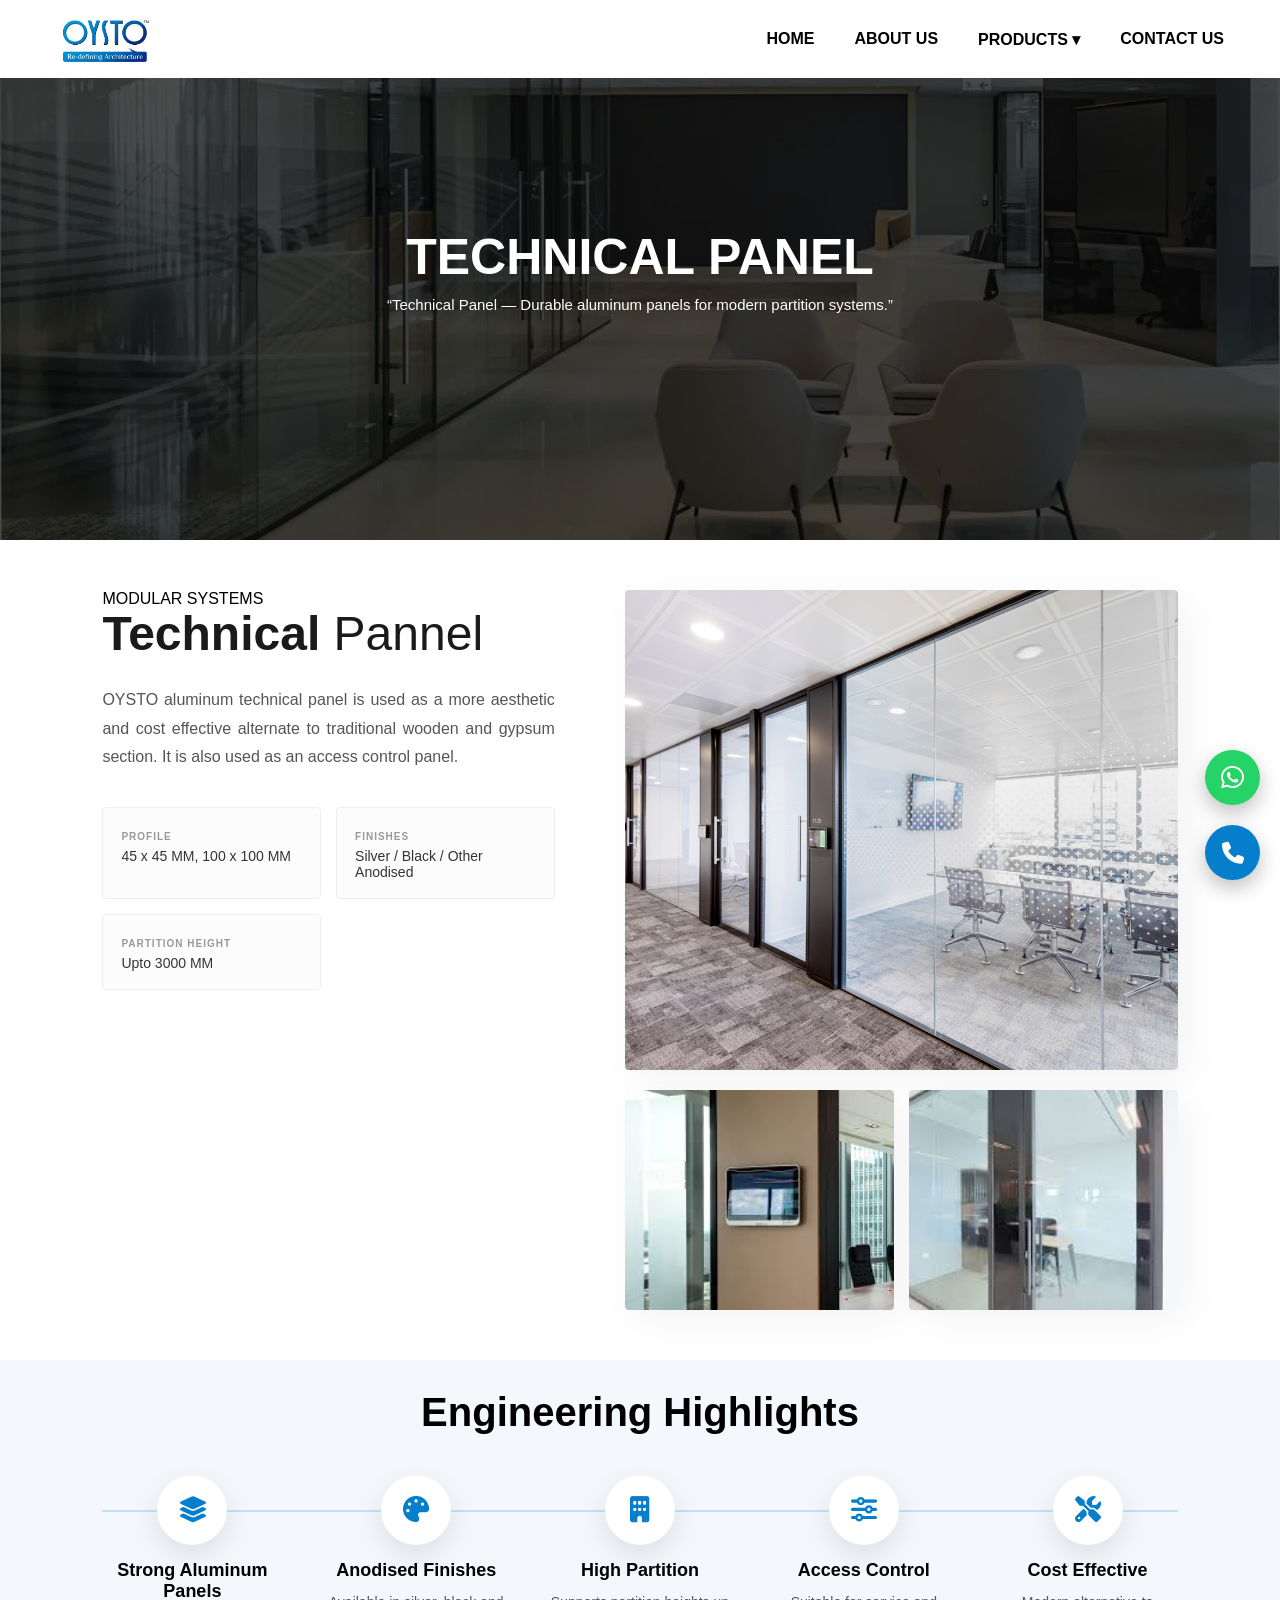
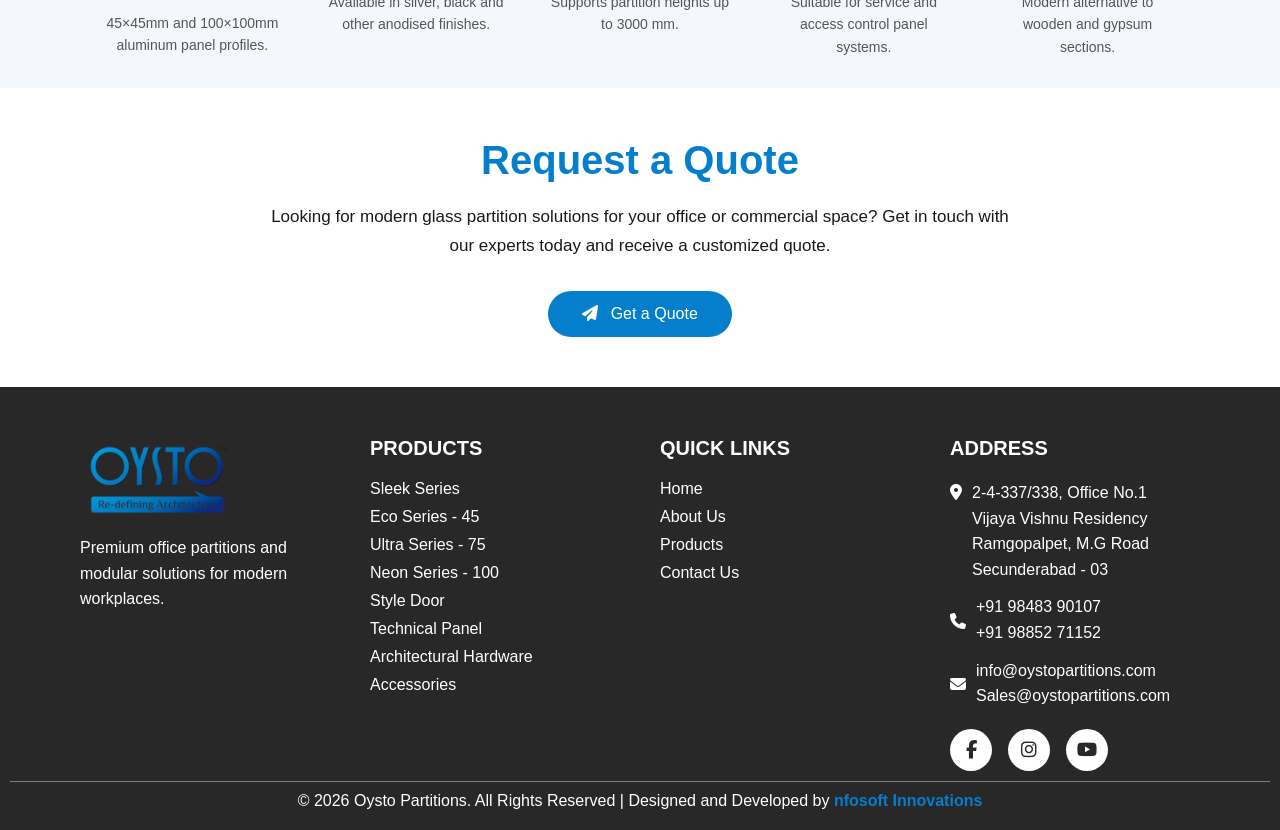
<file: technicalpanel.html>
<!DOCTYPE html>
<html lang="en">

<head>

  <meta charset="UTF-8">
  <meta name="viewport" content="width=device-width, initial-scale=1.0">
  <title>Technical Pannel
    | Oysto PARTITIONS</title>
  <link rel="stylesheet" href="https://cdnjs.cloudflare.com/ajax/libs/font-awesome/6.5.0/css/all.min.css">

  <link rel="icon" type="image/png" href="images/logo.png">

  <link rel="stylesheet" href="css/sleekseries.css">

</head>

<body>


  <header id="navbar">

    <div class="nav-container">

      <!-- LOGO -->

      <div class="logo">
        <a href="index.html">
          <img src="images/logo.png" alt="Company Logo">
        </a>
      </div>


      <!-- NAV LINKS -->

      <ul class="nav-links">

        <li><a href="index.html">Home</a></li>

        <li><a href="about.html">About Us</a></li>


        <li class="dropdown">

          <a href="product.html">Products ▾</a>

          <div class="dropdown-menu">

            <a href="sleekeries.html" class="dropdown-item">Sleek Series</a>

            <a href="ecoseries-45.html" class="dropdown-item">Eco Series - 45</a>

            <a href="ultraseries-75.html" class="dropdown-item">Ultra Series - 75</a>

            <a href="neonseries-100.html" class="dropdown-item">Neon Series - 100</a>

            <a href="styledoor.html" class="dropdown-item">Style Door</a>

            <a href="technicalpanel.html" class="dropdown-item">Technical Panel</a>

            <a href="architecturalhardware.html" class="dropdown-item">Architectural Hardware</a>

            <a href="accessories.html" class="dropdown-item">Accessories</a>

          </div>

        </li>


        <li><a href="contact.html">Contact Us</a></li>

      </ul>


      <!-- MOBILE MENU -->

      <div class="menu-toggle">
        ☰
      </div>


    </div>

  </header>



  <script>

    const menuToggle = document.querySelector(".menu-toggle");
    const navLinks = document.querySelector(".nav-links");
    const navbar = document.getElementById("navbar");

    /* MOBILE MENU */

    menuToggle.addEventListener("click", () => {
      navLinks.classList.toggle("active");
    });

    /* MOBILE DROPDOWN */
const dropdown = document.querySelector(".dropdown > a");
const dropdownMenu = document.querySelector(".dropdown-menu");

dropdown.addEventListener("click", function(e){

if(window.innerWidth <= 768){

// first click → dropdown open
if(!dropdownMenu.classList.contains("show")){
e.preventDefault();
dropdownMenu.classList.add("show");
}

// second click → open product page

}

});

    /* NAVBAR SCROLL EFFECT */

    window.addEventListener("scroll", () => {

      if (window.scrollY > 80) {
        navbar.classList.add("navbar-scrolled");
      } else {
        navbar.classList.remove("navbar-scrolled");
      }

    });

  </script>








  <!-- HERO -->

  <section class="products-hero">

    <div class="hero-overlay"></div>
<div class="hero-text">
  <h1>Technical Panel</h1>
  <p>“Technical Panel — Durable aluminum panels for modern partition systems.”</p>
</div>

  </section>












  <section class="premium-sleek">
    <div class="glass-bg-text">OYSTO</div>

    <div class="sleek-wrapper">
      <div class="content-panel reveal-left">
        <span class="subtitle">MODULAR SYSTEMS</span>
        <h2 class="title">Technical<span class="thin"> Pannel</span></h2>
       <p class="description">
OYSTO aluminum technical panel is used as a more aesthetic and cost effective alternate to traditional wooden and gypsum section. It is also used as an access control panel.
</p>

<div class="card-grid">

<div class="info-card">
<span class="card-title">PROFILE</span>
<span class="card-value">45 x 45 MM, 100 x 100 MM</span>
</div>

<div class="info-card">
<span class="card-title">FINISHES</span>
<span class="card-value">Silver / Black / Other Anodised</span>
</div>

<div class="info-card">
<span class="card-title">PARTITION HEIGHT</span>
<span class="card-value">Upto 3000 MM</span>
</div>


        </div>
      </div>
    
    <div class="image-panel reveal-right">
      <div class="main-frame expand-trigger">
        <img src="images/techpanel1.png" alt="Main Office" class="zoom-img">
        <div class="zoom-tag">Click to expand</div>
      </div>

      <div class="side-images">
        <div class="small-frame expand-trigger">
          <img src="images/techpanel2.png" alt="Detail 1" class="zoom-img">
          <div class="zoom-tag">Click to expand</div>
        </div>

        <div class="small-frame expand-trigger">
          <img src="images/techpanel3.png" alt="Detail 2" class="zoom-img">
          <div class="zoom-tag">Click to expand</div>
        </div>
      </div>
    </div>
    </div>
  </section>


  <div id="imgModal" class="modal">
    <span class="modal-close">&times;</span>
    <img class="modal-content" id="popupImg">
  </div>

  <script>
    document.addEventListener("DOMContentLoaded", () => {
      // Scroll Animation
      const reveals = document.querySelectorAll(".reveal-left, .reveal-right");
      const observer = new IntersectionObserver((entries) => {
        entries.forEach(entry => {
          if (entry.isIntersecting) {
            entry.target.classList.add(entry.target.classList.contains('reveal-left') ? 'show-left' : 'show-right');
            observer.unobserve(entry.target);
          }
        });
      }, { threshold: 0.1 });
      reveals.forEach(el => observer.observe(el));

      // Multi-Image Popup Logic
      const modal = document.getElementById("imgModal");
      const popupImg = document.getElementById("popupImg");
      const closeBtn = document.querySelector(".modal-close");
      const triggers = document.querySelectorAll(".expand-trigger");

      triggers.forEach(trigger => {
        trigger.onclick = function () {
          modal.style.display = "flex";
          popupImg.src = this.querySelector("img").src;
        }
      });

      closeBtn.onclick = () => modal.style.display = "none";
      modal.onclick = (e) => { if (e.target === modal) modal.style.display = "none"; }
    });
  </script>













<section class="engineering"> 
<div class="eng-container">

<h2 class="engineering-title">Engineering Highlights</h2>

<div class="engineering-line">

<div class="eng-item reveal">
<div class="eng-icon">
<i class="fa-solid fa-layer-group"></i>
</div>
<h3>Strong Aluminum Panels</h3>
<p>45×45mm and 100×100mm aluminum panel profiles.</p>
</div>

<div class="eng-item reveal">
<div class="eng-icon">
<i class="fa-solid fa-palette"></i>
</div>
<h3>Anodised Finishes</h3>
<p>Available in silver, black and other anodised finishes.</p>
</div>

<div class="eng-item reveal">
<div class="eng-icon">
<i class="fa-solid fa-building"></i>
</div>
<h3>High Partition </h3>
<p>Supports partition heights up to 3000 mm.</p>
</div>

<div class="eng-item reveal">
<div class="eng-icon">
<i class="fa-solid fa-sliders"></i>
</div>
<h3>Access Control </h3>
<p>Suitable for service and access control panel systems.</p>
</div>

<div class="eng-item reveal">
<div class="eng-icon">
<i class="fa-solid fa-screwdriver-wrench"></i>
</div>
<h3>Cost Effective </h3>
<p>Modern alternative to wooden and gypsum sections.</p>
</div>

</div>
</div>

</section>
  <script>
    const reveals = document.querySelectorAll(".reveal");

    window.addEventListener("scroll", () => {

      reveals.forEach(el => {

        const pos = el.getBoundingClientRect().top;

        if (pos < window.innerHeight - 100) {
          el.classList.add("active");
        }

      });

    });
  </script>












  <section class="cta-section">

    <div class="cta-container">

      <h2>Request a Quote</h2>

      <p>
        Looking for modern glass partition solutions for your office or commercial
        space? Get in touch with our experts today and receive a customized quote.
      </p>

      <a href="contact.html" class="cta-btn">
        <i class="fa-solid fa-paper-plane"></i> Get a Quote
      </a>

    </div>

  </section>


  <script>

    const cta = document.querySelector(".cta-section");

    window.addEventListener("scroll", () => {

      const top = cta.getBoundingClientRect().top;

      if (top < window.innerHeight - 100) {
        cta.classList.add("cta-show");
      }

    });

  </script>




















<footer class="footer">

<div class="footer-container">

<!-- LOGO -->

<div class="footer-box left-anim">

<img src="images/logo.png" class="footer-logo">

<p>
Premium office partitions and modular solutions
for modern workplaces.
</p>

</div>


<!-- PRODUCTS -->

<div class="footer-box left-anim">

<h2>Products</h2>
<ul>
<li><a href="sleekeries.html">Sleek Series</a></li>

<li><a href="ecoseries-45.html">Eco Series - 45</a></li>

<li><a href="ultraseries-75.html">Ultra Series - 75</a></li>

<li><a href="neonseries-100.html">Neon Series - 100</a></li>

<li><a href="styledoor.html">Style Door</a></li>

<li><a href="technicalpanel.html">Technical Panel</a></li>

<li><a href="architecturalhardware.html">Architectural Hardware</a></li>

<li><a href="accessories.html">Accessories</a></li>
</ul>

</div>


<!-- QUICK LINKS -->

<div class="footer-box right-anim">

<h2>Quick Links</h2>

<ul>
<li><a href="index.html">Home</a></li>
<li><a href="about.html">About Us</a></li>
<li><a href="product.html">Products</a></li>
<li><a href="contact.html">Contact Us</a></li>
</ul>

</div>
<!-- ADDRESS -->
<div class="footer-box right-anim">

<h2>Address</h2>

<div class="address-row">
<i class="fa-solid fa-location-dot"></i>

<div class="address-text">
2-4-337/338, Office No.1<br>
Vijaya Vishnu Residency<br>
Ramgopalpet, M.G Road<br>
Secunderabad - 03
</div>
</div>


<div class="contact-row">
<i class="fa-solid fa-phone"></i>

<div class="contact-text">
+91 98483 90107<br>
+91 98852 71152
</div>
</div>


<div class="contact-row">
<i class="fa-solid fa-envelope"></i>

<div class="contact-text">
info@oystopartitions.com<br>
Sales@oystopartitions.com
</div>
</div>
<div class="social">
<a href="https://www.facebook.com/" target="_blank">
<i class="fa-brands fa-facebook-f"></i>
</a>

<a href="https://www.instagram.com/" target="_blank">
<i class="fa-brands fa-instagram"></i>
</a>

<a href="https://www.youtube.com/" target="_blank">
<i class="fa-brands fa-youtube"></i>
</a>
</div>

</div>
</div>


<div class="footer-bottom">

<p>
© 2026 Oysto Partitions. All Rights Reserved |
Designed and Developed by
<a href="https://nfosoft.com" target="_blank">nfosoft Innovations</a>
</p>

</div>

</footer>


<script>
    const left = document.querySelectorAll(".left-anim");
const right = document.querySelectorAll(".right-anim");

function revealFooter(){

left.forEach(el=>{

const pos = el.getBoundingClientRect().top;

if(pos < window.innerHeight - 100){
el.classList.add("show-left");
}

});

right.forEach(el=>{

const pos = el.getBoundingClientRect().top;

if(pos < window.innerHeight - 100){
el.classList.add("show-right");
}

});

}

window.addEventListener("scroll", revealFooter);
</script>





<!-- Floating Buttons -->

<a href="https://wa.me/919885271152" class="float-whatsapp" target="_blank">
<i class="fa-brands fa-whatsapp"></i>
</a>

<a href="tel:+919885271152" class="float-phone">
<i class="fa-solid fa-phone"></i>
</a>
</file>
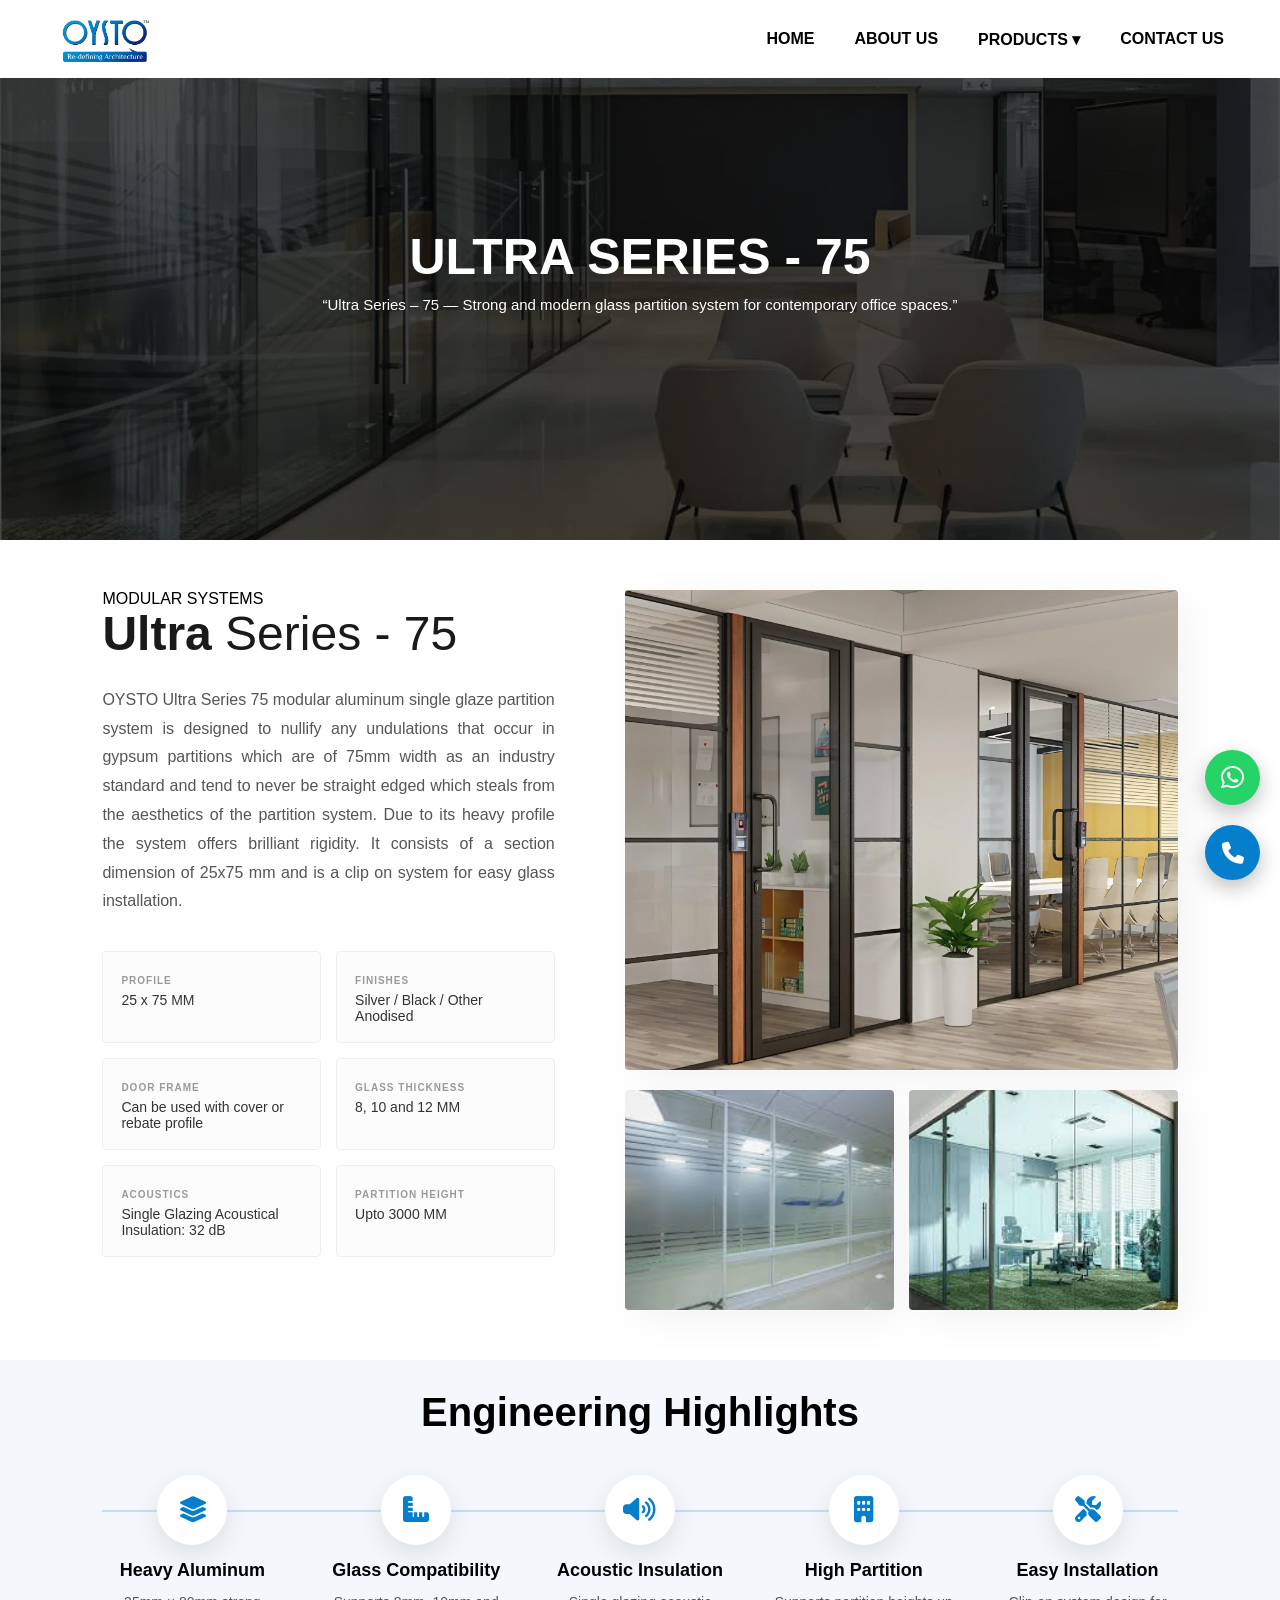
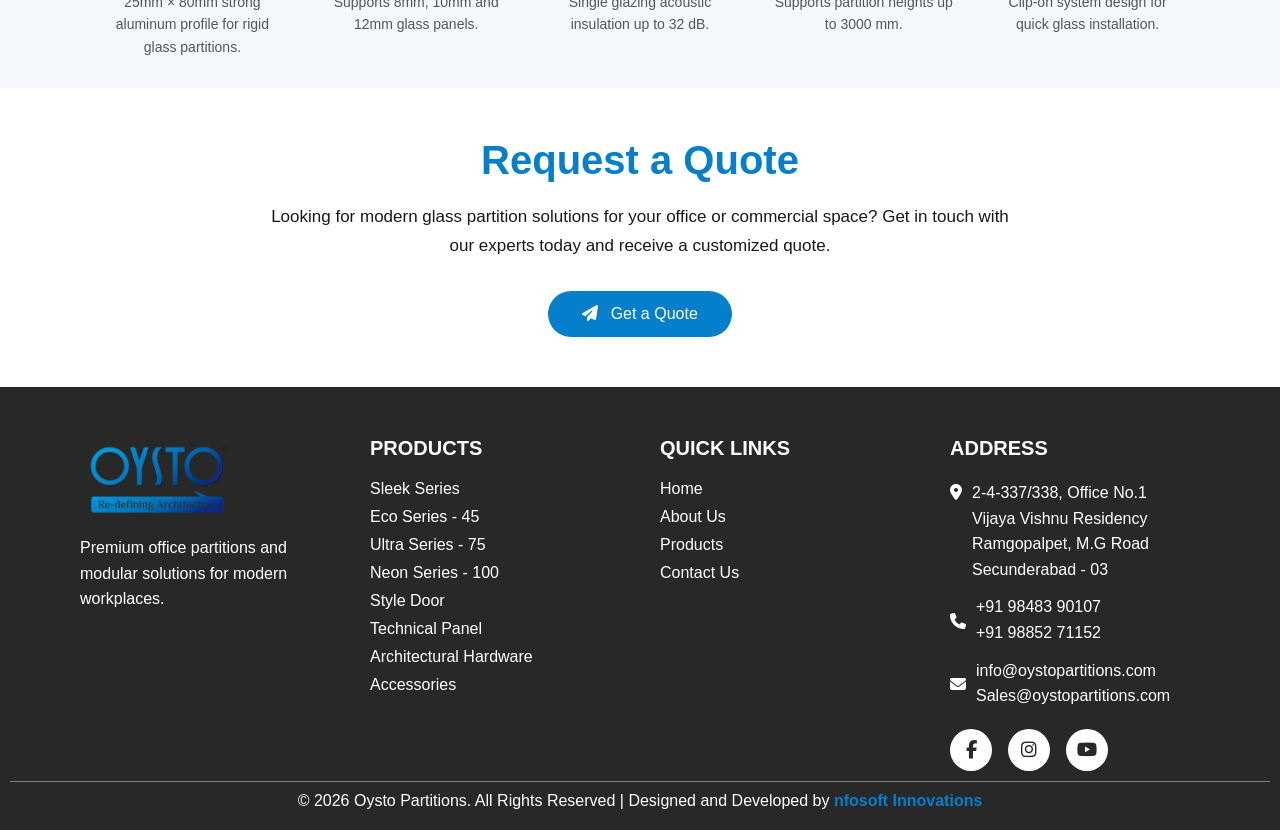
<file: ultraseries-75.html>
<!DOCTYPE html>
<html lang="en">

<head>

  <meta charset="UTF-8">
  <meta name="viewport" content="width=device-width, initial-scale=1.0">
  <title>Ultra Series - 75
    | Oysto PARTITIONS</title>
  <link rel="stylesheet" href="https://cdnjs.cloudflare.com/ajax/libs/font-awesome/6.5.0/css/all.min.css">

  <link rel="icon" type="image/png" href="images/logo.png">

  <link rel="stylesheet" href="css/sleekseries.css">

</head>

<body>


  <header id="navbar">

    <div class="nav-container">

      <!-- LOGO -->

      <div class="logo">
        <a href="index.html">
          <img src="images/logo.png" alt="Company Logo">
        </a>
      </div>


      <!-- NAV LINKS -->

      <ul class="nav-links">

        <li><a href="index.html">Home</a></li>

        <li><a href="about.html">About Us</a></li>


        <li class="dropdown">

          <a href="product.html">Products ▾</a>

          <div class="dropdown-menu">

            <a href="sleekeries.html" class="dropdown-item">Sleek Series</a>

            <a href="ecoseries-45.html" class="dropdown-item">Eco Series - 45</a>

            <a href="ultraseries-75.html" class="dropdown-item">Ultra Series - 75</a>

            <a href="neonseries-100.html" class="dropdown-item">Neon Series - 100</a>

            <a href="styledoor.html" class="dropdown-item">Style Door</a>

            <a href="technicalpanel.html" class="dropdown-item">Technical Panel</a>

            <a href="architecturalhardware.html" class="dropdown-item">Architectural Hardware</a>

            <a href="accessories.html" class="dropdown-item">Accessories</a>

          </div>

        </li>


        <li><a href="contact.html">Contact Us</a></li>

      </ul>


      <!-- MOBILE MENU -->

      <div class="menu-toggle">
        ☰
      </div>


    </div>

  </header>



  <script>

    const menuToggle = document.querySelector(".menu-toggle");
    const navLinks = document.querySelector(".nav-links");
    const navbar = document.getElementById("navbar");

    /* MOBILE MENU */

    menuToggle.addEventListener("click", () => {
      navLinks.classList.toggle("active");
    });

    /* MOBILE DROPDOWN */

    const dropdown = document.querySelector(".dropdown > a");
const dropdownMenu = document.querySelector(".dropdown-menu");

dropdown.addEventListener("click", function(e){

if(window.innerWidth <= 768){

// first click → dropdown open
if(!dropdownMenu.classList.contains("show")){
e.preventDefault();
dropdownMenu.classList.add("show");
}

// second click → open product page

}

});

    /* NAVBAR SCROLL EFFECT */

    window.addEventListener("scroll", () => {

      if (window.scrollY > 80) {
        navbar.classList.add("navbar-scrolled");
      } else {
        navbar.classList.remove("navbar-scrolled");
      }

    });

  </script>








  <!-- HERO -->

  <section class="products-hero">

    <div class="hero-overlay"></div>
    <div class="hero-text">
      <h1>Ultra Series - 75</h1>
      <p>“Ultra Series – 75 — Strong and modern glass partition system for contemporary office spaces.”</p>
    </div>

  </section>












  <section class="premium-sleek">
    <div class="glass-bg-text">OYSTO</div>

    <div class="sleek-wrapper">
      <div class="content-panel reveal-left">
        <span class="subtitle">MODULAR SYSTEMS</span>
        <h2 class="title">Ultra <span class="thin"> Series - 75</span></h2>
        <p class="description">
          OYSTO Ultra Series 75 modular aluminum single glaze partition system is designed to nullify any undulations
          that occur in gypsum partitions which are of 75mm width as an industry standard and tend to never be straight
          edged which steals from the aesthetics of the partition system. Due to its heavy profile the system offers
          brilliant rigidity. It consists of a section dimension of 25x75 mm and is a clip on system for easy glass
          installation.
        </p>

        <div class="card-grid">

          <div class="info-card">
            <span class="card-title">PROFILE</span>
            <span class="card-value">25 x 75 MM</span>
          </div>

          <div class="info-card">
            <span class="card-title">FINISHES</span>
            <span class="card-value">Silver / Black / Other Anodised</span>
          </div>

          <div class="info-card">
            <span class="card-title">DOOR FRAME</span>
            <span class="card-value">Can be used with cover or rebate profile</span>
          </div>

          <div class="info-card">
            <span class="card-title">GLASS THICKNESS</span>
            <span class="card-value">8, 10 and 12 MM</span>
          </div>

          <div class="info-card">
            <span class="card-title">ACOUSTICS</span>
            <span class="card-value">Single Glazing Acoustical Insulation: 32 dB</span>
          </div>

          <div class="info-card">
            <span class="card-title">PARTITION HEIGHT</span>
            <span class="card-value">Upto 3000 MM</span>
          </div>

        </div>
      </div>
      <div class="image-panel reveal-right">
        <div class="main-frame expand-trigger">
          <img src="images/ultra1.png" alt="Main Office" class="zoom-img">
          <div class="zoom-tag">Click to expand</div>
        </div>

        <div class="side-images">
          <div class="small-frame expand-trigger">
            <img src="images/ultra2.png" alt="Detail 1" class="zoom-img">
            <div class="zoom-tag">Click to expand</div>
          </div>

          <div class="small-frame expand-trigger">
            <img src="images/ultra3.png" alt="Detail 2" class="zoom-img">
            <div class="zoom-tag">Click to expand</div>
          </div>
        </div>
      </div>
    </div>
  </section>


  <div id="imgModal" class="modal">
    <span class="modal-close">&times;</span>
    <img class="modal-content" id="popupImg">
  </div>

  <script>
    document.addEventListener("DOMContentLoaded", () => {
      // Scroll Animation
      const reveals = document.querySelectorAll(".reveal-left, .reveal-right");
      const observer = new IntersectionObserver((entries) => {
        entries.forEach(entry => {
          if (entry.isIntersecting) {
            entry.target.classList.add(entry.target.classList.contains('reveal-left') ? 'show-left' : 'show-right');
            observer.unobserve(entry.target);
          }
        });
      }, { threshold: 0.1 });
      reveals.forEach(el => observer.observe(el));

      // Multi-Image Popup Logic
      const modal = document.getElementById("imgModal");
      const popupImg = document.getElementById("popupImg");
      const closeBtn = document.querySelector(".modal-close");
      const triggers = document.querySelectorAll(".expand-trigger");

      triggers.forEach(trigger => {
        trigger.onclick = function () {
          modal.style.display = "flex";
          popupImg.src = this.querySelector("img").src;
        }
      });

      closeBtn.onclick = () => modal.style.display = "none";
      modal.onclick = (e) => { if (e.target === modal) modal.style.display = "none"; }
    });
  </script>












  <section class="engineering">
    <div class="eng-container">

      <h2 class="engineering-title">Engineering Highlights</h2>

      <div class="engineering-line">

        <div class="eng-item reveal">
          <div class="eng-icon">
            <i class="fa-solid fa-layer-group"></i>
          </div>
          <h3>Heavy Aluminum </h3>
          <p>25mm × 80mm strong aluminum profile for rigid glass partitions.</p>
        </div>

        <div class="eng-item reveal">
          <div class="eng-icon">
            <i class="fa-solid fa-ruler-combined"></i>
          </div>
          <h3>Glass Compatibility</h3>
          <p>Supports 8mm, 10mm and 12mm glass panels.</p>
        </div>

        <div class="eng-item reveal">
          <div class="eng-icon">
            <i class="fa-solid fa-volume-high"></i>
          </div>
          <h3>Acoustic Insulation</h3>
          <p>Single glazing acoustic insulation up to 32 dB.</p>
        </div>

        <div class="eng-item reveal">
          <div class="eng-icon">
            <i class="fa-solid fa-building"></i>
          </div>
          <h3>High Partition </h3>
          <p>Supports partition heights up to 3000 mm.</p>
        </div>

        <div class="eng-item reveal">
          <div class="eng-icon">
            <i class="fa-solid fa-screwdriver-wrench"></i>
          </div>
          <h3>Easy Installation</h3>
          <p>Clip-on system design for quick glass installation.</p>
        </div>

      </div>
    </div>

  </section>
  <script>
    const reveals = document.querySelectorAll(".reveal");

    window.addEventListener("scroll", () => {

      reveals.forEach(el => {

        const pos = el.getBoundingClientRect().top;

        if (pos < window.innerHeight - 100) {
          el.classList.add("active");
        }

      });

    });
  </script>












  <section class="cta-section">

    <div class="cta-container">

      <h2>Request a Quote</h2>

      <p>
        Looking for modern glass partition solutions for your office or commercial
        space? Get in touch with our experts today and receive a customized quote.
      </p>

      <a href="contact.html" class="cta-btn">
        <i class="fa-solid fa-paper-plane"></i> Get a Quote
      </a>

    </div>

  </section>


  <script>

    const cta = document.querySelector(".cta-section");

    window.addEventListener("scroll", () => {

      const top = cta.getBoundingClientRect().top;

      if (top < window.innerHeight - 100) {
        cta.classList.add("cta-show");
      }

    });

  </script>





















<footer class="footer">

<div class="footer-container">

<!-- LOGO -->

<div class="footer-box left-anim">

<img src="images/logo.png" class="footer-logo">

<p>
Premium office partitions and modular solutions
for modern workplaces.
</p>

</div>


<!-- PRODUCTS -->

<div class="footer-box left-anim">

<h2>Products</h2>
<ul>
<li><a href="sleekeries.html">Sleek Series</a></li>

<li><a href="ecoseries-45.html">Eco Series - 45</a></li>

<li><a href="ultraseries-75.html">Ultra Series - 75</a></li>

<li><a href="neonseries-100.html">Neon Series - 100</a></li>

<li><a href="styledoor.html">Style Door</a></li>

<li><a href="technicalpanel.html">Technical Panel</a></li>

<li><a href="architecturalhardware.html">Architectural Hardware</a></li>

<li><a href="accessories.html">Accessories</a></li>
</ul>

</div>


<!-- QUICK LINKS -->

<div class="footer-box right-anim">

<h2>Quick Links</h2>

<ul>
<li><a href="index.html">Home</a></li>
<li><a href="about.html">About Us</a></li>
<li><a href="product.html">Products</a></li>
<li><a href="contact.html">Contact Us</a></li>
</ul>

</div>
<!-- ADDRESS -->
<div class="footer-box right-anim">

<h2>Address</h2>

<div class="address-row">
<i class="fa-solid fa-location-dot"></i>

<div class="address-text">
2-4-337/338, Office No.1<br>
Vijaya Vishnu Residency<br>
Ramgopalpet, M.G Road<br>
Secunderabad - 03
</div>
</div>


<div class="contact-row">
<i class="fa-solid fa-phone"></i>

<div class="contact-text">
+91 98483 90107<br>
+91 98852 71152
</div>
</div>


<div class="contact-row">
<i class="fa-solid fa-envelope"></i>

<div class="contact-text">
info@oystopartitions.com<br>
Sales@oystopartitions.com
</div>
</div>
<div class="social">
<a href="https://www.facebook.com/" target="_blank">
<i class="fa-brands fa-facebook-f"></i>
</a>

<a href="https://www.instagram.com/" target="_blank">
<i class="fa-brands fa-instagram"></i>
</a>

<a href="https://www.youtube.com/" target="_blank">
<i class="fa-brands fa-youtube"></i>
</a>
</div>

</div>
</div>


<div class="footer-bottom">

<p>
© 2026 Oysto Partitions. All Rights Reserved |
Designed and Developed by
<a href="https://nfosoft.com" target="_blank">nfosoft Innovations</a>
</p>

</div>

</footer>


<script>
    const left = document.querySelectorAll(".left-anim");
const right = document.querySelectorAll(".right-anim");

function revealFooter(){

left.forEach(el=>{

const pos = el.getBoundingClientRect().top;

if(pos < window.innerHeight - 100){
el.classList.add("show-left");
}

});

right.forEach(el=>{

const pos = el.getBoundingClientRect().top;

if(pos < window.innerHeight - 100){
el.classList.add("show-right");
}

});

}

window.addEventListener("scroll", revealFooter);
</script>





<!-- Floating Buttons -->

<a href="https://wa.me/919885271152" class="float-whatsapp" target="_blank">
<i class="fa-brands fa-whatsapp"></i>
</a>

<a href="tel:+919885271152" class="float-phone">
<i class="fa-solid fa-phone"></i>
</a>
</file>
<file: css/about.css>
*{
margin:0;
padding:0;
box-sizing:border-box;
font-family:Arial, Helvetica, sans-serif;
}
html, body{
overflow-x:hidden;
width:100%;
}
/* NAVBAR */

#navbar{
position:fixed;
top:0;
left:0;
width:100%;
background:white;
z-index:1000;
transition:0.3s;
}

.navbar-scrolled{
box-shadow:0 4px 15px rgba(0,0,0,0.1);
}

/* CONTAINER */
.nav-container{
width:100%;
max-width:1200px;
margin:0 auto;
display:flex;
align-items:center;
justify-content:space-between;
padding:14px 16px;
}

/* LOGO */

.logo img{
height:50px;
display:block;
}
.menu-toggle{
display:none;
font-size:26px;
cursor:pointer;
}
/* NAV LINKS */

.nav-links{
display:flex;
list-style:none;
gap:40px;
align-items:center;
}

.nav-links a{
text-decoration:none;
font-weight:700;
position:relative;
transition:0.3s;
color:black;
text-transform:uppercase;
}

/* HOVER */

.nav-links a:hover{
color:#057fcc;
}

.nav-links > li > a::after{
content:"";
position:absolute;
left:0;
bottom:-6px;
width:0%;
height:2px;
background:#057fcc;
transition:0.3s;
}

.nav-links > li > a:hover::after{
width:100%;
}

/* DROPDOWN */

.dropdown{
position:relative;
}
.dropdown-menu{
position:absolute;
top:100%;
left:0;

width:260px;   /* increase width */
padding:18px;
min-height:420px;
left:-20px;
border-radius:14px;

display:flex;
flex-direction:column;
gap:8px;

opacity:0;
transform:translateY(10px);
pointer-events:none;
transition:0.35s;

/* IMAGE BACKGROUND */

background:#282829;
background-size:contain;
background-position:center;
background-repeat:no-repeat;

box-shadow:0 15px 35px rgba(0,0,0,0.15);
}

/* SHOW DROPDOWN */

.dropdown:hover .dropdown-menu{
opacity:1;
transform:translateY(0);
pointer-events:auto;
}

/* Dropdown Item base style */
.dropdown-item {
    display: block;
    text-decoration: none;
    color: white !important; /* Force black initially */
    font-size: 16px;
    padding: 10px 15px;
    border-radius: 6px;
    font-weight: 700;
    transition: 0.3s;
}

/* Hover state fix */
.dropdown-menu .dropdown-item:hover {
    background: #057fcc;
    color: white !important; /* Hover chesinappudu white avvali */
}


.dropdown-menu.show{
opacity:1;
transform:translateY(0);
pointer-events:auto;
display:flex;
}

/* MOBILE MENU */

.menu-toggle{
display:none;
font-size:28px;
cursor:pointer;
}




@media (max-width:768px){



/* NAV CONTAINER */

.nav-container{
width:100%;
display:flex;
align-items:center;
justify-content:space-between;
padding:12px 16px;
}

/* LOGO */

.logo img{
height:45px;
}

/* MENU ICON */

.menu-toggle{
display:block;
font-size:26px;
cursor:pointer;
}

/* NAV LINKS */

.nav-links{
position:absolute;
top:70px;
left:0;
width:100%;
background:white;
flex-direction:column;
align-items:flex-start;
gap:18px;
padding:20px;
display:none;
box-shadow:0 10px 20px rgba(0,0,0,0.1);
}

/* ACTIVE MENU */

.nav-links.active{
display:flex;
}

/* NAV LINK STYLE */

.nav-links a{
color:black !important;
font-size:16px;
width:100%;
}

/* DROPDOWN */

.dropdown-menu{
position:static;
background:#ffffff;
box-shadow:none;
opacity:1;
transform:none;
pointer-events:auto;
display:none;
width:100%;
padding-left:15px;
}

/* SHOW DROPDOWN */

.dropdown-menu.show{
display:flex;
flex-direction:column;
align-items:flex-start;
}

/* DROPDOWN LINKS */

.dropdown-item{
color:#333 !important;
font-size:15px;
padding:10px 0;
width:100%;
}

/* REMOVE DESKTOP HOVER */

.dropdown:hover .dropdown-menu{
opacity:1;
transform:none;
pointer-events:auto;
}

}












/* HERO SECTION */

.about-hero{
position:relative;
height:80vh;
background: url("../images/aboutbg.png")  center/cover no-repeat;

display:flex;
justify-content:center;
align-items:center;
text-align:center;
color:white;
}

/* OVERLAY */

.overlay{
position:absolute;
top:0;
left:0;
width:100%;
height:100%;

background:rgba(0,0,0,0.7);
}

/* TEXT */

.hero-content{
position:relative;
z-index:2;
animation:zoomIn 1.5s ease;
}

.hero-content h1{
font-size:60px;
letter-spacing:3px;
}

.hero-content p{
margin-top:10px;
font-size:18px;
}

/* ZOOM ANIMATION */

@keyframes zoomIn{

0%{
transform:scale(0.6);
opacity:0;
}

100%{
transform:scale(1);
opacity:1;
}

}

/* MOBILE */

@media (max-width:768px){

.about-hero{
height:60vh;
padding:20px;
}

.hero-content h1{
font-size:36px;
}

.hero-content p{
font-size:14px;
}

}
















.about-section{
padding:50px 5%;
background:#eef6fb;
overflow:hidden;
}

/* CENTER CONTAINER */

.about-container{
max-width:1200px;
margin:auto;
display:flex;
gap:60px;
align-items:stretch;
}

/* IMAGE */

.about-image{
flex:1;
height:520px;
border-radius:70px 0 70px 0;
overflow:hidden;
box-shadow:0 25px 50px rgba(0,0,0,0.15);

transform:translateX(-80px);
opacity:0;
transition:1s;
}

.about-image img{
width:100%;
height:100%;
object-fit:cover;
}

/* TEXT */

.about-content{
flex:1;
height:520px;

display:flex;
flex-direction:column;
justify-content:center;

transform:translateX(80px);
opacity:0;
transition:1s;
}

.about-content h2{
font-size:32px;
margin-bottom:20px;
text-transform:uppercase;
font-family:'Poppins', sans-serif;
color:#057fcc;
}

.about-content p{
font-size:16px;
line-height:1.7;
margin-bottom:18px;
color:black;
text-align:justify;
}

/* BUTTON */

.about-btn{
margin-top:10px;
padding:12px 30px;
background:#057fcc;
color:white;
text-decoration:none;
border-radius:30px;
width:fit-content;
transition:0.3s;
}

.about-btn:hover{
transform:translateY(-3px);
background:#0466a4;
}

/* SCROLL ANIMATION */

.show .about-image{
transform:translateX(0);
opacity:1;
}

.show .about-content{
transform:translateX(0);
opacity:1;
}

/* TABLET */

@media(max-width:992px){

.about-container{
gap:40px;
}

.about-image{
height:420px;
}

.about-content{
height:auto;
}

}

/* MOBILE */

@media(max-width:768px){

.about-container{
flex-direction:column;
gap:40px;
text-align:center;
}

.about-image{
height:300px;
border-radius:40px;
}

.about-content{
height:auto;
text-align:justify;
}

.about-content h2{
font-size:26px;
}

.about-btn{
margin:auto;
}

}









.abou-section{
padding:40px 5%;
text-align:center;
background:white;
font-family:Arial, Helvetica, sans-serif;
}

/* CENTER CONTAINER */
.abou-container{
max-width:900px;
margin:auto;
display:flex;
flex-direction:column;
align-items:center;
text-align:center;
}
/* HEADING */

.abou-heading h2{
font-size:32px;
color:#057fcc;
text-transform:uppercase;
margin-bottom:16px;
}

/* CONTENT */

.abou-content p{
font-size:17px;
line-height:1.7;
color:black;
margin-bottom:18px;
}

/* SCROLL ANIMATION */

.reveal{
opacity:0;
transform:translateY(40px);
transition:1s ease;
}

.reveal.active{
opacity:1;
transform:translateY(0);
}

/* TABLET */

@media(max-width:992px){

.abou-heading h2{
font-size:34px;
}

}

/* MOBILE */

@media(max-width:768px){

.abou-section{
padding:60px 20px;
}

.abou-heading h2{
font-size:28px;
}

.abou-content p{
font-size:15px;
}

}
.about-container.reverse .about-content h2{
margin-top:60px;
}

.about-container.reverse .about-image{
margin-top:40px;
}






.values-section{
padding:50px 5%;
background:#eef6fb;
text-align:center;
font-family:Arial, Helvetica, sans-serif;
}

/* CENTER CONTENT */

.values-wrapper{
max-width:1200px;
margin:auto;
}

/* TITLE */

.values-title h2{
font-size:32px;
margin-bottom:10px;
color:#057fcc;
text-transform: uppercase;
}

.values-title p{
color:#057fcc;
margin-bottom:50px;
font-weight:600;
}

/* GRID */

.values-container{
display:grid;
grid-template-columns:repeat(3,1fr);
gap:35px;
}

/* BOX */

.value-box{
background:white;
padding:40px 25px;
border-radius:15px;
position:relative;
overflow:hidden;
transition:.4s;
box-shadow:0 10px 25px rgba(0,0,0,0.08);
}

/* BACKGROUND ANIMATION */

.value-box::before{
content:"";
position:absolute;
width:0%;
height:100%;
left:0;
top:0;
background:#057fcc;
transition:.4s;
z-index:0;
}

.value-box:hover::before{
width:100%;
}

/* ICON */

.icon-circle{
width:70px;
height:70px;
border-radius:50%;
background:#057fcc;
display:flex;
align-items:center;
justify-content:center;
margin:0 auto 15px;
transition:.5s;
z-index:2;
position:relative;
}

.icon-circle i{
color:white;
font-size:28px;
transition:.5s;
}

.value-box:hover .icon-circle{
transform:rotate(360deg) scale(1.1);
background:white;
}

.value-box:hover .icon-circle i{
color:#057fcc;
}

/* TEXT */

.value-box h3,
.value-box p{
position:relative;
z-index:2;
}

.value-box h3{
margin-bottom:10px;
font-size:22px;
}

.value-box p{
color:#555;
line-height:1.6;
}

.value-box:hover h3,
.value-box:hover p{
color:white;
}

/* TABLET */

@media(max-width:992px){

.values-container{
grid-template-columns:repeat(2,1fr);
}

}

/* MOBILE */

@media(max-width:768px){

.values-container{
grid-template-columns:1fr;
}

.values-title h2{
font-size:28px;
}

}







.experience-section{
padding:50px 5%;
background:white;
text-align:center;
font-family:Arial, Helvetica, sans-serif;
}

/* CENTER CONTENT */

.exp-wrapper{
max-width:1200px;
margin:auto;
}

/* HEADING */

.exp-heading h2{
font-size:32px;
margin-bottom:10px;
text-transform: uppercase;
color:#057fcc;
}

.exp-heading p{
color:#057fcc;
margin-bottom:50px;
font-weight:600;
}

/* GRID */

.exp-container{
display:grid;
grid-template-columns:repeat(4,1fr);
gap:30px;
}

/* CARD */

.exp-card{
background: #eef6fb;
padding:35px 25px;
border-radius:14px;
transition:0.4s;
box-shadow:0 10px 30px rgba(0,0,0,0.08);
text-align: justify;
position:relative;
overflow:hidden;
}

/* HOVER LINE */

.exp-card::before{
content:"";
position:absolute;
left:0;
top:0;
width:0%;
height:4px;
background:#057fcc;
transition:0.4s;
}

.exp-card:hover::before{
width:100%;
}

.exp-card:hover{
transform:translateY(-8px);
box-shadow:0 15px 40px rgba(0,0,0,0.15);
}

/* ICON */

.exp-card i{
font-size:38px;
color:#057fcc;
margin-bottom:15px;
}

/* TEXT */

.exp-card h3{
margin-bottom:10px;
font-size:20px;
}

.exp-card p{
color:black;
text-align: justify;
line-height:1.6;
font-size:14px;
}

/* SCROLL ANIMATION */

.reveal{
opacity:0;
transform:translateY(40px);
transition:1s ease;
}

.reveal.active{
opacity:1;
transform:translateY(0);
}

/* TABLET */

@media(max-width:992px){

.exp-container{
grid-template-columns:repeat(2,1fr);
}

}

/* MOBILE */

@media(max-width:600px){

.exp-container{
grid-template-columns:1fr;
}

.exp-heading h2{
font-size:28px;
}

}






















.footer{
background:#282829;
color:white;

font-family:Arial;
padding:50px 10px 10px 10px;
}

.footer-container{
max-width:1200px;
margin:auto;
padding:0 40px;
display:grid;
grid-template-columns:repeat(4,1fr);
gap:40px;
}

.footer-logo{
width:150px;
margin-bottom:15px;
}

.footer-box h2{
margin-bottom:20px;
text-transform: uppercase;
font-size:20px;
}

.footer-box ul{
list-style:none;
padding:0;
margin:0;
}

.footer-box ul li{
margin-bottom:10px;
cursor:pointer;
transition:0.3s;
}

.footer-box ul li:hover{
padding-left:5px;
}

.footer-box p{
margin-bottom:10px;
line-height:1.6;
}

.footer-box p i{
margin-right:8px;
font-size: 14px;
}
.address-row{
display:flex;
align-items:flex-start;
gap:10px;
}

.address-row i{
font-size:16px;
margin-top:4px;
}

.address-text{
line-height:1.6;
}
.contact-row{
display:flex;
align-items:center;
gap:10px;
margin-top:12px;
}

.contact-text{
line-height:1.6;
}

.contact-row i{
font-size:16px;
margin-top:2px;
}


.social{
margin-top:20px;
display:flex;
align-items:center;
gap:6px;   /* icons madhya space */
}
.social i{
width:42px;
height:42px;

display:flex;
align-items:center;
justify-content:center;

font-size:18px;

background:white;
color:#282829;

border-radius:50%;

margin-right:10px;

cursor:pointer;
transition:.3s;
}

.social i:hover{
background:#035fa3;
color:white;
transform:translateY(-3px);
}

.footer-bottom{
border-top:1px solid rgba(255,255,255,0.4);
margin-top:10px;
padding:10px 10px;
text-align:center;
width:100%;
}

.footer-bottom a{
color:#057fcc;
font-weight:600;
text-decoration:none;
}

.footer-box ul li a{
text-decoration:none;
color:white;
}

.footer-box ul li a:hover{
opacity:0.8;
}

/* animations */

.left-anim{
opacity:0;
transform:translateX(-80px);
transition:1s;
}

.right-anim{
opacity:0;
transform:translateX(80px);
transition:1s;
}

.show-left{
opacity:1;
transform:translateX(0);
}

.show-right{
opacity:1;
transform:translateX(0);
}


.social a{
text-decoration: none;
}

/* tablet */

@media (max-width:900px){

.footer-container{
grid-template-columns:1fr 1fr;
}

}


/* mobile */

@media (max-width:600px){

.footer-container{
grid-template-columns:1fr;
text-align:left;
}

.footer-logo{
margin:auto;
}

.social i{
margin:8px;
}

}













/* WhatsApp Button */

.float-whatsapp{
position:fixed;
bottom:95px;
right:20px;
text-decoration: none;
width:55px;
height:55px;

background:#25D366;
color:white;

border-radius:50%;

display:flex;
align-items:center;
justify-content:center;

font-size:26px;

box-shadow:0 8px 20px rgba(0,0,0,0.25);

z-index:999;

animation:whatsappPulse 2s infinite;
}

/* Phone Button */

.float-phone{
position:fixed;
bottom:20px;
right:20px;
text-decoration: none;
width:55px;
height:55px;

background:#057fcc;
color:white;

border-radius:50%;

display:flex;
align-items:center;
justify-content:center;

font-size:22px;

box-shadow:0 8px 20px rgba(0,0,0,0.25);

z-index:999;

animation:phonePulse 2s infinite;
}

/* Hover */

.float-whatsapp:hover,
.float-phone:hover{
transform:scale(1.1);
}

/* Animations */

@keyframes whatsappPulse{

0%{box-shadow:0 0 0 0 rgba(37,211,102,.6)}

70%{box-shadow:0 0 0 15px rgba(37,211,102,0)}

100%{box-shadow:0 0 0 0 rgba(37,211,102,0)}

}

@keyframes phonePulse{

0%{box-shadow:0 0 0 0 rgba(5,127,204,.6)}

70%{box-shadow:0 0 0 15px rgba(5,127,204,0)}

100%{box-shadow:0 0 0 0 rgba(5,127,204,0)}

}
</file>
<file: css/architecturalhardware.css>
@import url('https://fonts.googleapis.com/css2?family=Inter:wght@300;400;700;900&display=swap');
*{
margin:0;
padding:0;
box-sizing:border-box;
font-family:Arial, Helvetica, sans-serif;
}
html, body{
overflow-x:hidden;
width:100%;
}
/* NAVBAR */

#navbar{
position:fixed;
top:0;
left:0;
width:100%;
background:white;
z-index:1000;
transition:0.3s;
}

.navbar-scrolled{
box-shadow:0 4px 15px rgba(0,0,0,0.1);
}

/* CONTAINER */
.nav-container{
width:100%;
max-width:1200px;
margin:0 auto;
display:flex;
align-items:center;
justify-content:space-between;
padding:14px 16px;
}

/* LOGO */

.logo img{
height:50px;
display:block;
}
.menu-toggle{
display:none;
font-size:26px;
cursor:pointer;
}
/* NAV LINKS */

.nav-links{
display:flex;
list-style:none;
gap:40px;
align-items:center;
}

.nav-links a{
text-decoration:none;
font-weight:700;
position:relative;
transition:0.3s;
color:black;
text-transform:uppercase;
}

/* HOVER */

.nav-links a:hover{
color:#057fcc;
}

.nav-links > li > a::after{
content:"";
position:absolute;
left:0;
bottom:-6px;
width:0%;
height:2px;
background:#057fcc;
transition:0.3s;
}

.nav-links > li > a:hover::after{
width:100%;
}

/* DROPDOWN */

.dropdown{
position:relative;
}
.dropdown-menu{
position:absolute;
top:100%;
left:0;

width:260px;   /* increase width */
padding:18px;
min-height:420px;
left:-20px;
border-radius:14px;

display:flex;
flex-direction:column;
gap:8px;

opacity:0;
transform:translateY(10px);
pointer-events:none;
transition:0.35s;

/* IMAGE BACKGROUND */
background:#282829;
background-size:contain;
background-position:center;
background-repeat:no-repeat;

box-shadow:0 15px 35px rgba(0,0,0,0.15);
}

/* SHOW DROPDOWN */

.dropdown:hover .dropdown-menu{
opacity:1;
transform:translateY(0);
pointer-events:auto;
}

/* Dropdown Item base style */
.dropdown-item {
    display: block;
    text-decoration: none;
    color: white !important; /* Force black initially */
    font-size: 16px;
    padding: 10px 15px;
    border-radius: 6px;
    font-weight: 700;
    transition: 0.3s;
}

/* Hover state fix */
.dropdown-menu .dropdown-item:hover {
    background: #057fcc;
    color: white !important; /* Hover chesinappudu white avvali */
}


.dropdown-menu.show{
opacity:1;
transform:translateY(0);
pointer-events:auto;
display:flex;
}

/* MOBILE MENU */

.menu-toggle{
display:none;
font-size:28px;
cursor:pointer;
}




@media (max-width:768px){



/* NAV CONTAINER */

.nav-container{
width:100%;
display:flex;
align-items:center;
justify-content:space-between;
padding:12px 16px;
}

/* LOGO */

.logo img{
height:45px;
}

/* MENU ICON */

.menu-toggle{
display:block;
font-size:26px;
cursor:pointer;
}

/* NAV LINKS */

.nav-links{
position:absolute;
top:70px;
left:0;
width:100%;
background:white;
flex-direction:column;
align-items:flex-start;
gap:18px;
padding:20px;
display:none;
box-shadow:0 10px 20px rgba(0,0,0,0.1);
}

/* ACTIVE MENU */

.nav-links.active{
display:flex;
}

/* NAV LINK STYLE */

.nav-links a{
color:black !important;
font-size:16px;
width:100%;
}

/* DROPDOWN */

.dropdown-menu{
position:static;
background:#ffffff;
box-shadow:none;
opacity:1;
transform:none;
pointer-events:auto;
display:none;
width:100%;
padding-left:15px;
}

/* SHOW DROPDOWN */

.dropdown-menu.show{
display:flex;
flex-direction:column;
align-items:flex-start;
}

/* DROPDOWN LINKS */

.dropdown-item{
color:#333 !important;
font-size:15px;
padding:10px 0;
width:100%;
}

/* REMOVE DESKTOP HOVER */

.dropdown:hover .dropdown-menu{
opacity:1;
transform:none;
pointer-events:auto;
}

}


























/* HERO */

.products-hero{
height:60vh;
background: url("../images/productbg.png")  center/cover no-repeat;

display:flex;
align-items:center;
justify-content:center;
text-align:center;
color:white;
position:relative;
}

.hero-overlay{
position:absolute;
top:0;
left:0;
width:100%;
height:100%;
background:rgba(0,0,0,0.7);
}

.hero-text{
position:relative;
z-index:2;
}

.hero-text h1{
font-size:50px;
 text-transform: uppercase; 

}

.hero-text p{
margin-top:10px;
font-size:15px;
}


@media(max-width:1000px){


.hero-text h1{
font-size:36px;
}
}

















:root {
    --primary: #057fcc;
    --dark: #0a0a0a;
    --text-gray: #6b6b6b;
    --soft-bg: #f9f9f9;
}

body {
    margin: 0;
    font-family: 'Inter', sans-serif;
    background-color: #ffffff;
    overflow-x: hidden;
}

/* Luxury Watermark */
.bg-watermark {
    position: fixed;
    top: 50%;
    left: 50%;
    transform: translate(-50%, -50%);
    font-size: 20vw;
    font-weight: 900;
    color: rgba(0, 0, 0, 0.02);
    z-index: -1;
    letter-spacing: -5px;
    user-select: none;
}

.premium-container {
    max-width: 1200px;
    margin: 0 auto;
    padding: 50px 8%;
}

.header-title {
    text-align: center;
    margin-bottom: 50px;
    text-transform: uppercase;
    font-weight: 900;
    font-size: 40px;
}

.header-title b { color: black; font-weight: 300; }

/* Product Row Logic */
.product-row {
    display: flex;
    align-items: flex-start;
    gap: 60px;
    margin-bottom: 60px;
    opacity: 0;
    transform: translateY(40px);
    transition: all 1s cubic-bezier(0.2, 1, 0.3, 1);
}

.product-row.active {
    opacity: 1;
    transform: translateY(0);
}

.product-row:nth-child(even) { flex-direction: row-reverse; }

/* IMAGE BOX DIAMOND */
.image-box{
flex:0 0 220px;
width:220px;
height:220px;
border:1px solid #444;
border-radius:30px;
transform:rotate(45deg);
display:flex;
align-items:center;
justify-content:center;
overflow:hidden;
background:#fff;
}

/* IMAGE FIX */
.image-box img {
    width:75%;
    height:auto;
    object-fit: contain;
    transform: rotate(-45deg);
    transition: 0.6s ease;
}

.image-box:hover img { 
    transform: rotate(-45deg) scale(1.1); 
}

/* Content Side */
.content-box { 
    flex: 1;
    max-width:600px;
   
}

.content-box .sku {
    font-size: 12px;
    font-weight: 700;
    color: var(--primary);
    letter-spacing: 2px;
    margin-bottom: 10px;
    display: block;
}

.content-box h2 {
    font-size: 25px;
    margin: 0 0 25px 0;
    font-weight: 800;
    text-transform: uppercase;
}

.specs-grid{
display:grid;
grid-template-columns:1fr 2fr 1fr;
gap:20px;
}

.spec-item {
    border-bottom: 1px solid #eee;
    padding-bottom: 8px;
}

.spec-item label{
display:block;
font-size:10px;
color:#6b6b6b;
text-transform:uppercase;
margin-bottom:4px;
letter-spacing:1px;
}
.spec-item span{
font-size:14px;
font-weight:600;
color:#333;
line-height:1.4;
white-space:normal;
word-break:normal;
overflow-wrap:break-word;
}
/* Modal Popup */
.modal {
    display: none;
    position: fixed;
    top: 0; left: 0; width: 100%; height: 100%;
    background: rgba(0,0,0,0.96);
    z-index: 9999;
    flex-direction: column;
    justify-content: center;
    align-items: center;
    backdrop-filter: blur(10px);
}

.modal img { max-width: 85%; max-height: 70vh; object-fit: contain; }

.modal-brand {
    margin-top: 30px;
    font-size: 40px;
    font-weight: 900;
    color: #fff;
    letter-spacing: 15px;
    opacity: 0.6;
}

.close-modal {
    position: absolute;
    top: 30px; right: 40px;
    color: #fff; font-size: 50px;
    cursor: pointer;
}

@media (max-width: 768px) {
    .product-row, .product-row:nth-child(even) { 
        flex-direction: column; 
        text-align: center; 
    }

    .image-box{
        margin:auto;
    }
}


.product-row {
    display: flex;
    align-items: center;
    position: relative;
    margin-bottom: 120px;
    min-height: 220px;
}

/* Horizontal Lines */
.product-row::before {
    content: "";
    position: absolute;
    top: 0;
    bottom: 0;

    left: calc(220px / 2);   /* diamond center */
    right: 80px;

    border-top: 1.5px solid #ccc;
    border-bottom: 1.5px solid #ccc;

    z-index: 0;
}

/* Right curve */
.product-row::after {
    content: "";
    position: absolute;
    right: 0;
    top: 0;
    bottom: 0;

    width: 80px;

    border: 1.5px solid #ccc;
    border-left: none;
    border-radius: 0 70px 70px 0;

    z-index: 0;
}

/* Reverse rows */
.product-row:nth-child(even) {
    flex-direction: row-reverse;
}

.product-row:nth-child(even)::before {
    left: 80px;
    right: calc(220px / 2);
}

.product-row:nth-child(even)::after {
    left: 0;
    right: auto;

    border-left: 1.5px solid #ccc;
    border-right: none;
    border-radius: 70px 0 0 70px;
}

/* Content */
.content-box {
    flex: 1;
    padding: 20px 100px 20px 60px;
    position: relative;
    z-index: 2;
}

/* Image */
.image-box {
    position: relative;
    z-index: 3;
    background: #fff;
}
/* ================= MOBILE FIX ================= */
@media (max-width:768px){

/* rows vertical */
.product-row,
.product-row:nth-child(even){
flex-direction:column;
gap:25px;
margin-bottom:70px;
text-align:center;
}

/* remove desktop lines */
.product-row::before,
.product-row::after{
display:none;
}

/* diamond */
.image-box{
width:170px;
height:170px;
margin:auto;
}

/* title */
.content-box{
padding:0;
max-width:100%;
}

.content-box h2{
font-size:22px;
line-height:1.3;
margin-bottom:20px;
}

/* SINGLE SPEC BOX */
.specs-grid{
display:grid;
grid-template-columns:1fr 1fr;
border:1px solid #e6e6e6;
border-radius:10px;
overflow:hidden;
}

/* spec item */
.spec-item{
padding:12px 10px;
border-bottom:1px solid #e6e6e6;
border-right:1px solid #e6e6e6;
}

/* remove extra borders */
.spec-item:nth-child(2n){
border-right:none;
}

.spec-item:nth-last-child(-n+2){
border-bottom:none;
}

.spec-item{
text-align:center;
}

.spec-item label{
font-size:10px;
color:#777;
display:block;
margin-bottom:3px;
}

.spec-item span{
font-size:14px;
font-weight:600;
color:#333;
}

}

/* SMALL MOBILE */

@media (max-width:480px){

.specs-grid{
grid-template-columns:1fr;
}

.spec-item{
border-right:none;
}

.spec-item:not(:last-child){
border-bottom:1px solid #e6e6e6;
}

}


























.engineering{
padding:30px 8%;
background:#f4f8fd;
text-align:center;
}
.eng-container{
    max-width:1200px; 
width:100%;
margin:auto; 
}
.engineering-title{
font-size:40px;
margin-bottom:40px;
color:black;
}

/* LINE */

.engineering-line{
display:flex;
justify-content:space-between;
position:relative;
}

.engineering-line::before{
content:"";
position:absolute;
top:35px;
left:0;
width:100%;
height:2px;
background:#057fcc;
opacity:.2;
}

/* ITEM */

.eng-item{
width:180px;
text-align:center;
opacity:0;
transform:translateY(40px);
transition:0.8s;
}

.eng-icon{
width:70px;
height:70px;
background:white;
border-radius:50%;
display:flex;
align-items:center;
justify-content:center;
margin:auto;
box-shadow:0 10px 30px rgba(0,0,0,0.1);
margin-bottom:15px;
}

.eng-icon i{
font-size:26px;
color:#057fcc;
}

.eng-item h3{
margin-bottom:10px;
color:black;
font-size:18px;
}

.eng-item p{
font-size:14px;
color:#555;
line-height:1.6;
}

/* SCROLL ANIMATION */

.reveal.active{
opacity:1;
transform:translateY(0);
}

/* MOBILE */

@media(max-width:900px){

.engineering-line{
flex-direction:column;
gap:40px;
}

.engineering-line::before{
display:none;
}

.eng-item{
width:100%;
}

}
















.cta-section{
padding:50px 8%;
background:white;
color:black;
text-align:center;
overflow:hidden;
}

/* CONTAINER */

.cta-container{
max-width:750px;
margin:auto;
transform:translateY(80px);
opacity:0;
transition:0.8s;
}

/* TITLE */

.cta-container h2{
font-size:40px;
color:#057fcc;
margin-bottom:20px;
}

/* TEXT */

.cta-container p{
font-size:17px;
line-height:1.7;
margin-bottom:30px;
opacity:0.9;
}

/* BUTTON */

.cta-btn{
display:inline-block;
padding:14px 34px;
background:#057fcc;
color:white;
text-decoration:none;
border-radius:30px;
font-size:16px;
font-weight:500;
transition:0.3s;
}

.cta-btn i{
margin-right:8px;
}

/* BUTTON HOVER */

.cta-btn:hover{
transform:translateY(-4px);
box-shadow:0 8px 20px rgba(0,0,0,0.2);

}

/* SCROLL ANIMATION */

.cta-show .cta-container{
transform:translateY(0);
opacity:1;
}

/* MOBILE */

@media(max-width:768px){

.cta-container h2{
font-size:30px;
}

.cta-container p{
font-size:15px;
}

.cta-btn{
padding:12px 28px;
font-size:14px;
}

}
























.footer{
background:#282829;
color:white;

font-family:Arial;
padding:50px 10px 10px 10px;
}

.footer-container{
max-width:1200px;
margin:auto;
padding:0 40px;
display:grid;
grid-template-columns:repeat(4,1fr);
gap:40px;
}

.footer-logo{
width:150px;
margin-bottom:15px;
}

.footer-box h2{
margin-bottom:20px;
text-transform: uppercase;
font-size:20px;
}

.footer-box ul{
list-style:none;
padding:0;
margin:0;
}

.footer-box ul li{
margin-bottom:10px;
cursor:pointer;
transition:0.3s;
}

.footer-box ul li:hover{
padding-left:5px;
}

.footer-box p{
margin-bottom:10px;
line-height:1.6;
}

.footer-box p i{
margin-right:8px;
font-size: 14px;
}
.address-row{
display:flex;
align-items:flex-start;
gap:10px;
}

.address-row i{
font-size:16px;
margin-top:4px;
}

.address-text{
line-height:1.6;
}
.contact-row{
display:flex;
align-items:center;
gap:10px;
margin-top:12px;
}

.contact-text{
line-height:1.6;
}

.contact-row i{
font-size:16px;
margin-top:2px;
}


.social{
margin-top:20px;
display:flex;
align-items:center;
gap:6px;   /* icons madhya space */
}
.social i{
width:42px;
height:42px;

display:flex;
align-items:center;
justify-content:center;

font-size:18px;

background:white;
color:#282829;

border-radius:50%;

margin-right:10px;

cursor:pointer;
transition:.3s;
}

.social i:hover{
background:#035fa3;
color:white;
transform:translateY(-3px);
}

.footer-bottom{
border-top:1px solid rgba(255,255,255,0.4);
margin-top:10px;
padding:10px 10px;
text-align:center;
width:100%;
}

.footer-bottom a{
color:#057fcc;
font-weight:600;
text-decoration:none;
}

.footer-box ul li a{
text-decoration:none;
color:white;
}

.footer-box ul li a:hover{
opacity:0.8;
}

/* animations */

.left-anim{
opacity:0;
transform:translateX(-80px);
transition:1s;
}

.right-anim{
opacity:0;
transform:translateX(80px);
transition:1s;
}

.show-left{
opacity:1;
transform:translateX(0);
}

.show-right{
opacity:1;
transform:translateX(0);
}


.social a{
text-decoration: none;
}

/* tablet */

@media (max-width:900px){

.footer-container{
grid-template-columns:1fr 1fr;
}

}


/* mobile */

@media (max-width:600px){

.footer-container{
grid-template-columns:1fr;
text-align:left;
}

.footer-logo{
margin:auto;
}

.social i{
margin:8px;
}

}













/* WhatsApp Button */

.float-whatsapp{
position:fixed;
bottom:95px;
right:20px;
text-decoration: none;
width:55px;
height:55px;

background:#25D366;
color:white;

border-radius:50%;

display:flex;
align-items:center;
justify-content:center;

font-size:26px;

box-shadow:0 8px 20px rgba(0,0,0,0.25);

z-index:999;

animation:whatsappPulse 2s infinite;
}

/* Phone Button */

.float-phone{
position:fixed;
bottom:20px;
right:20px;
text-decoration: none;
width:55px;
height:55px;

background:#057fcc;
color:white;

border-radius:50%;

display:flex;
align-items:center;
justify-content:center;

font-size:22px;

box-shadow:0 8px 20px rgba(0,0,0,0.25);

z-index:999;

animation:phonePulse 2s infinite;
}

/* Hover */

.float-whatsapp:hover,
.float-phone:hover{
transform:scale(1.1);
}

/* Animations */

@keyframes whatsappPulse{

0%{box-shadow:0 0 0 0 rgba(37,211,102,.6)}

70%{box-shadow:0 0 0 15px rgba(37,211,102,0)}

100%{box-shadow:0 0 0 0 rgba(37,211,102,0)}

}

@keyframes phonePulse{

0%{box-shadow:0 0 0 0 rgba(5,127,204,.6)}

70%{box-shadow:0 0 0 15px rgba(5,127,204,0)}

100%{box-shadow:0 0 0 0 rgba(5,127,204,0)}

}
</file>
<file: css/contact.css>
*{
margin:0;
padding:0;
box-sizing:border-box;
font-family:Arial, Helvetica, sans-serif;
}
html, body{
overflow-x:hidden;
width:100%;
}
/* NAVBAR */

#navbar{
position:fixed;
top:0;
left:0;
width:100%;
background:white;
z-index:1000;
transition:0.3s;
}

.navbar-scrolled{
box-shadow:0 4px 15px rgba(0,0,0,0.1);
}

/* CONTAINER */
.nav-container{
width:100%;
max-width:1200px;
margin:0 auto;
display:flex;
align-items:center;
justify-content:space-between;
padding:14px 16px;
}

/* LOGO */

.logo img{
height:50px;
display:block;
}
.menu-toggle{
display:none;
font-size:26px;
cursor:pointer;
}
/* NAV LINKS */

.nav-links{
display:flex;
list-style:none;
gap:40px;
align-items:center;
}

.nav-links a{
text-decoration:none;
font-weight:700;
position:relative;
transition:0.3s;
color:black;
text-transform:uppercase;
}

/* HOVER */

.nav-links a:hover{
color:#057fcc;
}

.nav-links > li > a::after{
content:"";
position:absolute;
left:0;
bottom:-6px;
width:0%;
height:2px;
background:#057fcc;
transition:0.3s;
}

.nav-links > li > a:hover::after{
width:100%;
}

/* DROPDOWN */

.dropdown{
position:relative;
}
.dropdown-menu{
position:absolute;
top:100%;
left:0;

width:260px;   /* increase width */
padding:18px;
min-height:420px;
left:-20px;
border-radius:14px;

display:flex;
flex-direction:column;
gap:8px;

opacity:0;
transform:translateY(10px);
pointer-events:none;
transition:0.35s;

/* IMAGE BACKGROUND */
background:#282829;
background-size:contain;
background-position:center;
background-repeat:no-repeat;

box-shadow:0 15px 35px rgba(0,0,0,0.15);
}
/* SHOW DROPDOWN */

.dropdown:hover .dropdown-menu{
opacity:1;
transform:translateY(0);
pointer-events:auto;
}

/* Dropdown Item base style */
.dropdown-item {
    display: block;
    text-decoration: none;
    color: white !important; /* Force black initially */
    font-size: 16px;
    padding: 10px 15px;
    border-radius: 6px;
    font-weight: 700;
    transition: 0.3s;
}

/* Hover state fix */
.dropdown-menu .dropdown-item:hover {
    background: #057fcc;
    color: white !important; /* Hover chesinappudu white avvali */
}


.dropdown-menu.show{
opacity:1;
transform:translateY(0);
pointer-events:auto;
display:flex;
}

/* MOBILE MENU */

.menu-toggle{
display:none;
font-size:28px;
cursor:pointer;
}

/* MOBILE */

@media (max-width:768px){



/* NAV CONTAINER */

.nav-container{
width:100%;
display:flex;
align-items:center;
justify-content:space-between;
padding:12px 16px;
}

/* LOGO */

.logo img{
height:45px;
}

/* MENU ICON */

.menu-toggle{
display:block;
font-size:26px;
cursor:pointer;
}

/* NAV LINKS */

.nav-links{
position:absolute;
top:70px;
left:0;
width:100%;
background:white;
flex-direction:column;
align-items:flex-start;
gap:18px;
padding:20px;
display:none;
box-shadow:0 10px 20px rgba(0,0,0,0.1);
}

/* ACTIVE MENU */

.nav-links.active{
display:flex;
}

/* NAV LINK STYLE */

.nav-links a{
color:black !important;
font-size:16px;
width:100%;
}

/* DROPDOWN */

.dropdown-menu{
position:static;
background:#ffffff;
box-shadow:none;
opacity:1;
transform:none;
pointer-events:auto;
display:none;
width:100%;
padding-left:15px;
}

/* SHOW DROPDOWN */

.dropdown-menu.show{
display:flex;
flex-direction:column;
align-items:flex-start;
}

/* DROPDOWN LINKS */

.dropdown-item{
color:#333 !important;
font-size:15px;
padding:10px 0;
width:100%;
}

/* REMOVE DESKTOP HOVER */

.dropdown:hover .dropdown-menu{
opacity:1;
transform:none;
pointer-events:auto;
}

}






.quote-btn{
background:#057fcc;
color:white;
border:none;
padding:10px 20px;
border-radius:25px;
cursor:pointer;
font-weight:600;
}

/* POPUP */

.popup-form{
position:fixed;
top:0;
left:0;
width:100%;
height:100%;
background:rgba(0,0,0,0.6);
display:none;
align-items:center;
justify-content:center;
z-index:2000;
}

.form-box{
background:white;
padding:30px;
border-radius:10px;
width:320px;
text-align:center;
position:relative;
}

.form-box input{
width:100%;
padding:10px;
margin:10px 0;
border:1px solid #ccc;
border-radius:6px;
}

.form-box button{
background:#057fcc;
color:white;
border:none;
padding:10px;
width:100%;
border-radius:6px;
cursor:pointer;
}

.close-btn{
position:absolute;
top:10px;
right:15px;
font-size:22px;
cursor:pointer;
}









/* HERO SECTION */

.about-hero{
position:relative;
height:80vh;
background: url("../images/aboutbg.png")  center/cover no-repeat;

display:flex;
justify-content:center;
align-items:center;
text-align:center;
color:white;
}

/* OVERLAY */

.overlay{
position:absolute;
top:0;
left:0;
width:100%;
height:100%;

background:rgba(0,0,0,0.7);
}

/* TEXT */

.hero-content{
position:relative;
z-index:2;
animation:zoomIn 1.5s ease;
}

.hero-content h1{
font-size:60px;
letter-spacing:3px;
}

.hero-content p{
margin-top:10px;
font-size:18px;
}

/* ZOOM ANIMATION */

@keyframes zoomIn{

0%{
transform:scale(0.6);
opacity:0;
}

100%{
transform:scale(1);
opacity:1;
}

}

/* MOBILE */

@media (max-width:768px){

.about-hero{
height:60vh;
padding:20px;
}

.hero-content h1{
font-size:36px;
}

.hero-content p{
font-size:14px;
}

}


















.contact-section{
padding:80px 5%;
background:#f4f8fd;
font-family:Arial, sans-serif;
}

/* CENTER CONTENT */

.contact-wrapper{
max-width:1200px;
margin:auto;
display:flex;
gap:40px;
align-items:stretch;
}

/* CARD */

.contact-card{
flex:1;
background:white;
padding:35px;
border-radius:10px;
box-shadow:0 5px 20px rgba(0,0,0,0.08);
display:flex;
flex-direction:column;
}

.contact-card h2{
color:#057fcc;
margin-bottom:25px;
}

.contact-card p{
font-size:15px;
line-height:1.6;
color:black;
margin:0;
}

/* INFO ITEMS */

.info{
display:flex;
gap:15px;
margin-bottom:20px;
}

.info i{
color:#057fcc;
font-size:20px;
margin-top:4px;
}

/* MAP */

.map iframe{
width:100%;
height:220px;
border:none;
border-radius:8px;
margin-top:auto;
}

/* FORM */

form{
display:flex;
flex-direction:column;
gap:15px;
flex:1;
}

input,
textarea{
padding:14px;
border-radius:8px;
border:1px solid #ddd;
font-size:15px;
}

textarea{
height:130px;
resize:none;
}

button{
background:#057fcc;
color:white;
border:none;
padding:14px;
border-radius:8px;
font-size:16px;
cursor:pointer;
transition:.3s;
}

button:hover{
background:#035fa3;
}

/* SCROLL ANIMATION */

.scroll-card{
opacity:0;
transform:translateY(80px);
transition:all .8s ease;
}

.scroll-card.show{
opacity:1;
transform:translateY(0);
}

/* TABLET */

@media(max-width:992px){

.contact-wrapper{
flex-direction:column;
}

}

/* MOBILE */

@media(max-width:600px){

.contact-section{
padding:60px 20px;
}

.contact-card{
padding:25px;
}

input,
textarea{
font-size:14px;
}

button{
font-size:15px;
}

}














.footer{
background:#282829;
color:white;

font-family:Arial;
padding:50px 10px 10px 10px;
}

.footer-container{
max-width:1200px;
margin:auto;
padding:0 40px;
display:grid;
grid-template-columns:repeat(4,1fr);
gap:40px;
}

.footer-logo{
width:150px;
margin-bottom:15px;
}

.footer-box h2{
margin-bottom:20px;
text-transform: uppercase;
font-size:20px;
}

.footer-box ul{
list-style:none;
padding:0;
margin:0;
}

.footer-box ul li{
margin-bottom:10px;
cursor:pointer;
transition:0.3s;
}

.footer-box ul li:hover{
padding-left:5px;
}

.footer-box p{
margin-bottom:10px;
line-height:1.6;
}

.footer-box p i{
margin-right:8px;
font-size: 14px;
}
.address-row{
display:flex;
align-items:flex-start;
gap:10px;
}

.address-row i{
font-size:16px;
margin-top:4px;
}

.address-text{
line-height:1.6;
}
.contact-row{
display:flex;
align-items:center;
gap:10px;
margin-top:12px;
}

.contact-text{
line-height:1.6;
}

.contact-row i{
font-size:16px;
margin-top:2px;
}


.social{
margin-top:20px;
display:flex;
align-items:center;
gap:6px;   /* icons madhya space */
}
.social i{
width:42px;
height:42px;

display:flex;
align-items:center;
justify-content:center;

font-size:18px;

background:white;
color:#282829;

border-radius:50%;

margin-right:10px;

cursor:pointer;
transition:.3s;
}

.social i:hover{
background:#035fa3;
color:white;
transform:translateY(-3px);
}

.footer-bottom{
border-top:1px solid rgba(255,255,255,0.4);
margin-top:10px;
padding:10px 10px;
text-align:center;
width:100%;
}

.footer-bottom a{
color:#057fcc;
font-weight:600;
text-decoration:none;
}

.footer-box ul li a{
text-decoration:none;
color:white;
}

.footer-box ul li a:hover{
opacity:0.8;
}

/* animations */

.left-anim{
opacity:0;
transform:translateX(-80px);
transition:1s;
}

.right-anim{
opacity:0;
transform:translateX(80px);
transition:1s;
}

.show-left{
opacity:1;
transform:translateX(0);
}

.show-right{
opacity:1;
transform:translateX(0);
}


.social a{
text-decoration: none;
}

/* tablet */

@media (max-width:900px){

.footer-container{
grid-template-columns:1fr 1fr;
}

}


/* mobile */

@media (max-width:600px){

.footer-container{
grid-template-columns:1fr;
text-align:left;
}

.footer-logo{
margin:auto;
}

.social i{
margin:8px;
}

}













/* WhatsApp Button */

.float-whatsapp{
position:fixed;
bottom:95px;
right:20px;
text-decoration: none;
width:55px;
height:55px;

background:#25D366;
color:white;

border-radius:50%;

display:flex;
align-items:center;
justify-content:center;

font-size:26px;

box-shadow:0 8px 20px rgba(0,0,0,0.25);

z-index:999;

animation:whatsappPulse 2s infinite;
}

/* Phone Button */

.float-phone{
position:fixed;
bottom:20px;
right:20px;
text-decoration: none;
width:55px;
height:55px;

background:#057fcc;
color:white;

border-radius:50%;

display:flex;
align-items:center;
justify-content:center;

font-size:22px;

box-shadow:0 8px 20px rgba(0,0,0,0.25);

z-index:999;

animation:phonePulse 2s infinite;
}

/* Hover */

.float-whatsapp:hover,
.float-phone:hover{
transform:scale(1.1);
}

/* Animations */

@keyframes whatsappPulse{

0%{box-shadow:0 0 0 0 rgba(37,211,102,.6)}

70%{box-shadow:0 0 0 15px rgba(37,211,102,0)}

100%{box-shadow:0 0 0 0 rgba(37,211,102,0)}

}

@keyframes phonePulse{

0%{box-shadow:0 0 0 0 rgba(5,127,204,.6)}

70%{box-shadow:0 0 0 15px rgba(5,127,204,0)}

100%{box-shadow:0 0 0 0 rgba(5,127,204,0)}

}
</file>
<file: css/sleekseries.css>
*{
margin:0;
padding:0;
box-sizing:border-box;
font-family:Arial, Helvetica, sans-serif;
}
html, body{
overflow-x:hidden;
width:100%;
}
/* NAVBAR */

#navbar{
position:fixed;
top:0;
left:0;
width:100%;
background:white;
z-index:1000;
transition:0.3s;
}

.navbar-scrolled{
box-shadow:0 4px 15px rgba(0,0,0,0.1);
}

/* CONTAINER */
.nav-container{
width:100%;
max-width:1200px;
margin:0 auto;
display:flex;
align-items:center;
justify-content:space-between;
padding:14px 16px;
}

/* LOGO */

.logo img{
height:50px;
display:block;
}
.menu-toggle{
display:none;
font-size:26px;
cursor:pointer;
}
/* NAV LINKS */

.nav-links{
display:flex;
list-style:none;
gap:40px;
align-items:center;
}

.nav-links a{
text-decoration:none;
font-weight:700;
position:relative;
transition:0.3s;
color:black;
text-transform:uppercase;
}

/* HOVER */

.nav-links a:hover{
color:#057fcc;
}

.nav-links > li > a::after{
content:"";
position:absolute;
left:0;
bottom:-6px;
width:0%;
height:2px;
background:#057fcc;
transition:0.3s;
}

.nav-links > li > a:hover::after{
width:100%;
}

/* DROPDOWN */

.dropdown{
position:relative;
}
.dropdown-menu{
position:absolute;
top:100%;
left:0;

width:260px;   /* increase width */
padding:18px;
min-height:420px;
left:-20px;
border-radius:14px;

display:flex;
flex-direction:column;
gap:8px;

opacity:0;
transform:translateY(10px);
pointer-events:none;
transition:0.35s;

/* IMAGE BACKGROUND */
background:#282829;

background-size:contain;
background-position:center;
background-repeat:no-repeat;

box-shadow:0 15px 35px rgba(0,0,0,0.15);
}

/* SHOW DROPDOWN */

.dropdown:hover .dropdown-menu{
opacity:1;
transform:translateY(0);
pointer-events:auto;
}

/* Dropdown Item base style */
.dropdown-item {
    display: block;
    text-decoration: none;
    color: white !important; /* Force black initially */
    font-size: 16px;
    padding: 10px 15px;
    border-radius: 6px;
    font-weight: 700;
    transition: 0.3s;
}

/* Hover state fix */
.dropdown-menu .dropdown-item:hover {
    background: #057fcc;
    color: white !important; /* Hover chesinappudu white avvali */
}


.dropdown-menu.show{
opacity:1;
transform:translateY(0);
pointer-events:auto;
display:flex;
}

/* MOBILE MENU */

.menu-toggle{
display:none;
font-size:28px;
cursor:pointer;
}




@media (max-width:768px){



/* NAV CONTAINER */

.nav-container{
width:100%;
display:flex;
align-items:center;
justify-content:space-between;
padding:12px 16px;
}

/* LOGO */

.logo img{
height:45px;
}

/* MENU ICON */

.menu-toggle{
display:block;
font-size:26px;
cursor:pointer;
}

/* NAV LINKS */

.nav-links{
position:absolute;
top:70px;
left:0;
width:100%;
background:white;
flex-direction:column;
align-items:flex-start;
gap:18px;
padding:20px;
display:none;
box-shadow:0 10px 20px rgba(0,0,0,0.1);
}

/* ACTIVE MENU */

.nav-links.active{
display:flex;
}

/* NAV LINK STYLE */

.nav-links a{
color:black !important;
font-size:16px;
width:100%;
}

/* DROPDOWN */

.dropdown-menu{
position:static;
background:#ffffff;
box-shadow:none;
opacity:1;
transform:none;
pointer-events:auto;
display:none;
width:100%;
padding-left:15px;
}

/* SHOW DROPDOWN */

.dropdown-menu.show{
display:flex;
flex-direction:column;
align-items:flex-start;
}

/* DROPDOWN LINKS */

.dropdown-item{
color:#333 !important;
font-size:15px;
padding:10px 0;
width:100%;
}

/* REMOVE DESKTOP HOVER */

.dropdown:hover .dropdown-menu{
opacity:1;
transform:none;
pointer-events:auto;
}

}


























/* HERO */

.products-hero{
height:60vh;
background: url("../images/productbg.png")  center/cover no-repeat;

display:flex;
align-items:center;
justify-content:center;
text-align:center;
color:white;
position:relative;
}

.hero-overlay{
position:absolute;
top:0;
left:0;
width:100%;
height:100%;
background:rgba(0,0,0,0.7);
}

.hero-text{
position:relative;
z-index:2;
}

.hero-text h1{
   text-transform: uppercase; 
font-size:50px;

}

.hero-text p{
margin-top:10px;
font-size:15px;
}


@media(max-width:1000px){


.hero-text h1{
font-size:36px;
}
}












:root {
    --primary: #057fcc;
    --dark: #1a1a1a;
}

.premium-sleek {
    padding: 50px 8%;
    position: relative;
}

.glass-bg-text {
     position: fixed;
    top: 50%;
    left: 24%;
    transform: translate(-50%, -50%);
    font-size: 14vw;
    font-weight: 900;
    color: rgba(0, 0, 0, 0.02);
    z-index: -1;
    letter-spacing: -5px;
    user-select: none;
}

.sleek-wrapper {
    display: grid;
    grid-template-columns: 0.9fr 1.1fr; /* Matter Left, Images Right */
    gap: 70px;
    position: relative;
    z-index: 1;
    max-width:1200px; /* important */
width:100%;
margin:auto; 
}

/* LEFT SIDE: CONTENT */
.content-panel .title { font-size: 48px; color: var(--dark); margin-bottom: 25px; line-height: 1.1; }
.content-panel .thin { font-weight: 300; }
.content-panel .description { font-size: 16px; color: #555; line-height: 1.8; margin-bottom: 35px; text-align: justify;}

.card-grid {
    display: grid;
    grid-template-columns: 1fr 1fr;
    gap: 15px;
    margin-bottom: 40px;
}
.info-card { background: #fcfcfc; padding: 18px; border: 1px solid #eee; border-radius: 4px; transition: 0.3s; }
.info-card:hover { border-color: var(--primary); transform: translateY(-3px); }
.card-title { font-size: 10px; font-weight: 700; color: #999; text-transform: uppercase; letter-spacing: 1px; }
.card-value { font-size: 14px; color: #333; margin-top: 4px; display: block; }

/* RIGHT SIDE: IMAGES */
.image-panel { 
    display: flex; 
    flex-direction: column; 
    gap: 20px; 
    justify-content: flex-start; /* Images top nundi align avthayi */
    height: 100%; /* Parent height ni motham teesukuntundi */
}

.expand-trigger {
    overflow: hidden;
    position: relative;
    cursor: zoom-in;
    border-radius: 4px;
    box-shadow: 10px 10px 40px rgba(0,0,0,0.05);
}

.main-frame { height: 480px; }
/* Container lo images and button alignment */
/* Container ni simplified chesthunnam */
/* Ee row ippudu images mathrame kabatti simple ga untundi */
.image-footer-row {
    margin-top: 20px;
    width: 100%;
}

.side-images {
    display: grid;
    grid-template-columns: 1fr 1fr;
    gap: 15px;
    width: 100%; /* Full width occupy chestundi */
}

/* Deenni penchithe images kindaki diguthayi */
.small-frame { 
    height: 220px; /* Ikkada height penchandi, matter kante kindaki vasthundi */
    overflow: hidden;
    border-radius: 4px;
}

.side-images img {
    width: 100%;
    height: 100%; /* Frame entha height unte anthe height vastundi */
    object-fit: cover; /* Image stretch avvakunda chustundi */
}
/* Parent container ki relative position undali */
.expand-trigger {
    position: relative; 
    overflow: hidden;
    cursor: zoom-in;
}

/* Zoom Tag design */
.zoom-tag {
    position: absolute;
    bottom: 15px; 
    right: 15px;
    background: rgba(0, 0, 0, 0.6);
    color: #fff;
    padding: 5px 10px;
    font-size: 11px;
    border-radius: 4px;
    opacity: 0; /* Normal ga hidden */
    transition: 0.3s ease;
    pointer-events: none; /* Tag click ni block cheyakunda */
    z-index: 10;
}

/* Hover chesinappudu kanipisthundi */
.expand-trigger:hover .zoom-tag {
    opacity: 1;
}
/* Button position fix h*/
.action-area {
    margin-left: 10px; /* Chinna images ki button ki madhya gap */
}


.zoom-img { width: 100%; height: 100%; object-fit: cover; transition: 0.6s; }
.expand-trigger:hover .zoom-img { transform: scale(1.05); }

.zoom-tag {
    position: absolute; bottom: 20px; right: 20px;
    background: rgba(0,0,0,0.5); color: #fff;
    padding: 4px 10px; font-size: 11px; border-radius: 4px; opacity: 0; transition: 0.3s;
}
.main-frame:hover .zoom-tag { opacity: 1; }

/* MODAL */
.modal {
    display: none; position: fixed; z-index: 2000;
    left: 0; top: 0; width: 100%; height: 100%;
    background: rgba(0,0,0,0.92); justify-content: center; align-items: center;
}
.modal-content { max-width: 85%; max-height: 85%; object-fit: contain; }
.modal-close { position: absolute; top: 30px; right: 50px; color: #fff; font-size: 40px; cursor: pointer; }

/* REVEAL ANIMATIONS */
.reveal-left { opacity: 0; transform: translateX(-50px); transition: 1s; }
.reveal-right { opacity: 0; transform: translateX(50px); transition: 1s; }
.show-left, .show-right { opacity: 1; transform: translateX(0); }


@media (max-width: 768px) {
    /* Section Padding Adjustment */
    .premium-sleek {
        padding: 50px 5%;
        overflow: hidden;
    }

    /* Layout direction switch: Content paina, Images kinda */
    .sleek-wrapper {
        display: flex;
        flex-direction: column; 
        gap: 30px;
    }

    /* OYSTO background text size thagginchali */
    .glass-bg-text {
        font-size: 80px !important;
        top: 20px;
        left: 10px;
        opacity: 0.05;
    }

    /* Content Alignment */
    .content-panel .title {
        font-size: 32px !important;
        text-align: left;
    }

    /* Mobile lo 2 columns cards handle cheyalante spacing thaggali */
    .card-grid {
        grid-template-columns: 1fr 1fr; /* 2 columns maintain chestundi */
        gap: 10px;
    }

    .info-card {
        padding: 12px;
    }

    /* Button full width kakunda left align undali */
    .action-area {
        justify-content: flex-start;
        margin-top: 20px;
    }

    .btn-premium {
        width: 100%; /* Mobile lo button touch cheyadaniki easy ga untundi */
        justify-content: center;
    }

    /* IMAGES SECTION MOBILE FIX */
    .image-panel {
        order: 2; /* Images content kinda vastayi */
        gap: 15px;
    }

    .main-frame {
        height: 300px !important;
    }

    .side-images {
        width: 100% !important; /* Images motham screen width occupy chestayi */
        grid-template-columns: 1fr 1fr;
        gap: 10px;
    }

    .small-frame {
        height: 100px !important;
    }

    /* IMPORTANT: Scroll Reveal Animation Fix */
    /* Mobile lo scroll cheyakunda munde images kanipinchalante idi thappakunda undali */
    .reveal-left, .reveal-right {
        opacity: 1 !important;
        transform: translateY(0) !important; /* Screenshot lo unna translate syntax error fix */
        visibility: visible !important;
        transition: none !important;
    }

    /* Zoom Tag in Mobile */
    .zoom-tag {
        font-size: 9px;
        padding: 3px 6px;
        bottom: 5px;
        right: 5px;
        opacity: 1; /* Mobile lo hover undadu kabatti tag direct ga kanipisthe better */
    }
}




.engineering{
padding:30px 8%;
background:#f4f8fd;
text-align:center;
}
.eng-container{
    max-width:1200px; 
width:100%;
margin:auto; 
}
.engineering-title{
font-size:40px;
margin-bottom:40px;
color:black;
}

/* LINE */

.engineering-line{
display:flex;
justify-content:space-between;
position:relative;
}

.engineering-line::before{
content:"";
position:absolute;
top:35px;
left:0;
width:100%;
height:2px;
background:#057fcc;
opacity:.2;
}

/* ITEM */

.eng-item{
width:180px;
text-align:center;
opacity:0;
transform:translateY(40px);
transition:0.8s;
}

.eng-icon{
width:70px;
height:70px;
background:white;
border-radius:50%;
display:flex;
align-items:center;
justify-content:center;
margin:auto;
box-shadow:0 10px 30px rgba(0,0,0,0.1);
margin-bottom:15px;
}

.eng-icon i{
font-size:26px;
color:#057fcc;
}

.eng-item h3{
margin-bottom:10px;
color:black;
font-size:18px;
}

.eng-item p{
font-size:14px;
color:#555;
line-height:1.6;
}

/* SCROLL ANIMATION */

.reveal.active{
opacity:1;
transform:translateY(0);
}

/* MOBILE */

@media(max-width:900px){

.engineering-line{
flex-direction:column;
gap:40px;
}

.engineering-line::before{
display:none;
}

.eng-item{
width:100%;
}

}
















.cta-section{
padding:50px 8%;
background:white;
color:black;
text-align:center;
overflow:hidden;
}

/* CONTAINER */

.cta-container{
max-width:750px;
margin:auto;
transform:translateY(80px);
opacity:0;
transition:0.8s;
}

/* TITLE */

.cta-container h2{
font-size:40px;
color:#057fcc;
margin-bottom:20px;
}

/* TEXT */

.cta-container p{
font-size:17px;
line-height:1.7;
margin-bottom:30px;
opacity:0.9;
}

/* BUTTON */

.cta-btn{
display:inline-block;
padding:14px 34px;
background:#057fcc;
color:white;
text-decoration:none;
border-radius:30px;
font-size:16px;
font-weight:500;
transition:0.3s;
}

.cta-btn i{
margin-right:8px;
}

/* BUTTON HOVER */

.cta-btn:hover{
transform:translateY(-4px);
box-shadow:0 8px 20px rgba(0,0,0,0.2);

}

/* SCROLL ANIMATION */

.cta-show .cta-container{
transform:translateY(0);
opacity:1;
}

/* MOBILE */

@media(max-width:768px){

.cta-container h2{
font-size:30px;
}

.cta-container p{
font-size:15px;
}

.cta-btn{
padding:12px 28px;
font-size:14px;
}

}





















.footer{
background:#282829;
color:white;

font-family:Arial;
padding:50px 10px 10px 10px;
}

.footer-container{
max-width:1200px;
margin:auto;
padding:0 40px;
display:grid;
grid-template-columns:repeat(4,1fr);
gap:40px;
}

.footer-logo{
width:150px;
margin-bottom:15px;
}

.footer-box h2{
margin-bottom:20px;
text-transform: uppercase;
font-size:20px;
}

.footer-box ul{
list-style:none;
padding:0;
margin:0;
}

.footer-box ul li{
margin-bottom:10px;
cursor:pointer;
transition:0.3s;
}

.footer-box ul li:hover{
padding-left:5px;
}

.footer-box p{
margin-bottom:10px;
line-height:1.6;
}

.footer-box p i{
margin-right:8px;
font-size: 14px;
}
.address-row{
display:flex;
align-items:flex-start;
gap:10px;
}

.address-row i{
font-size:16px;
margin-top:4px;
}

.address-text{
line-height:1.6;
}
.contact-row{
display:flex;
align-items:center;
gap:10px;
margin-top:12px;
}

.contact-text{
line-height:1.6;
}

.contact-row i{
font-size:16px;
margin-top:2px;
}


.social{
margin-top:20px;
display:flex;
align-items:center;
gap:6px;   /* icons madhya space */
}
.social i{
width:42px;
height:42px;

display:flex;
align-items:center;
justify-content:center;

font-size:18px;

background:white;
color:#282829;

border-radius:50%;

margin-right:10px;

cursor:pointer;
transition:.3s;
}

.social i:hover{
background:#035fa3;
color:white;
transform:translateY(-3px);
}

.footer-bottom{
border-top:1px solid rgba(255,255,255,0.4);
margin-top:10px;
padding:10px 10px;
text-align:center;
width:100%;
}

.footer-bottom a{
color:#057fcc;
font-weight:600;
text-decoration:none;
}

.footer-box ul li a{
text-decoration:none;
color:white;
}

.footer-box ul li a:hover{
opacity:0.8;
}

/* animations */

.left-anim{
opacity:0;
transform:translateX(-80px);
transition:1s;
}

.right-anim{
opacity:0;
transform:translateX(80px);
transition:1s;
}

.show-left{
opacity:1;
transform:translateX(0);
}

.show-right{
opacity:1;
transform:translateX(0);
}


.social a{
text-decoration: none;
}

/* tablet */

@media (max-width:900px){

.footer-container{
grid-template-columns:1fr 1fr;
}

}


/* mobile */

@media (max-width:600px){

.footer-container{
grid-template-columns:1fr;
text-align:left;
}

.footer-logo{
margin:auto;
}

.social i{
margin:8px;
}

}













/* WhatsApp Button */

.float-whatsapp{
position:fixed;
bottom:95px;
right:20px;
text-decoration: none;
width:55px;
height:55px;

background:#25D366;
color:white;

border-radius:50%;

display:flex;
align-items:center;
justify-content:center;

font-size:26px;

box-shadow:0 8px 20px rgba(0,0,0,0.25);

z-index:999;

animation:whatsappPulse 2s infinite;
}

/* Phone Button */

.float-phone{
position:fixed;
bottom:20px;
right:20px;
text-decoration: none;
width:55px;
height:55px;

background:#057fcc;
color:white;

border-radius:50%;

display:flex;
align-items:center;
justify-content:center;

font-size:22px;

box-shadow:0 8px 20px rgba(0,0,0,0.25);

z-index:999;

animation:phonePulse 2s infinite;
}

/* Hover */

.float-whatsapp:hover,
.float-phone:hover{
transform:scale(1.1);
}

/* Animations */

@keyframes whatsappPulse{

0%{box-shadow:0 0 0 0 rgba(37,211,102,.6)}

70%{box-shadow:0 0 0 15px rgba(37,211,102,0)}

100%{box-shadow:0 0 0 0 rgba(37,211,102,0)}

}

@keyframes phonePulse{

0%{box-shadow:0 0 0 0 rgba(5,127,204,.6)}

70%{box-shadow:0 0 0 15px rgba(5,127,204,0)}

100%{box-shadow:0 0 0 0 rgba(5,127,204,0)}

}
</file>
<file: css/product.css>
*{
margin:0;
padding:0;
box-sizing:border-box;
font-family:Arial, Helvetica, sans-serif;
}
html, body{
overflow-x:hidden;
width:100%;
}
/* NAVBAR */

#navbar{
position:fixed;
top:0;
left:0;
width:100%;
background:white;
z-index:1000;
transition:0.3s;
}

.navbar-scrolled{
box-shadow:0 4px 15px rgba(0,0,0,0.1);
}

/* CONTAINER */
.nav-container{
width:100%;
max-width:1200px;
margin:0 auto;
display:flex;
align-items:center;
justify-content:space-between;
padding:14px 16px;
}

/* LOGO */

.logo img{
height:50px;
display:block;
}
.menu-toggle{
display:none;
font-size:26px;
cursor:pointer;
}
/* NAV LINKS */

.nav-links{
display:flex;
list-style:none;
gap:40px;
align-items:center;
}

.nav-links a{
text-decoration:none;
font-weight:700;
position:relative;
transition:0.3s;
color:black;
text-transform:uppercase;
}

/* HOVER */

.nav-links a:hover{
color:#057fcc;
}

.nav-links > li > a::after{
content:"";
position:absolute;
left:0;
bottom:-6px;
width:0%;
height:2px;
background:#057fcc;
transition:0.3s;
}

.nav-links > li > a:hover::after{
width:100%;
}

/* DROPDOWN */

.dropdown{
position:relative;
}
.dropdown-menu{
position:absolute;
top:100%;
left:0;

width:260px;   /* increase width */
padding:18px;
min-height:420px;
left:-20px;
border-radius:14px;

display:flex;
flex-direction:column;
gap:8px;

opacity:0;
transform:translateY(10px);
pointer-events:none;
transition:0.35s;

/* IMAGE BACKGROUND */

background:#282829;
background-size:contain;
background-position:center;
background-repeat:no-repeat;

box-shadow:0 15px 35px rgba(0,0,0,0.15);
}
/* SHOW DROPDOWN */

.dropdown:hover .dropdown-menu{
opacity:1;
transform:translateY(0);
pointer-events:auto;
}

/* Dropdown Item base style */
.dropdown-item {
    display: block;
    text-decoration: none;
    color: white !important; /* Force black initially */
    font-size: 16px;
    padding: 10px 15px;
    border-radius: 6px;
    font-weight: 700;
    transition: 0.3s;
}

/* Hover state fix */
.dropdown-menu .dropdown-item:hover {
    background: #057fcc;
    color: white !important; /* Hover chesinappudu white avvali */
}


.dropdown-menu.show{
opacity:1;
transform:translateY(0);
pointer-events:auto;
display:flex;
}

/* MOBILE MENU */

.menu-toggle{
display:none;
font-size:28px;
cursor:pointer;
}


@media (max-width:768px){



/* NAV CONTAINER */

.nav-container{
width:100%;
display:flex;
align-items:center;
justify-content:space-between;
padding:12px 16px;
}

/* LOGO */

.logo img{
height:45px;
}

/* MENU ICON */

.menu-toggle{
display:block;
font-size:26px;
cursor:pointer;
}

/* NAV LINKS */

.nav-links{
position:absolute;
top:70px;
left:0;
width:100%;
background:white;
flex-direction:column;
align-items:flex-start;
gap:18px;
padding:20px;
display:none;
box-shadow:0 10px 20px rgba(0,0,0,0.1);
}

/* ACTIVE MENU */

.nav-links.active{
display:flex;
}

/* NAV LINK STYLE */

.nav-links a{
color:black !important;
font-size:16px;
width:100%;
}

/* DROPDOWN */

.dropdown-menu{
position:static;
background:#ffffff;
box-shadow:none;
opacity:1;
transform:none;
pointer-events:auto;
display:none;
width:100%;
padding-left:15px;
}

/* SHOW DROPDOWN */

.dropdown-menu.show{
display:flex;
flex-direction:column;
align-items:flex-start;
}

/* DROPDOWN LINKS */

.dropdown-item{
color:#333 !important;
font-size:15px;
padding:10px 0;
width:100%;
}

/* REMOVE DESKTOP HOVER */

.dropdown:hover .dropdown-menu{
opacity:1;
transform:none;
pointer-events:auto;
}

}






















/* HERO */

.products-hero{
height:60vh;
background: url("../images/productbg.png")  center/cover no-repeat;


display:flex;
align-items:center;
justify-content:center;
text-align:center;
color:white;
position:relative;
}

.hero-overlay{
position:absolute;
top:0;
left:0;
width:100%;
height:100%;
background:rgba(0,0,0,0.7);
}

.hero-text{
position:relative;
z-index:2;
}

.hero-text h1{
font-size:50px;

}

.hero-text p{
margin-top:10px;
font-size:15px;
}


@media(max-width:1000px){


.hero-text h1{
font-size:36px;
}
}

































.products-section{
padding:50px 8%;
background:white;
text-align:center;
}

.products-title{
font-size:40px;
margin-bottom:60px;
color:#057fcc;
}

.products-grid{
display:grid;
grid-template-columns:repeat(4,1fr);
gap:25px;
max-width:1200px; /* important */
width:100%;
margin:auto; 
}

/* BOX */

.product-box{
position:relative;
overflow:hidden;
border-radius:15px;
cursor:pointer;
height:260px;
transform:translateY(40px);
opacity:0;
transition:.6s;
}

.product-box img{
width:100%;
height:100%;
object-fit:cover;
transition:.6s;
}

/* OVERLAY */

.product-overlay{
position:absolute;
top:0;
left:0;
width:100%;
height:100%;
background:rgba(5,127,204,0.9);
display:flex;
flex-direction:column;
justify-content:center;
align-items:center;
text-align:center;
color:white;
padding:20px;
opacity:0;
transition:.4s;
}

.product-overlay h3{
margin-bottom:10px;
font-size:22px;
}

.product-overlay p{
font-size:14px;
margin-bottom:15px;
}

/* BUTTON */

.product-btn{
padding:8px 20px;
border:2px solid white;
color:white;
text-decoration:none;
border-radius:25px;
transition:.3s;
}

.product-btn:hover{
background:white;
color:#057fcc;
}

/* HOVER EFFECT */

.product-box:hover img{
transform:scale(1.2);
}

.product-box:hover .product-overlay{
opacity:1;
}

/* SCROLL ANIMATION */

.reveal.active{
transform:translateY(0);
opacity:1;
}





.product-name{
position:absolute;
bottom:12px;
right:12px;
color:white;
font-size:14px;
font-weight:600;
background:rgba(0,0,0,0.45);
padding:4px 10px;
border-radius:4px;
}

/* OVERLAY */

.product-overlay{
position:absolute;
top:0;
left:0;
width:100%;
height:100%;

background:rgba(5,127,204,0.95);

display:flex;
flex-direction:column;
justify-content:center;
align-items:center;
text-align:center;

padding:20px;

opacity:0;
transition:.4s;
color:white;
}

/* HOVER */

.product-box:hover .product-overlay{
opacity:1;
}





/* MOBILE */

@media(max-width:900px){
.products-grid{
grid-template-columns:repeat(2,1fr);
max-width:700px;
margin:auto;
}
}
@media(max-width:600px){
.products-grid{
grid-template-columns:1fr;
}
}





/* animated glass icons background */

.products-section{
padding:50px 5%;

text-align:center;
overflow:hidden;
position:relative;
}

/* background container */

.glass-icons-bg{
position:absolute;
top:0;
left:0;
width:100%;
height:100%;
pointer-events:none;
z-index:0;

}

/* icons */

.glass-icons-bg i{

position:absolute;

font-size:60px;
filter: blur(0.4px);

color:rgba(5,127,204,0.2);

animation:floatUp 5s linear infinite;

}

/* positions (middle nunchi start) */

.glass-icons-bg i:nth-child(1){
left:10%;
top:25%;
animation-delay:0s;
}

.glass-icons-bg i:nth-child(2){
left:25%;
top:25%;
animation-delay:2s;
}

.glass-icons-bg i:nth-child(3){
left:50%;
top:30%;
animation-delay:4s;
}

.glass-icons-bg i:nth-child(4){
left:70%;
top:25%;
animation-delay:6s;
}

.glass-icons-bg i:nth-child(5){
left:85%;
top:25%;
animation-delay:8s;
}

/* animation */

@keyframes floatUp{

0%{
transform:translateY(0);
opacity:0;
}

30%{
opacity:0.5;
}

100%{
transform:translateY(-450px);
opacity:0;
}

}

/* keep content above */

.products-container{
position:relative;
z-index:2;
}























/* WHY OYSTO SECTION */

/* WHY OYSTO SECTION */

.why-oysto{
padding:50px 5%;
background:#eef6fb;
text-align:center;
}

.why-container{
max-width:1200px;
margin:auto;
}

.why-title{
font-size:36px;
color:#057fcc;
margin-bottom:60px;
text-transform:uppercase;
}

/* GRID */

.why-grid{
display:grid;
grid-template-columns:repeat(3,1fr);
gap:30px;
}

/* CARD */

.why-card{
background:#eef6fb;
padding:40px 25px;
border-radius:14px;
box-shadow:0 10px 30px rgba(0,0,0,0.08);

transition:0.4s;

opacity:0;
transform:translateY(40px);

position:relative;
overflow:hidden;
}

/* ICON */

.why-card i{

font-size:40px;

color:#057fcc;

margin-bottom:15px;

/* floating animation */

animation:iconFloat 3s ease-in-out infinite;

}

/* ICON FLOAT */

@keyframes iconFloat{

0%{transform:translateY(0);}

50%{transform:translateY(-8px);}

100%{transform:translateY(0);}

}

/* TEXT */

.why-card h3{
font-size:20px;
margin-bottom:10px;
}

.why-card p{
font-size:14px;
color:#555;
line-height:1.6;
}

/* HOVER EFFECT */

.why-card:hover{

transform:translateY(-12px);

box-shadow:0 20px 45px rgba(0,0,0,0.18);

}

/* ICON HOVER */

.why-card:hover i{

transform:rotate(10deg) scale(1.3);

color:#034e8a;

}

/* SPECIAL HOVER LINE */

.why-card::before{

content:"";

position:absolute;

top:0;
left:0;

width:0;

height:4px;

background:#057fcc;

transition:0.4s;

}

.why-card:hover::before{
width:100%;
}

/* SCROLL ANIMATION */

.active2{
opacity:1;
transform:translateY(0);
}

/* TABLET */

@media(max-width:992px){

.why-grid{
grid-template-columns:repeat(2,1fr);
}

}

/* MOBILE */

@media(max-width:768px){

.why-grid{
grid-template-columns:1fr;
}

.why-title{
font-size:28px;
}

}















/* APPLICATION SECTION */

.applications-section{

padding:80px 5%;

background:#eef6fb;

text-align:center;

}

.applications-container{

max-width:1200px;

margin:auto;

}

.applications-title{

font-size:36px;

color:#057fcc;

margin-bottom:60px;

text-transform:uppercase;

}

/* GRID */

.applications-grid{

display:grid;

grid-template-columns:repeat(3,1fr);

gap:30px;

}

/* CARD */

.app-card{

background:white;

padding:40px 25px;

border-radius:12px;

border-left:4px solid #057fcc;

box-shadow:0 10px 30px rgba(0,0,0,0.08);

transition:0.4s;

opacity:0;

transform:translateY(40px);

}
.app-card{

border-left:5px solid;

border-image:linear-gradient(
to bottom,
#057fcc,
#0fb9ff
) 1;

}

/* ICON */

.app-card i{

font-size:40px;

color:#057fcc;

margin-bottom:15px;

animation:floatIcon 3s ease-in-out infinite;

}

/* ICON FLOAT */

@keyframes floatIcon{

0%{transform:translateY(0);}

50%{transform:translateY(-8px);}

100%{transform:translateY(0);}

}

/* TEXT */

.app-card h3{

font-size:20px;

margin-bottom:10px;

}

.app-card p{

font-size:14px;

color:#555;

line-height:1.6;

}

/* HOVER */

.app-card:hover{

transform:translateY(-12px);

box-shadow:0 20px 45px rgba(0,0,0,0.18);

}

/* SCROLL ANIMATION */

.active4{

opacity:1;

transform:translateY(0);

}

/* TABLET */

@media(max-width:992px){

.applications-grid{

grid-template-columns:repeat(2,1fr);

}

}

/* MOBILE */

@media(max-width:768px){

.applications-grid{

grid-template-columns:1fr;

}

.applications-title{

font-size:28px;

}

}























.footer{
background:#282829;
color:white;

font-family:Arial;
padding:50px 10px 10px 10px;
}

.footer-container{
max-width:1200px;
margin:auto;
padding:0 40px;
display:grid;
grid-template-columns:repeat(4,1fr);
gap:40px;
}

.footer-logo{
width:150px;
margin-bottom:15px;
}

.footer-box h2{
margin-bottom:20px;
text-transform: uppercase;
font-size:20px;
}

.footer-box ul{
list-style:none;
padding:0;
margin:0;
}

.footer-box ul li{
margin-bottom:10px;
cursor:pointer;
transition:0.3s;
}

.footer-box ul li:hover{
padding-left:5px;
}

.footer-box p{
margin-bottom:10px;
line-height:1.6;
}

.footer-box p i{
margin-right:8px;
font-size: 14px;
}
.address-row{
display:flex;
align-items:flex-start;
gap:10px;
}

.address-row i{
font-size:16px;
margin-top:4px;
}

.address-text{
line-height:1.6;
}
.contact-row{
display:flex;
align-items:center;
gap:10px;
margin-top:12px;
}

.contact-text{
line-height:1.6;
}

.contact-row i{
font-size:16px;
margin-top:2px;
}


.social{
margin-top:20px;
display:flex;
align-items:center;
gap:6px;   /* icons madhya space */
}
.social i{
width:42px;
height:42px;

display:flex;
align-items:center;
justify-content:center;

font-size:18px;

background:white;
color:#282829;

border-radius:50%;

margin-right:10px;

cursor:pointer;
transition:.3s;
}

.social i:hover{
background:#035fa3;
color:white;
transform:translateY(-3px);
}

.footer-bottom{
border-top:1px solid rgba(255,255,255,0.4);
margin-top:10px;
padding:10px 10px;
text-align:center;
width:100%;
}

.footer-bottom a{
color:#057fcc;
font-weight:600;
text-decoration:none;
}

.footer-box ul li a{
text-decoration:none;
color:white;
}

.footer-box ul li a:hover{
opacity:0.8;
}

/* animations */

.left-anim{
opacity:0;
transform:translateX(-80px);
transition:1s;
}

.right-anim{
opacity:0;
transform:translateX(80px);
transition:1s;
}

.show-left{
opacity:1;
transform:translateX(0);
}

.show-right{
opacity:1;
transform:translateX(0);
}


.social a{
text-decoration: none;
}

/* tablet */

@media (max-width:900px){

.footer-container{
grid-template-columns:1fr 1fr;
}

}


/* mobile */

@media (max-width:600px){

.footer-container{
grid-template-columns:1fr;
text-align:left;
}

.footer-logo{
margin:auto;
}

.social i{
margin:8px;
}

}













/* WhatsApp Button */

.float-whatsapp{
position:fixed;
bottom:95px;
right:20px;
text-decoration: none;
width:55px;
height:55px;

background:#25D366;
color:white;

border-radius:50%;

display:flex;
align-items:center;
justify-content:center;

font-size:26px;

box-shadow:0 8px 20px rgba(0,0,0,0.25);

z-index:999;

animation:whatsappPulse 2s infinite;
}

/* Phone Button */

.float-phone{
position:fixed;
bottom:20px;
right:20px;
text-decoration: none;
width:55px;
height:55px;

background:#057fcc;
color:white;

border-radius:50%;

display:flex;
align-items:center;
justify-content:center;

font-size:22px;

box-shadow:0 8px 20px rgba(0,0,0,0.25);

z-index:999;

animation:phonePulse 2s infinite;
}

/* Hover */

.float-whatsapp:hover,
.float-phone:hover{
transform:scale(1.1);
}

/* Animations */

@keyframes whatsappPulse{

0%{box-shadow:0 0 0 0 rgba(37,211,102,.6)}

70%{box-shadow:0 0 0 15px rgba(37,211,102,0)}

100%{box-shadow:0 0 0 0 rgba(37,211,102,0)}

}

@keyframes phonePulse{

0%{box-shadow:0 0 0 0 rgba(5,127,204,.6)}

70%{box-shadow:0 0 0 15px rgba(5,127,204,0)}

100%{box-shadow:0 0 0 0 rgba(5,127,204,0)}

}
</file>
